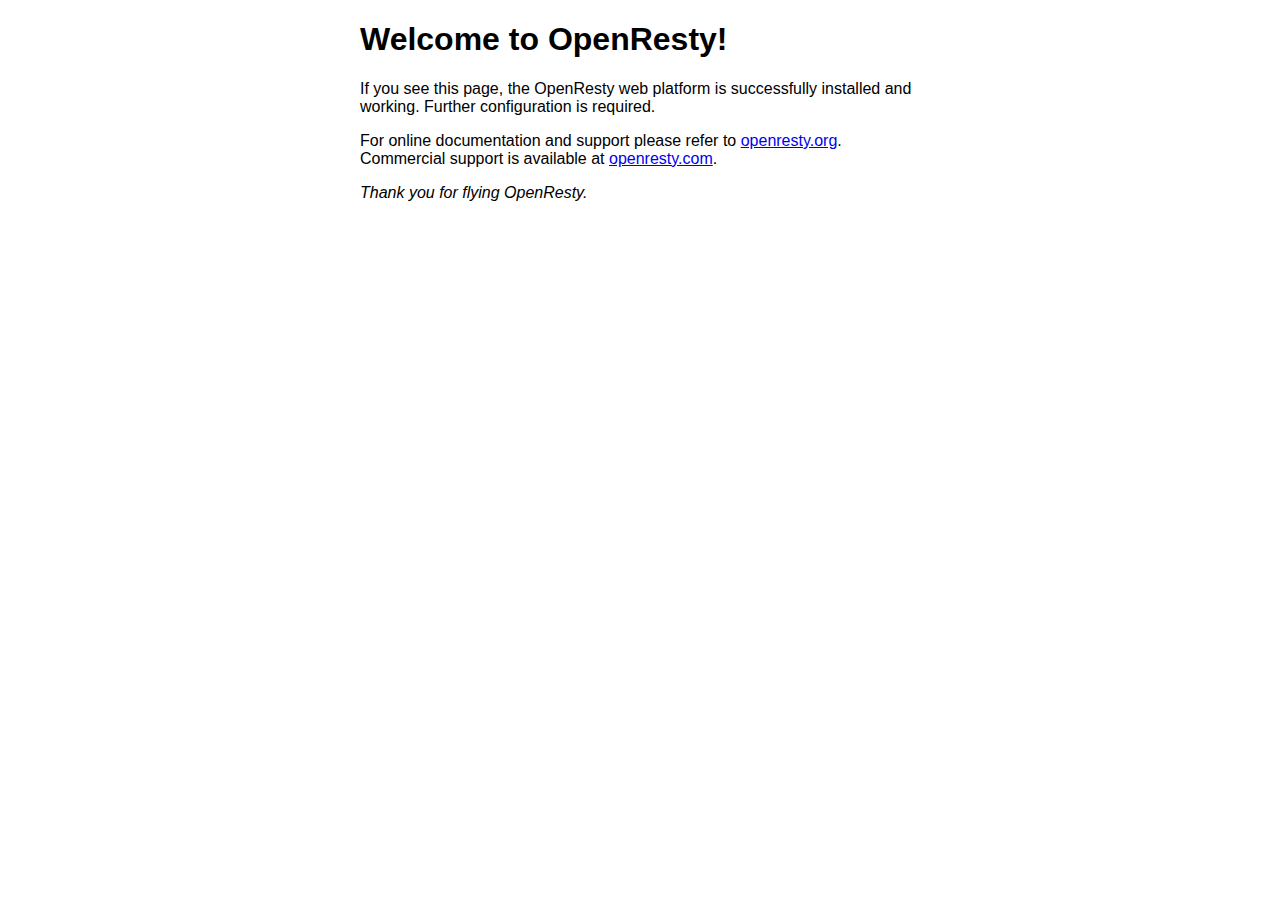
<file: oneinstack/src/openresty-1.15.8.1/bundle/nginx-1.15.8/docs/html/index.html>
<!DOCTYPE html>
<html>
<head>
<title>Welcome to OpenResty!</title>
<style>
    body {
        width: 35em;
        margin: 0 auto;
        font-family: Tahoma, Verdana, Arial, sans-serif;
    }
</style>
</head>
<body>
<h1>Welcome to OpenResty!</h1>
<p>If you see this page, the OpenResty web platform is successfully installed and
working. Further configuration is required.</p>

<p>For online documentation and support please refer to
<a href="https://openresty.org/">openresty.org</a>.<br/>
Commercial support is available at
<a href="https://openresty.com/">openresty.com</a>.</p>

<p><em>Thank you for flying OpenResty.</em></p>
</body>
</html>
</file>
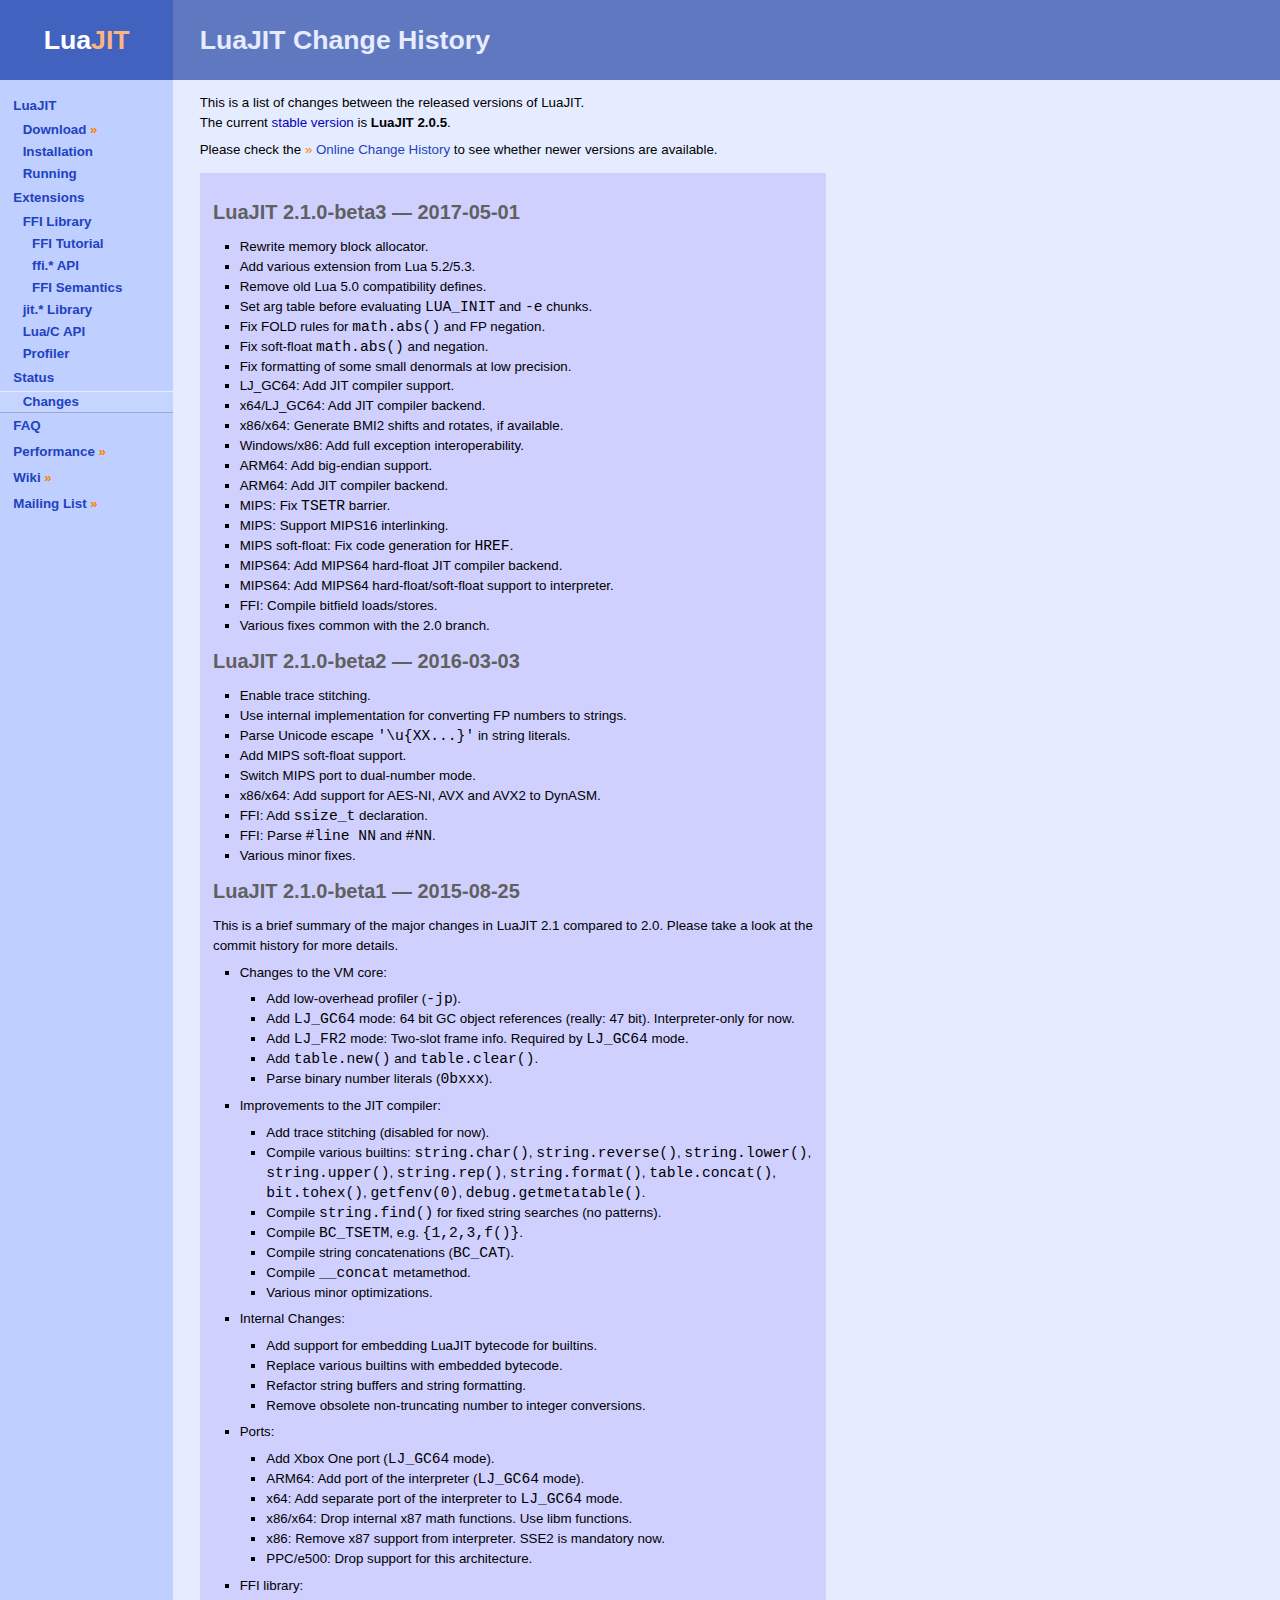
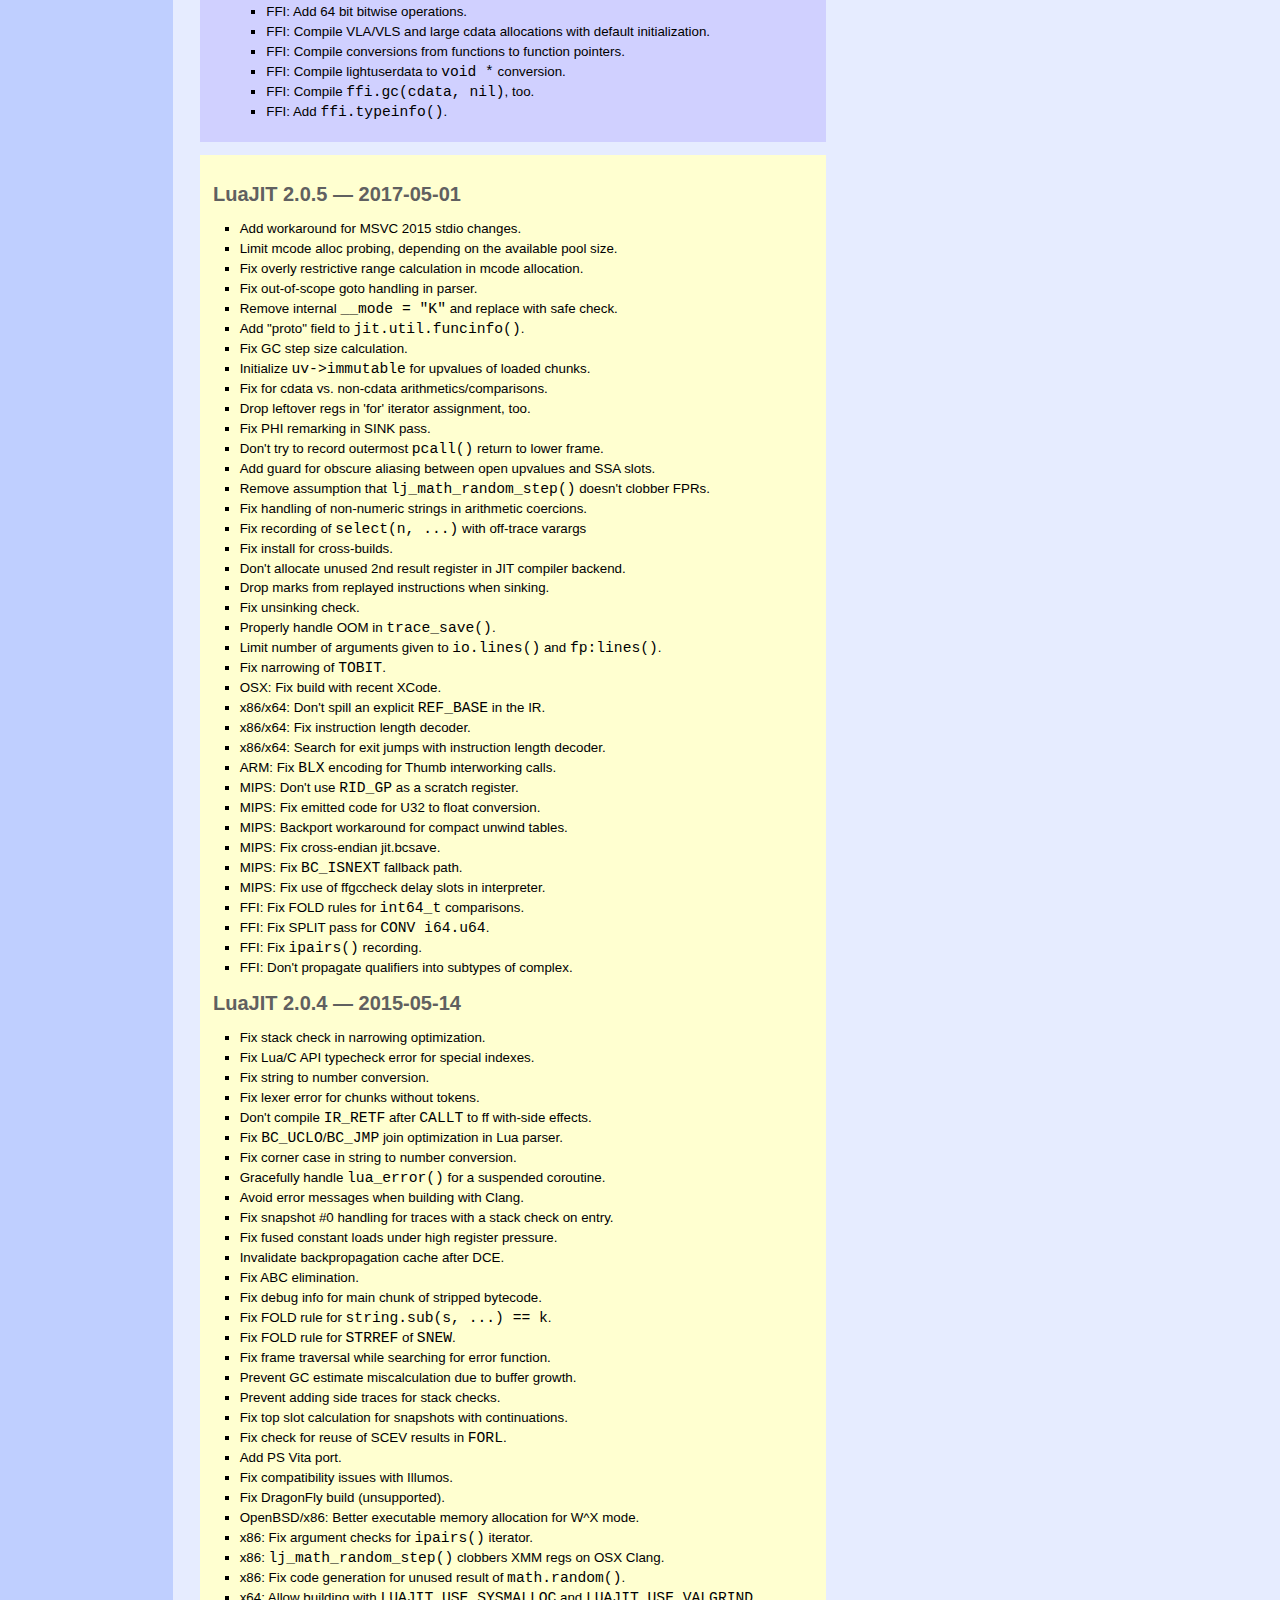
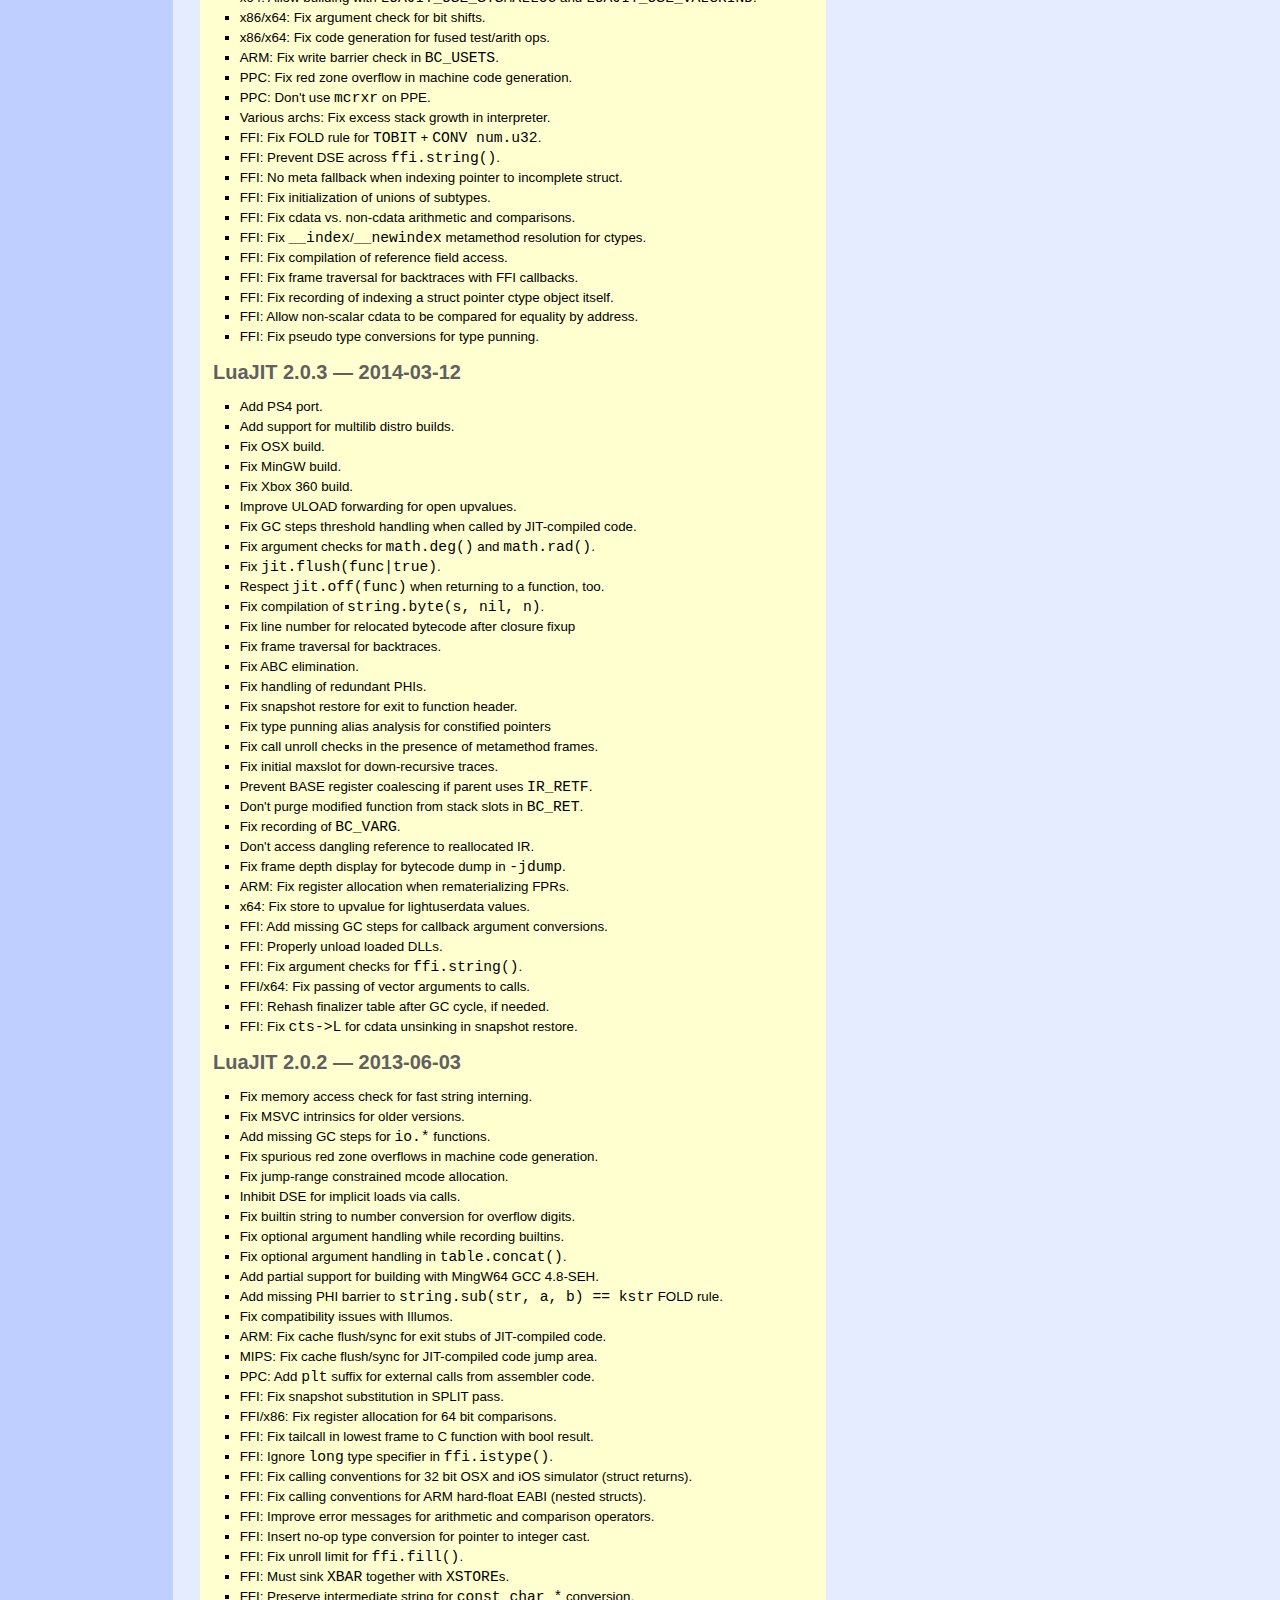
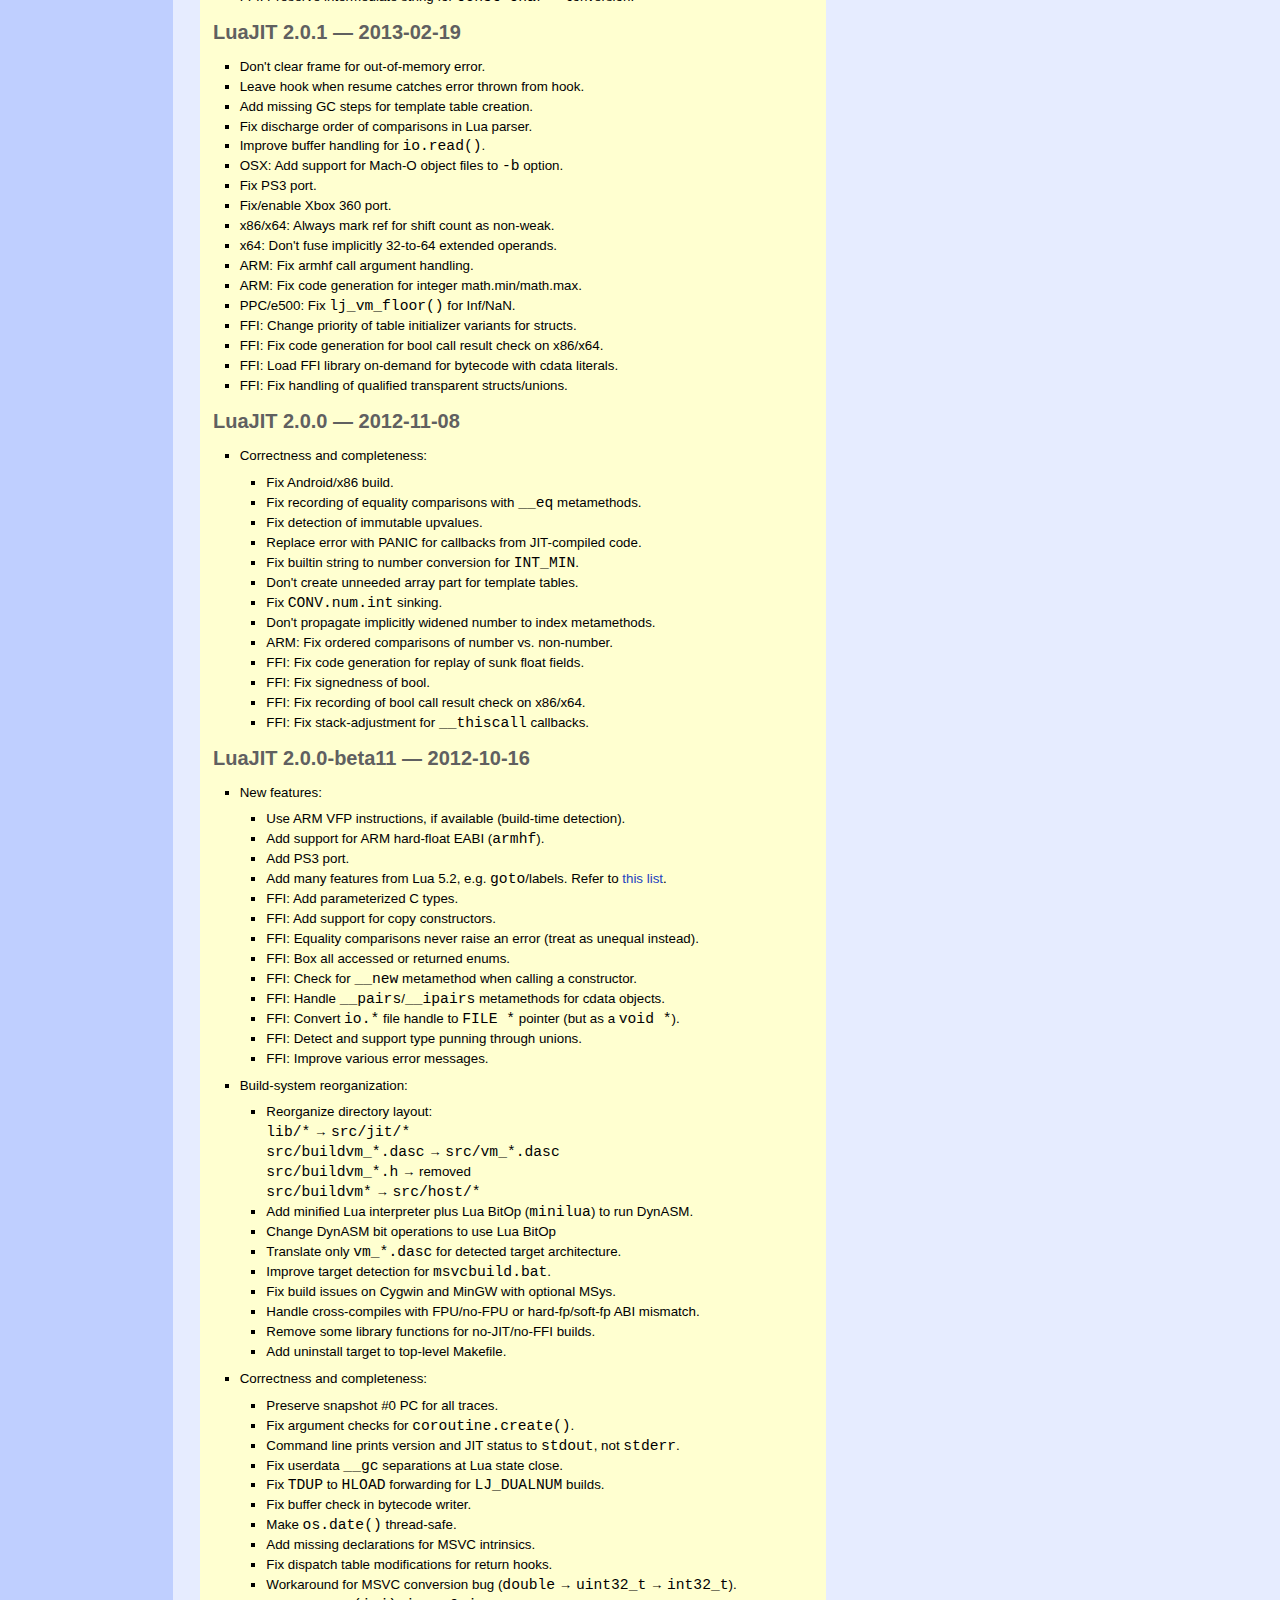
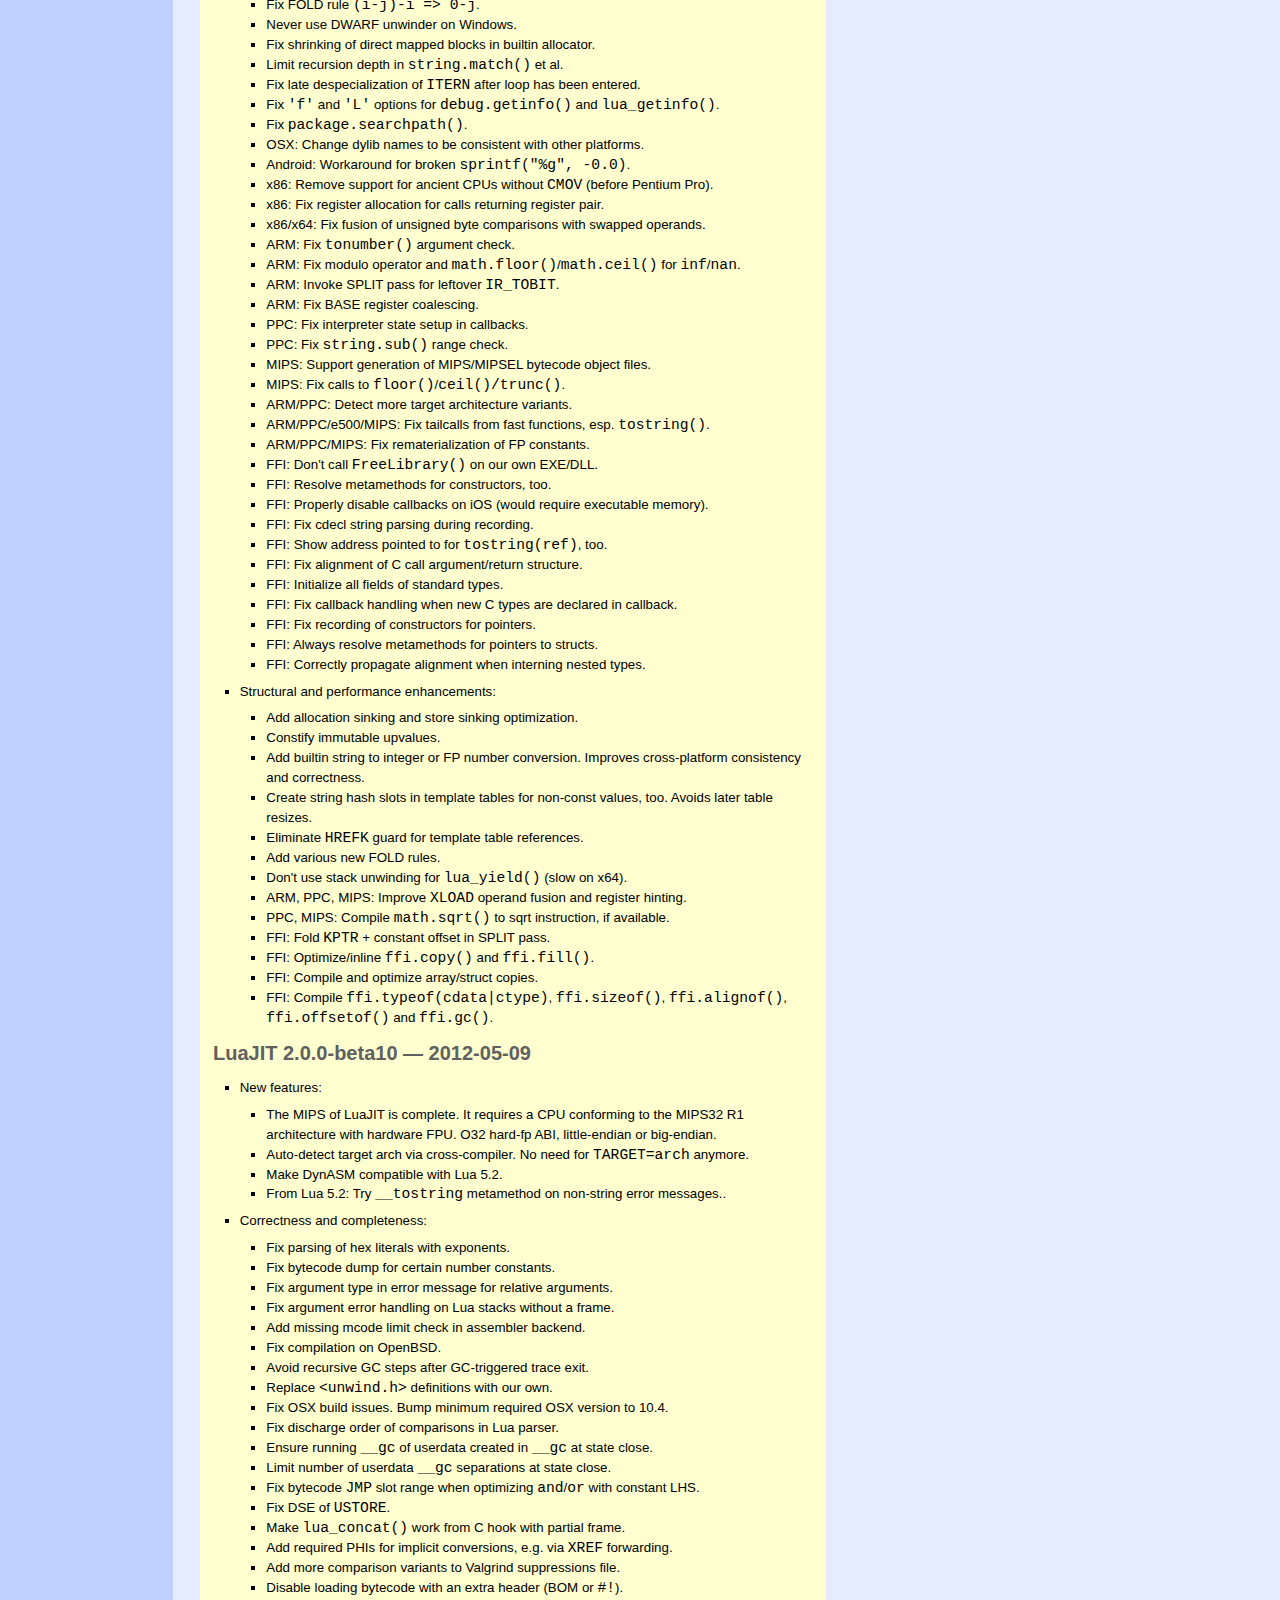
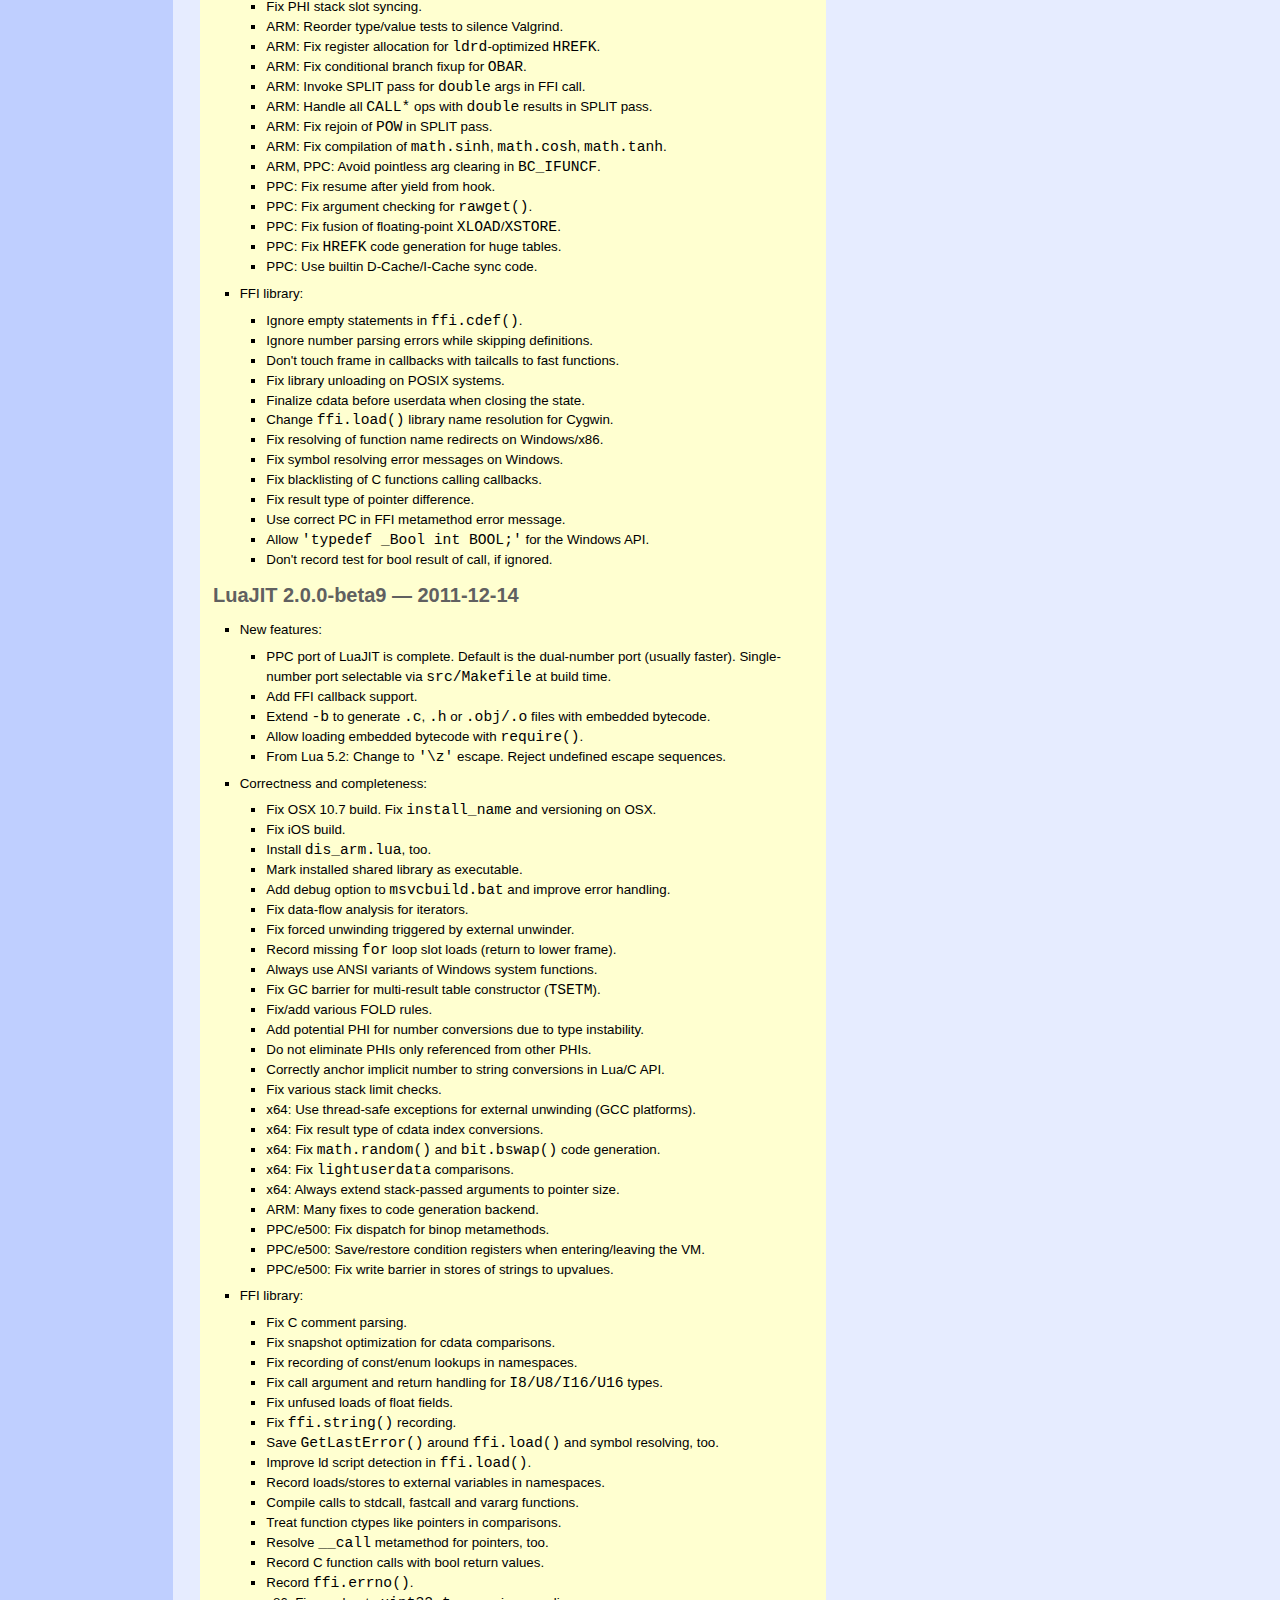
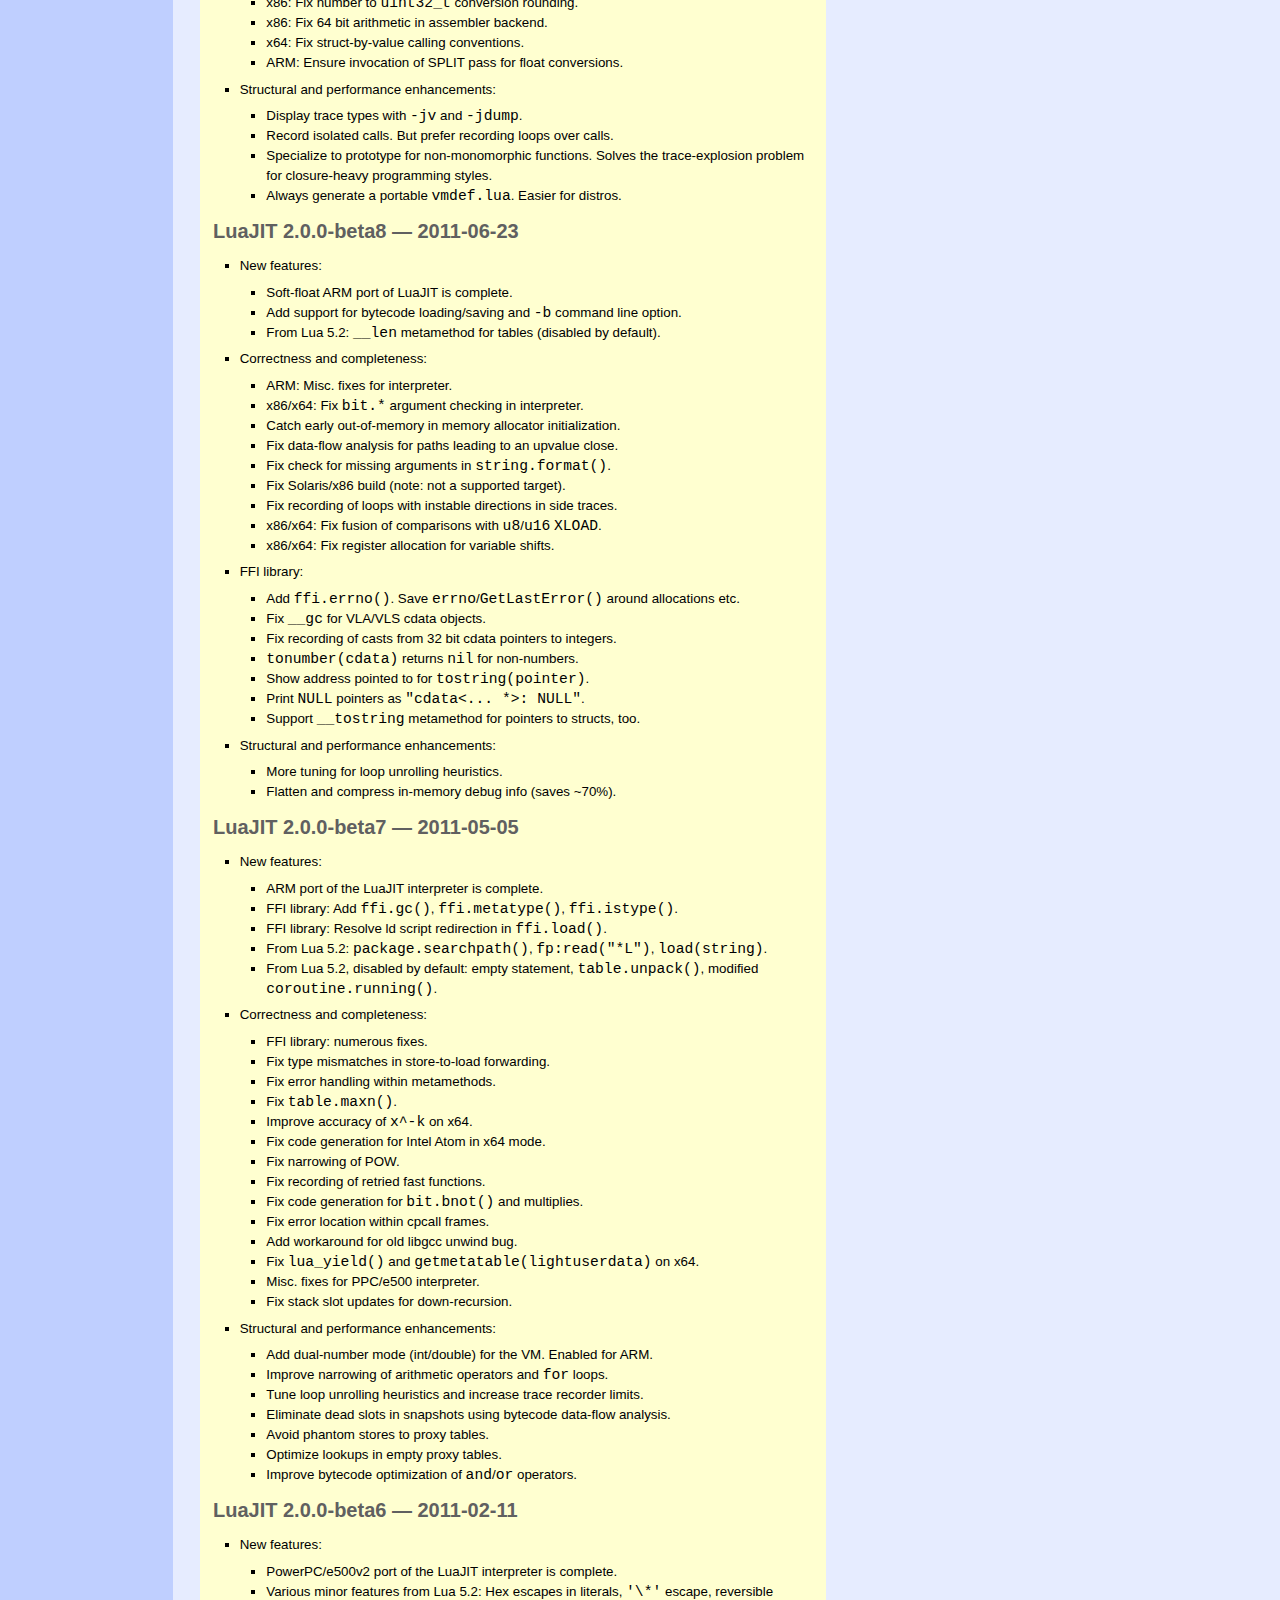
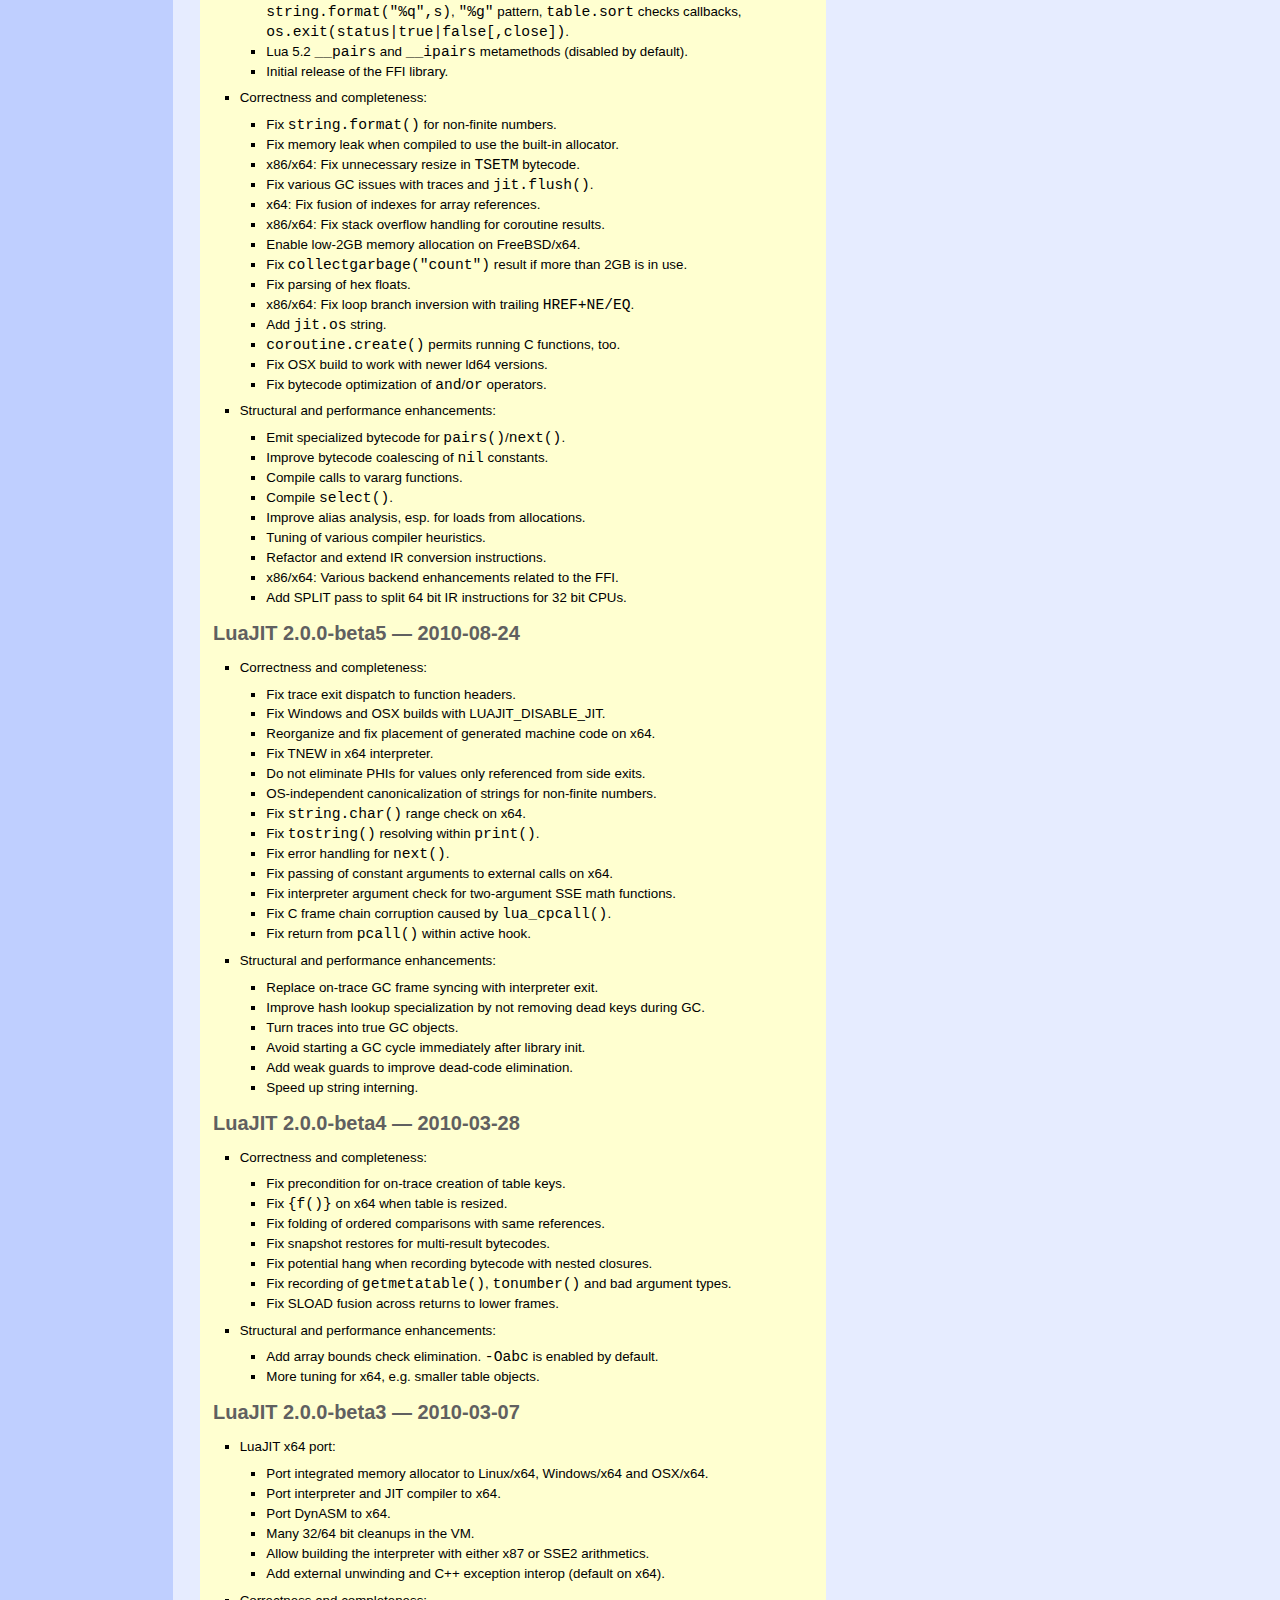
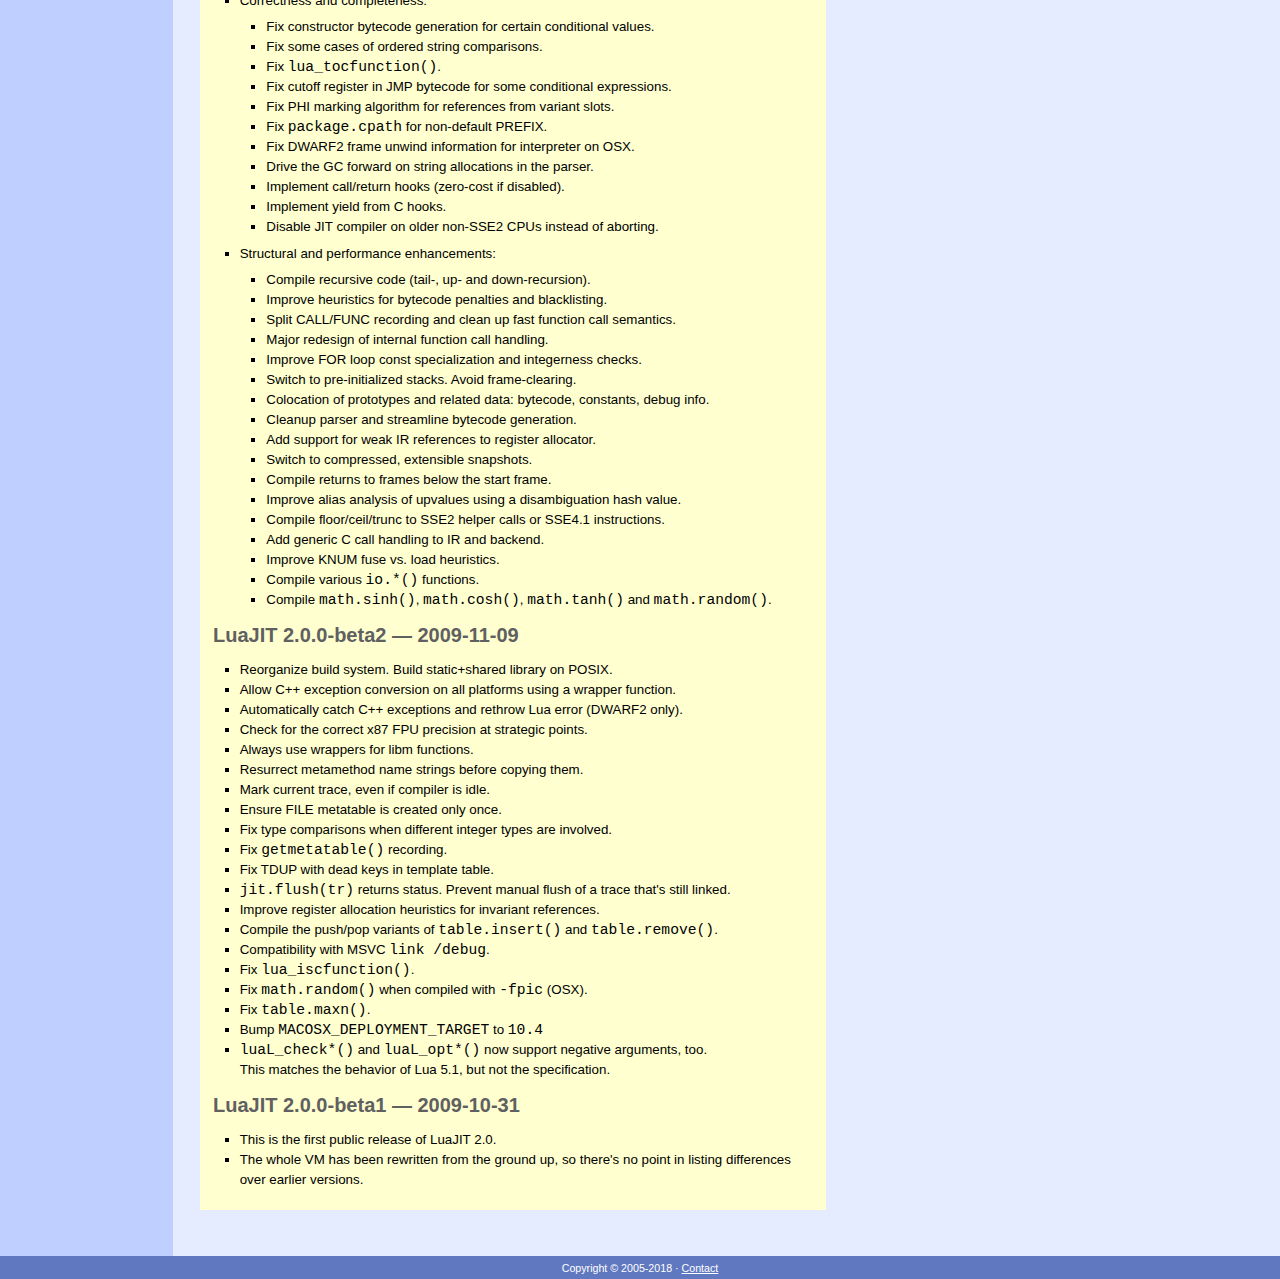
<file: oneinstack/src/openresty-1.15.8.1/bundle/LuaJIT-2.1-20190507/doc/changes.html>
<!DOCTYPE HTML PUBLIC "-//W3C//DTD HTML 4.01//EN" "http://www.w3.org/TR/html4/strict.dtd">
<html>
<head>
<title>LuaJIT Change History</title>
<meta http-equiv="Content-Type" content="text/html; charset=iso-8859-1">
<meta name="Copyright" content="Copyright (C) 2005-2018">
<meta name="Language" content="en">
<link rel="stylesheet" type="text/css" href="bluequad.css" media="screen">
<link rel="stylesheet" type="text/css" href="bluequad-print.css" media="print">
<style type="text/css">
div.major { max-width: 600px; padding: 1em; margin: 1em 0 1em 0; }
</style>
</head>
<body>
<div id="site">
<a href="http://luajit.org"><span>Lua<span id="logo">JIT</span></span></a>
</div>
<div id="head">
<h1>LuaJIT Change History</h1>
</div>
<div id="nav">
<ul><li>
<a href="luajit.html">LuaJIT</a>
<ul><li>
<a href="http://luajit.org/download.html">Download <span class="ext">&raquo;</span></a>
</li><li>
<a href="install.html">Installation</a>
</li><li>
<a href="running.html">Running</a>
</li></ul>
</li><li>
<a href="extensions.html">Extensions</a>
<ul><li>
<a href="ext_ffi.html">FFI Library</a>
<ul><li>
<a href="ext_ffi_tutorial.html">FFI Tutorial</a>
</li><li>
<a href="ext_ffi_api.html">ffi.* API</a>
</li><li>
<a href="ext_ffi_semantics.html">FFI Semantics</a>
</li></ul>
</li><li>
<a href="ext_jit.html">jit.* Library</a>
</li><li>
<a href="ext_c_api.html">Lua/C API</a>
</li><li>
<a href="ext_profiler.html">Profiler</a>
</li></ul>
</li><li>
<a href="status.html">Status</a>
<ul><li>
<a class="current" href="changes.html">Changes</a>
</li></ul>
</li><li>
<a href="faq.html">FAQ</a>
</li><li>
<a href="http://luajit.org/performance.html">Performance <span class="ext">&raquo;</span></a>
</li><li>
<a href="http://wiki.luajit.org/">Wiki <span class="ext">&raquo;</span></a>
</li><li>
<a href="http://luajit.org/list.html">Mailing List <span class="ext">&raquo;</span></a>
</li></ul>
</div>
<div id="main">
<p>
This is a list of changes between the released versions of LuaJIT.<br>
The current <span style="color: #0000c0;">stable version</span> is <strong>LuaJIT&nbsp;2.0.5</strong>.<br>
</p>
<p>
Please check the
<a href="http://luajit.org/changes.html"><span class="ext">&raquo;</span>&nbsp;Online Change History</a>
to see whether newer versions are available.
</p>

<div class="major" style="background: #d0d0ff;">
<h2 id="LuaJIT-2.1.0-beta3">LuaJIT 2.1.0-beta3 &mdash; 2017-05-01</h2>
<ul>
<li>Rewrite memory block allocator.</li>
<li>Add various extension from Lua 5.2/5.3.</li>
<li>Remove old Lua 5.0 compatibility defines.</li>
<li>Set arg table before evaluating <tt>LUA_INIT</tt> and <tt>-e</tt> chunks.</li>
<li>Fix FOLD rules for <tt>math.abs()</tt> and FP negation.</li>
<li>Fix soft-float <tt>math.abs()</tt> and negation.</li>
<li>Fix formatting of some small denormals at low precision.</li>
<li>LJ_GC64: Add JIT compiler support.</li>
<li>x64/LJ_GC64: Add JIT compiler backend.</li>
<li>x86/x64: Generate BMI2 shifts and rotates, if available.</li>
<li>Windows/x86: Add full exception interoperability.</li>
<li>ARM64: Add big-endian support.</li>
<li>ARM64: Add JIT compiler backend.</li>
<li>MIPS: Fix <tt>TSETR</tt> barrier.</li>
<li>MIPS: Support MIPS16 interlinking.</li>
<li>MIPS soft-float: Fix code generation for <tt>HREF</tt>.</li>
<li>MIPS64: Add MIPS64 hard-float JIT compiler backend.</li>
<li>MIPS64: Add MIPS64 hard-float/soft-float support to interpreter.</li>
<li>FFI: Compile bitfield loads/stores.</li>
<li>Various fixes common with the 2.0 branch.</li>
</ul>

<h2 id="LuaJIT-2.1.0-beta2">LuaJIT 2.1.0-beta2 &mdash; 2016-03-03</h2>
<ul>
<li>Enable trace stitching.</li>
<li>Use internal implementation for converting FP numbers to strings.</li>
<li>Parse Unicode escape <tt>'\u{XX...}'</tt> in string literals.</li>
<li>Add MIPS soft-float support.</li>
<li>Switch MIPS port to dual-number mode.</li>
<li>x86/x64: Add support for AES-NI, AVX and AVX2 to DynASM.</li>
<li>FFI: Add <tt>ssize_t</tt> declaration.</li>
<li>FFI: Parse <tt>#line NN</tt> and <tt>#NN</tt>.</li>
<li>Various minor fixes.</li>
</ul>

<h2 id="LuaJIT-2.1.0-beta1">LuaJIT 2.1.0-beta1 &mdash; 2015-08-25</h2>
<p>
This is a brief summary of the major changes in LuaJIT 2.1 compared to 2.0.
Please take a look at the commit history for more details.
</p>
<ul>
<li>Changes to the VM core:
<ul>
<li>Add low-overhead profiler (<tt>-jp</tt>).</li>
<li>Add <tt>LJ_GC64</tt> mode: 64 bit GC object references (really: 47 bit). Interpreter-only for now.</li>
<li>Add <tt>LJ_FR2</tt> mode: Two-slot frame info. Required by <tt>LJ_GC64</tt> mode.</li>
<li>Add <tt>table.new()</tt> and <tt>table.clear()</tt>.</li>
<li>Parse binary number literals (<tt>0bxxx</tt>).</li>
</ul></li>
<li>Improvements to the JIT compiler:
<ul>
<li>Add trace stitching (disabled for now).</li>
<li>Compile various builtins: <tt>string.char()</tt>, <tt>string.reverse()</tt>, <tt>string.lower()</tt>, <tt>string.upper()</tt>, <tt>string.rep()</tt>, <tt>string.format()</tt>, <tt>table.concat()</tt>, <tt>bit.tohex()</tt>, <tt>getfenv(0)</tt>, <tt>debug.getmetatable()</tt>.</li>
<li>Compile <tt>string.find()</tt> for fixed string searches (no patterns).</li>
<li>Compile <tt>BC_TSETM</tt>, e.g. <tt>{1,2,3,f()}</tt>.</li>
<li>Compile string concatenations (<tt>BC_CAT</tt>).</li>
<li>Compile <tt>__concat</tt> metamethod.</li>
<li>Various minor optimizations.</li>
</ul></li>
<li>Internal Changes:
<ul>
<li>Add support for embedding LuaJIT bytecode for builtins.</li>
<li>Replace various builtins with embedded bytecode.</li>
<li>Refactor string buffers and string formatting.</li>
<li>Remove obsolete non-truncating number to integer conversions.</li>
</ul></li>
<li>Ports:
<ul>
<li>Add Xbox One port (<tt>LJ_GC64</tt> mode).</li>
<li>ARM64: Add port of the interpreter (<tt>LJ_GC64</tt> mode).</li>
<li>x64: Add separate port of the interpreter to <tt>LJ_GC64</tt> mode.</li>
<li>x86/x64: Drop internal x87 math functions. Use libm functions.</li>
<li>x86: Remove x87 support from interpreter. SSE2 is mandatory now.</li>
<li>PPC/e500: Drop support for this architecture.</li>
</ul></li>
<li>FFI library:
<ul>
<li>FFI: Add 64 bit bitwise operations.</li>
<li>FFI: Compile VLA/VLS and large cdata allocations with default initialization.</li>
<li>FFI: Compile conversions from functions to function pointers.</li>
<li>FFI: Compile lightuserdata to <tt>void *</tt> conversion.</li>
<li>FFI: Compile <tt>ffi.gc(cdata, nil)</tt>, too.</li>
<li>FFI: Add <tt>ffi.typeinfo()</tt>.</li>
</ul></li>
</ul>
</div>

<div class="major" style="background: #ffffd0;">
<h2 id="LuaJIT-2.0.5">LuaJIT 2.0.5 &mdash; 2017-05-01</h2>
<ul>
<li>Add workaround for MSVC 2015 stdio changes.</li>
<li>Limit mcode alloc probing, depending on the available pool size.</li>
<li>Fix overly restrictive range calculation in mcode allocation.</li>
<li>Fix out-of-scope goto handling in parser.</li>
<li>Remove internal <tt>__mode = "K"</tt> and replace with safe check.</li>
<li>Add "proto" field to <tt>jit.util.funcinfo()</tt>.</li>
<li>Fix GC step size calculation.</li>
<li>Initialize <tt>uv-&gt;immutable</tt> for upvalues of loaded chunks.</li>
<li>Fix for cdata vs. non-cdata arithmetics/comparisons.</li>
<li>Drop leftover regs in 'for' iterator assignment, too.</li>
<li>Fix PHI remarking in SINK pass.</li>
<li>Don't try to record outermost <tt>pcall()</tt> return to lower frame.</li>
<li>Add guard for obscure aliasing between open upvalues and SSA slots.</li>
<li>Remove assumption that <tt>lj_math_random_step()</tt> doesn't clobber FPRs.</li>
<li>Fix handling of non-numeric strings in arithmetic coercions.</li>
<li>Fix recording of <tt>select(n, ...)</tt> with off-trace varargs</li>
<li>Fix install for cross-builds.</li>
<li>Don't allocate unused 2nd result register in JIT compiler backend.</li>
<li>Drop marks from replayed instructions when sinking.</li>
<li>Fix unsinking check.</li>
<li>Properly handle OOM in <tt>trace_save()</tt>.</li>
<li>Limit number of arguments given to <tt>io.lines()</tt> and <tt>fp:lines()</tt>.</li>
<li>Fix narrowing of <tt>TOBIT</tt>.</li>
<li>OSX: Fix build with recent XCode.</li>
<li>x86/x64: Don't spill an explicit <tt>REF_BASE</tt> in the IR.</li>
<li>x86/x64: Fix instruction length decoder.</li>
<li>x86/x64: Search for exit jumps with instruction length decoder.</li>
<li>ARM: Fix <tt>BLX</tt> encoding for Thumb interworking calls.</li>
<li>MIPS: Don't use <tt>RID_GP</tt> as a scratch register.</li>
<li>MIPS: Fix emitted code for U32 to float conversion.</li>
<li>MIPS: Backport workaround for compact unwind tables.</li>
<li>MIPS: Fix cross-endian jit.bcsave.</li>
<li>MIPS: Fix <tt>BC_ISNEXT</tt> fallback path.</li>
<li>MIPS: Fix use of ffgccheck delay slots in interpreter.</li>
<li>FFI: Fix FOLD rules for <tt>int64_t</tt> comparisons.</li>
<li>FFI: Fix SPLIT pass for <tt>CONV i64.u64</tt>.</li>
<li>FFI: Fix <tt>ipairs()</tt> recording.</li>
<li>FFI: Don't propagate qualifiers into subtypes of complex.</li>
</ul>

<h2 id="LuaJIT-2.0.4">LuaJIT 2.0.4 &mdash; 2015-05-14</h2>
<ul>
<li>Fix stack check in narrowing optimization.</li>
<li>Fix Lua/C API typecheck error for special indexes.</li>
<li>Fix string to number conversion.</li>
<li>Fix lexer error for chunks without tokens.</li>
<li>Don't compile <tt>IR_RETF</tt> after <tt>CALLT</tt> to ff with-side effects.</li>
<li>Fix <tt>BC_UCLO</tt>/<tt>BC_JMP</tt> join optimization in Lua parser.</li>
<li>Fix corner case in string to number conversion.</li>
<li>Gracefully handle <tt>lua_error()</tt> for a suspended coroutine.</li>
<li>Avoid error messages when building with Clang.</li>
<li>Fix snapshot #0 handling for traces with a stack check on entry.</li>
<li>Fix fused constant loads under high register pressure.</li>
<li>Invalidate backpropagation cache after DCE.</li>
<li>Fix ABC elimination.</li>
<li>Fix debug info for main chunk of stripped bytecode.</li>
<li>Fix FOLD rule for <tt>string.sub(s, ...) == k</tt>.</li>
<li>Fix FOLD rule for <tt>STRREF</tt> of <tt>SNEW</tt>.</li>
<li>Fix frame traversal while searching for error function.</li>
<li>Prevent GC estimate miscalculation due to buffer growth.</li>
<li>Prevent adding side traces for stack checks.</li>
<li>Fix top slot calculation for snapshots with continuations.</li>
<li>Fix check for reuse of SCEV results in <tt>FORL</tt>.</li>
<li>Add PS Vita port.</li>
<li>Fix compatibility issues with Illumos.</li>
<li>Fix DragonFly build (unsupported).</li>
<li>OpenBSD/x86: Better executable memory allocation for W^X mode.</li>
<li>x86: Fix argument checks for <tt>ipairs()</tt> iterator.</li>
<li>x86: <tt>lj_math_random_step()</tt> clobbers XMM regs on OSX Clang.</li>
<li>x86: Fix code generation for unused result of <tt>math.random()</tt>.</li>
<li>x64: Allow building with <tt>LUAJIT_USE_SYSMALLOC</tt> and <tt>LUAJIT_USE_VALGRIND</tt>.</li>
<li>x86/x64: Fix argument check for bit shifts.</li>
<li>x86/x64: Fix code generation for fused test/arith ops.</li>
<li>ARM: Fix write barrier check in <tt>BC_USETS</tt>.</li>
<li>PPC: Fix red zone overflow in machine code generation.</li>
<li>PPC: Don't use <tt>mcrxr</tt> on PPE.</li>
<li>Various archs: Fix excess stack growth in interpreter.</li>
<li>FFI: Fix FOLD rule for <tt>TOBIT</tt> + <tt>CONV num.u32</tt>.</li>
<li>FFI: Prevent DSE across <tt>ffi.string()</tt>.</li>
<li>FFI: No meta fallback when indexing pointer to incomplete struct.</li>
<li>FFI: Fix initialization of unions of subtypes.</li>
<li>FFI: Fix cdata vs. non-cdata arithmetic and comparisons.</li>
<li>FFI: Fix <tt>__index</tt>/<tt>__newindex</tt> metamethod resolution for ctypes.</li>
<li>FFI: Fix compilation of reference field access.</li>
<li>FFI: Fix frame traversal for backtraces with FFI callbacks.</li>
<li>FFI: Fix recording of indexing a struct pointer ctype object itself.</li>
<li>FFI: Allow non-scalar cdata to be compared for equality by address.</li>
<li>FFI: Fix pseudo type conversions for type punning.</li>
</ul>

<h2 id="LuaJIT-2.0.3">LuaJIT 2.0.3 &mdash; 2014-03-12</h2>
<ul>
<li>Add PS4 port.</li>
<li>Add support for multilib distro builds.</li>
<li>Fix OSX build.</li>
<li>Fix MinGW build.</li>
<li>Fix Xbox 360 build.</li>
<li>Improve ULOAD forwarding for open upvalues.</li>
<li>Fix GC steps threshold handling when called by JIT-compiled code.</li>
<li>Fix argument checks for <tt>math.deg()</tt> and <tt>math.rad()</tt>.</li>
<li>Fix <tt>jit.flush(func|true)</tt>.</li>
<li>Respect <tt>jit.off(func)</tt> when returning to a function, too.</li>
<li>Fix compilation of <tt>string.byte(s, nil, n)</tt>.</li>
<li>Fix line number for relocated bytecode after closure fixup</li>
<li>Fix frame traversal for backtraces.</li>
<li>Fix ABC elimination.</li>
<li>Fix handling of redundant PHIs.</li>
<li>Fix snapshot restore for exit to function header.</li>
<li>Fix type punning alias analysis for constified pointers</li>
<li>Fix call unroll checks in the presence of metamethod frames.</li>
<li>Fix initial maxslot for down-recursive traces.</li>
<li>Prevent BASE register coalescing if parent uses <tt>IR_RETF</tt>.</li>
<li>Don't purge modified function from stack slots in <tt>BC_RET</tt>.</li>
<li>Fix recording of <tt>BC_VARG</tt>.</li>
<li>Don't access dangling reference to reallocated IR.</li>
<li>Fix frame depth display for bytecode dump in <tt>-jdump</tt>.</li>
<li>ARM: Fix register allocation when rematerializing FPRs.</li>
<li>x64: Fix store to upvalue for lightuserdata values.</li>
<li>FFI: Add missing GC steps for callback argument conversions.</li>
<li>FFI: Properly unload loaded DLLs.</li>
<li>FFI: Fix argument checks for <tt>ffi.string()</tt>.</li>
<li>FFI/x64: Fix passing of vector arguments to calls.</li>
<li>FFI: Rehash finalizer table after GC cycle, if needed.</li>
<li>FFI: Fix <tt>cts-&gt;L</tt> for cdata unsinking in snapshot restore.</li>
</ul>

<h2 id="LuaJIT-2.0.2">LuaJIT 2.0.2 &mdash; 2013-06-03</h2>
<ul>
<li>Fix memory access check for fast string interning.</li>
<li>Fix MSVC intrinsics for older versions.</li>
<li>Add missing GC steps for <tt>io.*</tt> functions.</li>
<li>Fix spurious red zone overflows in machine code generation.</li>
<li>Fix jump-range constrained mcode allocation.</li>
<li>Inhibit DSE for implicit loads via calls.</li>
<li>Fix builtin string to number conversion for overflow digits.</li>
<li>Fix optional argument handling while recording builtins.</li>
<li>Fix optional argument handling in <tt>table.concat()</tt>.</li>
<li>Add partial support for building with MingW64 GCC 4.8-SEH.</li>
<li>Add missing PHI barrier to <tt>string.sub(str, a, b) == kstr</tt> FOLD rule.</li>
<li>Fix compatibility issues with Illumos.</li>
<li>ARM: Fix cache flush/sync for exit stubs of JIT-compiled code.</li>
<li>MIPS: Fix cache flush/sync for JIT-compiled code jump area.</li>
<li>PPC: Add <tt>plt</tt> suffix for external calls from assembler code.</li>
<li>FFI: Fix snapshot substitution in SPLIT pass.</li>
<li>FFI/x86: Fix register allocation for 64 bit comparisons.</li>
<li>FFI: Fix tailcall in lowest frame to C&nbsp;function with bool result.</li>
<li>FFI: Ignore <tt>long</tt> type specifier in <tt>ffi.istype()</tt>.</li>
<li>FFI: Fix calling conventions for 32 bit OSX and iOS simulator (struct returns).</li>
<li>FFI: Fix calling conventions for ARM hard-float EABI (nested structs).</li>
<li>FFI: Improve error messages for arithmetic and comparison operators.</li>
<li>FFI: Insert no-op type conversion for pointer to integer cast.</li>
<li>FFI: Fix unroll limit for <tt>ffi.fill()</tt>.</li>
<li>FFI: Must sink <tt>XBAR</tt> together with <tt>XSTORE</tt>s.</li>
<li>FFI: Preserve intermediate string for <tt>const&nbsp;char&nbsp;*</tt> conversion.</li>
</ul>

<h2 id="LuaJIT-2.0.1">LuaJIT 2.0.1 &mdash; 2013-02-19</h2>
<ul>
<li>Don't clear frame for out-of-memory error.</li>
<li>Leave hook when resume catches error thrown from hook.</li>
<li>Add missing GC steps for template table creation.</li>
<li>Fix discharge order of comparisons in Lua parser.</li>
<li>Improve buffer handling for <tt>io.read()</tt>.</li>
<li>OSX: Add support for Mach-O object files to <tt>-b</tt> option.</li>
<li>Fix PS3 port.</li>
<li>Fix/enable Xbox 360 port.</li>
<li>x86/x64: Always mark ref for shift count as non-weak.</li>
<li>x64: Don't fuse implicitly 32-to-64 extended operands.</li>
<li>ARM: Fix armhf call argument handling.</li>
<li>ARM: Fix code generation for integer math.min/math.max.</li>
<li>PPC/e500: Fix <tt>lj_vm_floor()</tt> for Inf/NaN.</li>
<li>FFI: Change priority of table initializer variants for structs.</li>
<li>FFI: Fix code generation for bool call result check on x86/x64.</li>
<li>FFI: Load FFI library on-demand for bytecode with cdata literals.</li>
<li>FFI: Fix handling of qualified transparent structs/unions.</li>
</ul>

<h2 id="LuaJIT-2.0.0">LuaJIT 2.0.0 &mdash; 2012-11-08</h2>
<ul>
<li>Correctness and completeness:
<ul>
  <li>Fix Android/x86 build.</li>
  <li>Fix recording of equality comparisons with <tt>__eq</tt> metamethods.</li>
  <li>Fix detection of immutable upvalues.</li>
  <li>Replace error with PANIC for callbacks from JIT-compiled code.</li>
  <li>Fix builtin string to number conversion for <tt>INT_MIN</tt>.</li>
  <li>Don't create unneeded array part for template tables.</li>
  <li>Fix <tt>CONV.num.int</tt> sinking.</li>
  <li>Don't propagate implicitly widened number to index metamethods.</li>
  <li>ARM: Fix ordered comparisons of number vs. non-number.</li>
  <li>FFI: Fix code generation for replay of sunk float fields.</li>
  <li>FFI: Fix signedness of bool.</li>
  <li>FFI: Fix recording of bool call result check on x86/x64.</li>
  <li>FFI: Fix stack-adjustment for <tt>__thiscall</tt> callbacks.</li>
</ul></li>
</ul>

<h2 id="LuaJIT-2.0.0-beta11">LuaJIT 2.0.0-beta11 &mdash; 2012-10-16</h2>
<ul>
<li>New features:
<ul>
  <li>Use ARM VFP instructions, if available (build-time detection).</li>
  <li>Add support for ARM hard-float EABI (<tt>armhf</tt>).</li>
  <li>Add PS3 port.</li>
  <li>Add many features from Lua&nbsp;5.2, e.g. <tt>goto</tt>/labels.
  Refer to <a href="extensions.html#lua52">this list</a>.</li>
  <li>FFI: Add parameterized C types.</li>
  <li>FFI: Add support for copy constructors.</li>
  <li>FFI: Equality comparisons never raise an error (treat as unequal instead).</li>
  <li>FFI: Box all accessed or returned enums.</li>
  <li>FFI: Check for <tt>__new</tt> metamethod when calling a constructor.</li>
  <li>FFI: Handle <tt>__pairs</tt>/<tt>__ipairs</tt> metamethods for cdata objects.</li>
  <li>FFI: Convert <tt>io.*</tt> file handle to <tt>FILE *</tt> pointer (but as a <tt>void *</tt>).</li>
  <li>FFI: Detect and support type punning through unions.</li>
  <li>FFI: Improve various error messages.</li>
</ul></li>
<li>Build-system reorganization:
<ul>
  <li>Reorganize directory layout:<br>
  <tt>lib/*</tt> &rarr; <tt>src/jit/*</tt><br>
  <tt>src/buildvm_*.dasc</tt> &rarr; <tt>src/vm_*.dasc</tt><br>
  <tt>src/buildvm_*.h</tt> &rarr; removed<br>
  <tt>src/buildvm*</tt> &rarr; <tt>src/host/*</tt></li>
  <li>Add minified Lua interpreter plus Lua BitOp (<tt>minilua</tt>) to run DynASM.</li>
  <li>Change DynASM bit operations to use Lua BitOp</li>
  <li>Translate only <tt>vm_*.dasc</tt> for detected target architecture.</li>
  <li>Improve target detection for <tt>msvcbuild.bat</tt>.</li>
  <li>Fix build issues on Cygwin and MinGW with optional MSys.</li>
  <li>Handle cross-compiles with FPU/no-FPU or hard-fp/soft-fp ABI mismatch.</li>
  <li>Remove some library functions for no-JIT/no-FFI builds.</li>
  <li>Add uninstall target to top-level Makefile.</li>
</ul></li>
<li>Correctness and completeness:
<ul>
  <li>Preserve snapshot #0 PC for all traces.</li>
  <li>Fix argument checks for <tt>coroutine.create()</tt>.</li>
  <li>Command line prints version and JIT status to <tt>stdout</tt>, not <tt>stderr</tt>.</li>
  <li>Fix userdata <tt>__gc</tt> separations at Lua state close.</li>
  <li>Fix <tt>TDUP</tt> to <tt>HLOAD</tt> forwarding for <tt>LJ_DUALNUM</tt> builds.</li>
  <li>Fix buffer check in bytecode writer.</li>
  <li>Make <tt>os.date()</tt> thread-safe.</li>
  <li>Add missing declarations for MSVC intrinsics.</li>
  <li>Fix dispatch table modifications for return hooks.</li>
  <li>Workaround for MSVC conversion bug (<tt>double</tt> &rarr; <tt>uint32_t</tt> &rarr; <tt>int32_t</tt>).</li>
  <li>Fix FOLD rule <tt>(i-j)-i => 0-j</tt>.</li>
  <li>Never use DWARF unwinder on Windows.</li>
  <li>Fix shrinking of direct mapped blocks in builtin allocator.</li>
  <li>Limit recursion depth in <tt>string.match()</tt> et al.</li>
  <li>Fix late despecialization of <tt>ITERN</tt> after loop has been entered.</li>
  <li>Fix <tt>'f'</tt> and <tt>'L'</tt> options for <tt>debug.getinfo()</tt> and <tt>lua_getinfo()</tt>.</li>
  <li>Fix <tt>package.searchpath()</tt>.</li>
  <li>OSX: Change dylib names to be consistent with other platforms.</li>
  <li>Android: Workaround for broken <tt>sprintf("%g",&nbsp;-0.0)</tt>.</li>
  <li>x86: Remove support for ancient CPUs without <tt>CMOV</tt> (before Pentium Pro).</li>
  <li>x86: Fix register allocation for calls returning register pair.</li>
  <li>x86/x64: Fix fusion of unsigned byte comparisons with swapped operands.</li>
  <li>ARM: Fix <tt>tonumber()</tt> argument check.</li>
  <li>ARM: Fix modulo operator and <tt>math.floor()</tt>/<tt>math.ceil()</tt> for <tt>inf</tt>/<tt>nan</tt>.</li>
  <li>ARM: Invoke SPLIT pass for leftover <tt>IR_TOBIT</tt>.</li>
  <li>ARM: Fix BASE register coalescing.</li>
  <li>PPC: Fix interpreter state setup in callbacks.</li>
  <li>PPC: Fix <tt>string.sub()</tt> range check.</li>
  <li>MIPS: Support generation of MIPS/MIPSEL bytecode object files.</li>
  <li>MIPS: Fix calls to <tt>floor()</tt>/<tt>ceil()</tt><tt>/trunc()</tt>.</li>
  <li>ARM/PPC: Detect more target architecture variants.</li>
  <li>ARM/PPC/e500/MIPS: Fix tailcalls from fast functions, esp. <tt>tostring()</tt>.</li>
  <li>ARM/PPC/MIPS: Fix rematerialization of FP constants.</li>
  <li>FFI: Don't call <tt>FreeLibrary()</tt> on our own EXE/DLL.</li>
  <li>FFI: Resolve metamethods for constructors, too.</li>
  <li>FFI: Properly disable callbacks on iOS (would require executable memory).</li>
  <li>FFI: Fix cdecl string parsing during recording.</li>
  <li>FFI: Show address pointed to for <tt>tostring(ref)</tt>, too.</li>
  <li>FFI: Fix alignment of C call argument/return structure.</li>
  <li>FFI: Initialize all fields of standard types.</li>
  <li>FFI: Fix callback handling when new C&nbsp;types are declared in callback.</li>
  <li>FFI: Fix recording of constructors for pointers.</li>
  <li>FFI: Always resolve metamethods for pointers to structs.</li>
  <li>FFI: Correctly propagate alignment when interning nested types.</li>
</ul></li>
<li>Structural and performance enhancements:
<ul>
  <li>Add allocation sinking and store sinking optimization.</li>
  <li>Constify immutable upvalues.</li>
  <li>Add builtin string to integer or FP number conversion. Improves cross-platform consistency and correctness.</li>
  <li>Create string hash slots in template tables for non-const values, too. Avoids later table resizes.</li>
  <li>Eliminate <tt>HREFK</tt> guard for template table references.</li>
  <li>Add various new FOLD rules.</li>
  <li>Don't use stack unwinding for <tt>lua_yield()</tt> (slow on x64).</li>
  <li>ARM, PPC, MIPS: Improve <tt>XLOAD</tt> operand fusion and register hinting.</li>
  <li>PPC, MIPS: Compile <tt>math.sqrt()</tt> to sqrt instruction, if available.</li>
  <li>FFI: Fold <tt>KPTR</tt> + constant offset in SPLIT pass.</li>
  <li>FFI: Optimize/inline <tt>ffi.copy()</tt> and <tt>ffi.fill()</tt>.</li>
  <li>FFI: Compile and optimize array/struct copies.</li>
  <li>FFI: Compile <tt>ffi.typeof(cdata|ctype)</tt>, <tt>ffi.sizeof()</tt>, <tt>ffi.alignof()</tt>, <tt>ffi.offsetof()</tt> and <tt>ffi.gc()</tt>.</li>
</ul></li>
</ul>

<h2 id="LuaJIT-2.0.0-beta10">LuaJIT 2.0.0-beta10 &mdash; 2012-05-09</h2>
<ul>
<li>New features:
<ul>
<li>The MIPS of LuaJIT is complete. It requires a CPU conforming to the
MIPS32&nbsp;R1 architecture with hardware FPU. O32 hard-fp ABI,
little-endian or big-endian.</li>
<li>Auto-detect target arch via cross-compiler. No need for
<tt>TARGET=arch</tt> anymore.</li>
<li>Make DynASM compatible with Lua 5.2.</li>
<li>From Lua 5.2: Try <tt>__tostring</tt> metamethod on non-string error
messages..</li>
</ul></li>
<li>Correctness and completeness:
<ul>
<li>Fix parsing of hex literals with exponents.</li>
<li>Fix bytecode dump for certain number constants.</li>
<li>Fix argument type in error message for relative arguments.</li>
<li>Fix argument error handling on Lua stacks without a frame.</li>
<li>Add missing mcode limit check in assembler backend.</li>
<li>Fix compilation on OpenBSD.</li>
<li>Avoid recursive GC steps after GC-triggered trace exit.</li>
<li>Replace <tt>&lt;unwind.h&gt;</tt> definitions with our own.</li>
<li>Fix OSX build issues. Bump minimum required OSX version to 10.4.</li>
<li>Fix discharge order of comparisons in Lua parser.</li>
<li>Ensure running <tt>__gc</tt> of userdata created in <tt>__gc</tt>
at state close.</li>
<li>Limit number of userdata <tt>__gc</tt> separations at state close.</li>
<li>Fix bytecode <tt>JMP</tt> slot range when optimizing
<tt>and</tt>/<tt>or</tt> with constant LHS.</li>
<li>Fix DSE of <tt>USTORE</tt>.</li>
<li>Make <tt>lua_concat()</tt> work from C&nbsp;hook with partial frame.</li>
<li>Add required PHIs for implicit conversions, e.g. via <tt>XREF</tt>
forwarding.</li>
<li>Add more comparison variants to Valgrind suppressions file.</li>
<li>Disable loading bytecode with an extra header (BOM or <tt>#!</tt>).</li>
<li>Fix PHI stack slot syncing.</li>
<li>ARM: Reorder type/value tests to silence Valgrind.</li>
<li>ARM: Fix register allocation for <tt>ldrd</tt>-optimized
<tt>HREFK</tt>.</li>
<li>ARM: Fix conditional branch fixup for <tt>OBAR</tt>.</li>
<li>ARM: Invoke SPLIT pass for <tt>double</tt> args in FFI call.</li>
<li>ARM: Handle all <tt>CALL*</tt> ops with <tt>double</tt> results in
SPLIT pass.</li>
<li>ARM: Fix rejoin of <tt>POW</tt> in SPLIT pass.</li>
<li>ARM: Fix compilation of <tt>math.sinh</tt>, <tt>math.cosh</tt>,
<tt>math.tanh</tt>.</li>
<li>ARM, PPC: Avoid pointless arg clearing in <tt>BC_IFUNCF</tt>.</li>
<li>PPC: Fix resume after yield from hook.</li>
<li>PPC: Fix argument checking for <tt>rawget()</tt>.</li>
<li>PPC: Fix fusion of floating-point <tt>XLOAD</tt>/<tt>XSTORE</tt>.</li>
<li>PPC: Fix <tt>HREFK</tt> code generation for huge tables.</li>
<li>PPC: Use builtin D-Cache/I-Cache sync code.</li>
</ul></li>
<li>FFI library:
<ul>
<li>Ignore empty statements in <tt>ffi.cdef()</tt>.</li>
<li>Ignore number parsing errors while skipping definitions.</li>
<li>Don't touch frame in callbacks with tailcalls to fast functions.</li>
<li>Fix library unloading on POSIX systems.</li>
<li>Finalize cdata before userdata when closing the state.</li>
<li>Change <tt>ffi.load()</tt> library name resolution for Cygwin.</li>
<li>Fix resolving of function name redirects on Windows/x86.</li>
<li>Fix symbol resolving error messages on Windows.</li>
<li>Fix blacklisting of C functions calling callbacks.</li>
<li>Fix result type of pointer difference.</li>
<li>Use correct PC in FFI metamethod error message.</li>
<li>Allow <tt>'typedef _Bool int BOOL;'</tt> for the Windows API.</li>
<li>Don't record test for bool result of call, if ignored.</li>
</ul></li>
</ul>

<h2 id="LuaJIT-2.0.0-beta9">LuaJIT 2.0.0-beta9 &mdash; 2011-12-14</h2>
<ul>
<li>New features:
<ul>
<li>PPC port of LuaJIT is complete. Default is the dual-number port
(usually faster). Single-number port selectable via <tt>src/Makefile</tt>
at build time.</li>
<li>Add FFI callback support.</li>
<li>Extend <tt>-b</tt> to generate <tt>.c</tt>, <tt>.h</tt> or <tt>.obj/.o</tt>
files with embedded bytecode.</li>
<li>Allow loading embedded bytecode with <tt>require()</tt>.</li>
<li>From Lua 5.2: Change to <tt>'\z'</tt> escape. Reject undefined escape
sequences.</li>
</ul></li>
<li>Correctness and completeness:
<ul>
<li>Fix OSX 10.7 build. Fix <tt>install_name</tt> and versioning on OSX.</li>
<li>Fix iOS build.</li>
<li>Install <tt>dis_arm.lua</tt>, too.</li>
<li>Mark installed shared library as executable.</li>
<li>Add debug option to <tt>msvcbuild.bat</tt> and improve error handling.</li>
<li>Fix data-flow analysis for iterators.</li>
<li>Fix forced unwinding triggered by external unwinder.</li>
<li>Record missing <tt>for</tt> loop slot loads (return to lower frame).</li>
<li>Always use ANSI variants of Windows system functions.</li>
<li>Fix GC barrier for multi-result table constructor (<tt>TSETM</tt>).</li>
<li>Fix/add various FOLD rules.</li>
<li>Add potential PHI for number conversions due to type instability.</li>
<li>Do not eliminate PHIs only referenced from other PHIs.</li>
<li>Correctly anchor implicit number to string conversions in Lua/C API.</li>
<li>Fix various stack limit checks.</li>
<li>x64: Use thread-safe exceptions for external unwinding (GCC platforms).</li>
<li>x64: Fix result type of cdata index conversions.</li>
<li>x64: Fix <tt>math.random()</tt> and <tt>bit.bswap()</tt> code generation.</li>
<li>x64: Fix <tt>lightuserdata</tt> comparisons.</li>
<li>x64: Always extend stack-passed arguments to pointer size.</li>
<li>ARM: Many fixes to code generation backend.</li>
<li>PPC/e500: Fix dispatch for binop metamethods.</li>
<li>PPC/e500: Save/restore condition registers when entering/leaving the VM.</li>
<li>PPC/e500: Fix write barrier in stores of strings to upvalues.</li>
</ul></li>
<li>FFI library:
<ul>
<li>Fix C comment parsing.</li>
<li>Fix snapshot optimization for cdata comparisons.</li>
<li>Fix recording of const/enum lookups in namespaces.</li>
<li>Fix call argument and return handling for <tt>I8/U8/I16/U16</tt> types.</li>
<li>Fix unfused loads of float fields.</li>
<li>Fix <tt>ffi.string()</tt> recording.</li>
<li>Save <tt>GetLastError()</tt> around <tt>ffi.load()</tt> and symbol
resolving, too.</li>
<li>Improve ld script detection in <tt>ffi.load()</tt>.</li>
<li>Record loads/stores to external variables in namespaces.</li>
<li>Compile calls to stdcall, fastcall and vararg functions.</li>
<li>Treat function ctypes like pointers in comparisons.</li>
<li>Resolve <tt>__call</tt> metamethod for pointers, too.</li>
<li>Record C function calls with bool return values.</li>
<li>Record <tt>ffi.errno()</tt>.</li>
<li>x86: Fix number to <tt>uint32_t</tt> conversion rounding.</li>
<li>x86: Fix 64 bit arithmetic in assembler backend.</li>
<li>x64: Fix struct-by-value calling conventions.</li>
<li>ARM: Ensure invocation of SPLIT pass for float conversions.</li>
</ul></li>
<li>Structural and performance enhancements:
<ul>
<li>Display trace types with <tt>-jv</tt> and <tt>-jdump</tt>.</li>
<li>Record isolated calls. But prefer recording loops over calls.</li>
<li>Specialize to prototype for non-monomorphic functions. Solves the
trace-explosion problem for closure-heavy programming styles.</li>
<li>Always generate a portable <tt>vmdef.lua</tt>. Easier for distros.</li>
</ul></li>
</ul>

<h2 id="LuaJIT-2.0.0-beta8">LuaJIT 2.0.0-beta8 &mdash; 2011-06-23</h2>
<ul>
<li>New features:
<ul>
<li>Soft-float ARM port of LuaJIT is complete.</li>
<li>Add support for bytecode loading/saving and <tt>-b</tt> command line
option.</li>
<li>From Lua 5.2: <tt>__len</tt> metamethod for tables
(disabled by default).</li>
</ul></li>
<li>Correctness and completeness:
<ul>
<li>ARM: Misc. fixes for interpreter.</li>
<li>x86/x64: Fix <tt>bit.*</tt> argument checking in interpreter.</li>
<li>Catch early out-of-memory in memory allocator initialization.</li>
<li>Fix data-flow analysis for paths leading to an upvalue close.</li>
<li>Fix check for missing arguments in <tt>string.format()</tt>.</li>
<li>Fix Solaris/x86 build (note: not a supported target).</li>
<li>Fix recording of loops with instable directions in side traces.</li>
<li>x86/x64: Fix fusion of comparisons with <tt>u8</tt>/<tt>u16</tt>
<tt>XLOAD</tt>.</li>
<li>x86/x64: Fix register allocation for variable shifts.</li>
</ul></li>
<li>FFI library:
<ul>
<li>Add <tt>ffi.errno()</tt>. Save <tt>errno</tt>/<tt>GetLastError()</tt>
around allocations etc.</li>
<li>Fix <tt>__gc</tt> for VLA/VLS cdata objects.</li>
<li>Fix recording of casts from 32 bit cdata pointers to integers.</li>
<li><tt>tonumber(cdata)</tt> returns <tt>nil</tt> for non-numbers.</li>
<li>Show address pointed to for <tt>tostring(pointer)</tt>.</li>
<li>Print <tt>NULL</tt> pointers as <tt>"cdata&lt;... *&gt;: NULL"</tt>.</li>
<li>Support <tt>__tostring</tt> metamethod for pointers to structs, too.</li>
</ul></li>
<li>Structural and performance enhancements:
<ul>
<li>More tuning for loop unrolling heuristics.</li>
<li>Flatten and compress in-memory debug info (saves ~70%).</li>
</ul></li>
</ul>

<h2 id="LuaJIT-2.0.0-beta7">LuaJIT 2.0.0-beta7 &mdash; 2011-05-05</h2>
<ul>
<li>New features:
<ul>
<li>ARM port of the LuaJIT interpreter is complete.</li>
<li>FFI library: Add <tt>ffi.gc()</tt>, <tt>ffi.metatype()</tt>,
<tt>ffi.istype()</tt>.</li>
<li>FFI library: Resolve ld script redirection in <tt>ffi.load()</tt>.</li>
<li>From Lua 5.2: <tt>package.searchpath()</tt>, <tt>fp:read("*L")</tt>,
<tt>load(string)</tt>.</li>
<li>From Lua 5.2, disabled by default: empty statement,
<tt>table.unpack()</tt>, modified <tt>coroutine.running()</tt>.</li>
</ul></li>
<li>Correctness and completeness:
<ul>
<li>FFI library: numerous fixes.</li>
<li>Fix type mismatches in store-to-load forwarding.</li>
<li>Fix error handling within metamethods.</li>
<li>Fix <tt>table.maxn()</tt>.</li>
<li>Improve accuracy of <tt>x^-k</tt> on x64.</li>
<li>Fix code generation for Intel Atom in x64 mode.</li>
<li>Fix narrowing of POW.</li>
<li>Fix recording of retried fast functions.</li>
<li>Fix code generation for <tt>bit.bnot()</tt> and multiplies.</li>
<li>Fix error location within cpcall frames.</li>
<li>Add workaround for old libgcc unwind bug.</li>
<li>Fix <tt>lua_yield()</tt> and <tt>getmetatable(lightuserdata)</tt> on x64.</li>
<li>Misc. fixes for PPC/e500 interpreter.</li>
<li>Fix stack slot updates for down-recursion.</li>
</ul></li>
<li>Structural and performance enhancements:
<ul>
<li>Add dual-number mode (int/double) for the VM. Enabled for ARM.</li>
<li>Improve narrowing of arithmetic operators and <tt>for</tt> loops.</li>
<li>Tune loop unrolling heuristics and increase trace recorder limits.</li>
<li>Eliminate dead slots in snapshots using bytecode data-flow analysis.</li>
<li>Avoid phantom stores to proxy tables.</li>
<li>Optimize lookups in empty proxy tables.</li>
<li>Improve bytecode optimization of <tt>and</tt>/<tt>or</tt> operators.</li>
</ul></li>
</ul>

<h2 id="LuaJIT-2.0.0-beta6">LuaJIT 2.0.0-beta6 &mdash; 2011-02-11</h2>
<ul>
<li>New features:
<ul>
<li>PowerPC/e500v2 port of the LuaJIT interpreter is complete.</li>
<li>Various minor features from Lua 5.2: Hex escapes in literals,
<tt>'\*'</tt> escape, reversible <tt>string.format("%q",s)</tt>,
<tt>"%g"</tt> pattern, <tt>table.sort</tt> checks callbacks,
<tt>os.exit(status|true|false[,close])</tt>.</li>
<li>Lua 5.2 <tt>__pairs</tt> and <tt>__ipairs</tt> metamethods
(disabled by default).</li>
<li>Initial release of the FFI library.</li>
</ul></li>
<li>Correctness and completeness:
<ul>
<li>Fix <tt>string.format()</tt> for non-finite numbers.</li>
<li>Fix memory leak when compiled to use the built-in allocator.</li>
<li>x86/x64: Fix unnecessary resize in <tt>TSETM</tt> bytecode.</li>
<li>Fix various GC issues with traces and <tt>jit.flush()</tt>.</li>
<li>x64: Fix fusion of indexes for array references.</li>
<li>x86/x64: Fix stack overflow handling for coroutine results.</li>
<li>Enable low-2GB memory allocation on FreeBSD/x64.</li>
<li>Fix <tt>collectgarbage("count")</tt> result if more than 2GB is in use.</li>
<li>Fix parsing of hex floats.</li>
<li>x86/x64: Fix loop branch inversion with trailing
<tt>HREF+NE/EQ</tt>.</li>
<li>Add <tt>jit.os</tt> string.</li>
<li><tt>coroutine.create()</tt> permits running C functions, too.</li>
<li>Fix OSX build to work with newer ld64 versions.</li>
<li>Fix bytecode optimization of <tt>and</tt>/<tt>or</tt> operators.</li>
</ul></li>
<li>Structural and performance enhancements:
<ul>
<li>Emit specialized bytecode for <tt>pairs()</tt>/<tt>next()</tt>.</li>
<li>Improve bytecode coalescing of <tt>nil</tt> constants.</li>
<li>Compile calls to vararg functions.</li>
<li>Compile <tt>select()</tt>.</li>
<li>Improve alias analysis, esp. for loads from allocations.</li>
<li>Tuning of various compiler heuristics.</li>
<li>Refactor and extend IR conversion instructions.</li>
<li>x86/x64: Various backend enhancements related to the FFI.</li>
<li>Add SPLIT pass to split 64 bit IR instructions for 32 bit CPUs.</li>
</ul></li>
</ul>

<h2 id="LuaJIT-2.0.0-beta5">LuaJIT 2.0.0-beta5 &mdash; 2010-08-24</h2>
<ul>
<li>Correctness and completeness:
<ul>
<li>Fix trace exit dispatch to function headers.</li>
<li>Fix Windows and OSX builds with LUAJIT_DISABLE_JIT.</li>
<li>Reorganize and fix placement of generated machine code on x64.</li>
<li>Fix TNEW in x64 interpreter.</li>
<li>Do not eliminate PHIs for values only referenced from side exits.</li>
<li>OS-independent canonicalization of strings for non-finite numbers.</li>
<li>Fix <tt>string.char()</tt> range check on x64.</li>
<li>Fix <tt>tostring()</tt> resolving within <tt>print()</tt>.</li>
<li>Fix error handling for <tt>next()</tt>.</li>
<li>Fix passing of constant arguments to external calls on x64.</li>
<li>Fix interpreter argument check for two-argument SSE math functions.</li>
<li>Fix C frame chain corruption caused by <tt>lua_cpcall()</tt>.</li>
<li>Fix return from <tt>pcall()</tt> within active hook.</li>
</ul></li>
<li>Structural and performance enhancements:
<ul>
<li>Replace on-trace GC frame syncing with interpreter exit.</li>
<li>Improve hash lookup specialization by not removing dead keys during GC.</li>
<li>Turn traces into true GC objects.</li>
<li>Avoid starting a GC cycle immediately after library init.</li>
<li>Add weak guards to improve dead-code elimination.</li>
<li>Speed up string interning.</li>
</ul></li>
</ul>

<h2 id="LuaJIT-2.0.0-beta4">LuaJIT 2.0.0-beta4 &mdash; 2010-03-28</h2>
<ul>
<li>Correctness and completeness:
<ul>
<li>Fix precondition for on-trace creation of table keys.</li>
<li>Fix <tt>{f()}</tt> on x64 when table is resized.</li>
<li>Fix folding of ordered comparisons with same references.</li>
<li>Fix snapshot restores for multi-result bytecodes.</li>
<li>Fix potential hang when recording bytecode with nested closures.</li>
<li>Fix recording of <tt>getmetatable()</tt>, <tt>tonumber()</tt> and bad argument types.</li>
<li>Fix SLOAD fusion across returns to lower frames.</li>
</ul></li>
<li>Structural and performance enhancements:
<ul>
<li>Add array bounds check elimination. <tt>-Oabc</tt> is enabled by default.</li>
<li>More tuning for x64, e.g. smaller table objects.</li>
</ul></li>
</ul>

<h2 id="LuaJIT-2.0.0-beta3">LuaJIT 2.0.0-beta3 &mdash; 2010-03-07</h2>
<ul>
<li>LuaJIT x64 port:
<ul>
<li>Port integrated memory allocator to Linux/x64, Windows/x64 and OSX/x64.</li>
<li>Port interpreter and JIT compiler to x64.</li>
<li>Port DynASM to x64.</li>
<li>Many 32/64 bit cleanups in the VM.</li>
<li>Allow building the interpreter with either x87 or SSE2 arithmetics.</li>
<li>Add external unwinding and C++ exception interop (default on x64).</li>
</ul></li>
<li>Correctness and completeness:
<ul>
<li>Fix constructor bytecode generation for certain conditional values.</li>
<li>Fix some cases of ordered string comparisons.</li>
<li>Fix <tt>lua_tocfunction()</tt>.</li>
<li>Fix cutoff register in JMP bytecode for some conditional expressions.</li>
<li>Fix PHI marking algorithm for references from variant slots.</li>
<li>Fix <tt>package.cpath</tt> for non-default PREFIX.</li>
<li>Fix DWARF2 frame unwind information for interpreter on OSX.</li>
<li>Drive the GC forward on string allocations in the parser.</li>
<li>Implement call/return hooks (zero-cost if disabled).</li>
<li>Implement yield from C hooks.</li>
<li>Disable JIT compiler on older non-SSE2 CPUs instead of aborting.</li>
</ul></li>
<li>Structural and performance enhancements:
<ul>
<li>Compile recursive code (tail-, up- and down-recursion).</li>
<li>Improve heuristics for bytecode penalties and blacklisting.</li>
<li>Split CALL/FUNC recording and clean up fast function call semantics.</li>
<li>Major redesign of internal function call handling.</li>
<li>Improve FOR loop const specialization and integerness checks.</li>
<li>Switch to pre-initialized stacks. Avoid frame-clearing.</li>
<li>Colocation of prototypes and related data: bytecode, constants, debug info.</li>
<li>Cleanup parser and streamline bytecode generation.</li>
<li>Add support for weak IR references to register allocator.</li>
<li>Switch to compressed, extensible snapshots.</li>
<li>Compile returns to frames below the start frame.</li>
<li>Improve alias analysis of upvalues using a disambiguation hash value.</li>
<li>Compile floor/ceil/trunc to SSE2 helper calls or SSE4.1 instructions.</li>
<li>Add generic C call handling to IR and backend.</li>
<li>Improve KNUM fuse vs. load heuristics.</li>
<li>Compile various <tt>io.*()</tt> functions.</li>
<li>Compile <tt>math.sinh()</tt>, <tt>math.cosh()</tt>, <tt>math.tanh()</tt>
and <tt>math.random()</tt>.</li>
</ul></li>
</ul>

<h2 id="LuaJIT-2.0.0-beta2">LuaJIT 2.0.0-beta2 &mdash; 2009-11-09</h2>
<ul>
<li>Reorganize build system. Build static+shared library on POSIX.</li>
<li>Allow C++ exception conversion on all platforms
using a wrapper function.</li>
<li>Automatically catch C++ exceptions and rethrow Lua error
(DWARF2 only).</li>
<li>Check for the correct x87 FPU precision at strategic points.</li>
<li>Always use wrappers for libm functions.</li>
<li>Resurrect metamethod name strings before copying them.</li>
<li>Mark current trace, even if compiler is idle.</li>
<li>Ensure FILE metatable is created only once.</li>
<li>Fix type comparisons when different integer types are involved.</li>
<li>Fix <tt>getmetatable()</tt> recording.</li>
<li>Fix TDUP with dead keys in template table.</li>
<li><tt>jit.flush(tr)</tt> returns status.
Prevent manual flush of a trace that's still linked.</li>
<li>Improve register allocation heuristics for invariant references.</li>
<li>Compile the push/pop variants of <tt>table.insert()</tt> and
<tt>table.remove()</tt>.</li>
<li>Compatibility with MSVC <tt>link&nbsp/debug</tt>.</li>
<li>Fix <tt>lua_iscfunction()</tt>.</li>
<li>Fix <tt>math.random()</tt> when compiled with <tt>-fpic</tt> (OSX).</li>
<li>Fix <tt>table.maxn()</tt>.</li>
<li>Bump <tt>MACOSX_DEPLOYMENT_TARGET</tt> to <tt>10.4</tt></li>
<li><tt>luaL_check*()</tt> and <tt>luaL_opt*()</tt> now support
negative arguments, too.<br>
This matches the behavior of Lua 5.1, but not the specification.</li>
</ul>

<h2 id="LuaJIT-2.0.0-beta1">LuaJIT 2.0.0-beta1 &mdash; 2009-10-31</h2>
<ul>
<li>This is the first public release of LuaJIT 2.0.</li>
<li>The whole VM has been rewritten from the ground up, so there's
no point in listing differences over earlier versions.</li>
</ul>
</div>
<br class="flush">
</div>
<div id="foot">
<hr class="hide">
Copyright &copy; 2005-2018
<span class="noprint">
&middot;
<a href="contact.html">Contact</a>
</span>
</div>
</body>
</html>
</file>
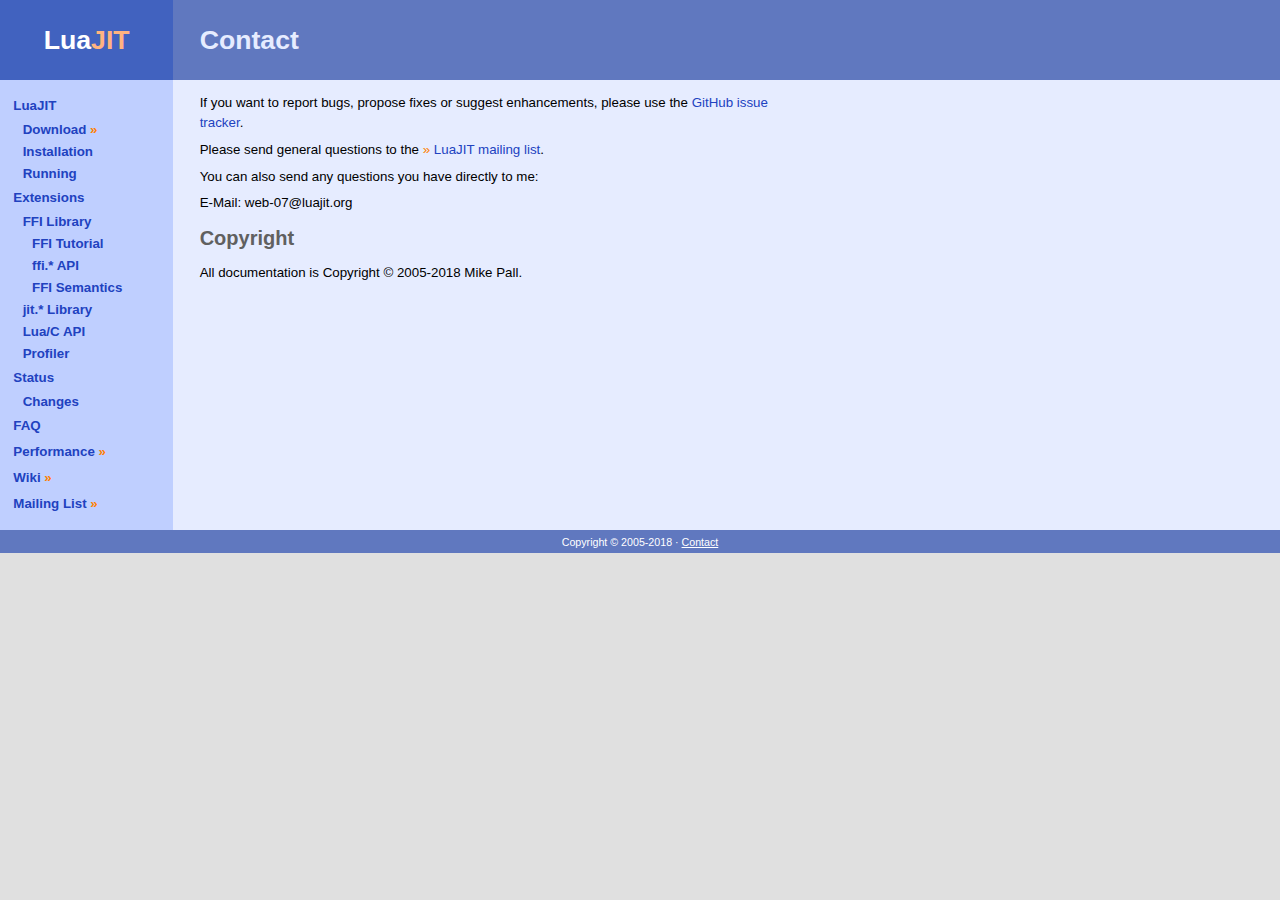
<file: oneinstack/src/openresty-1.15.8.1/bundle/LuaJIT-2.1-20190507/doc/contact.html>
<!DOCTYPE HTML PUBLIC "-//W3C//DTD HTML 4.01//EN" "http://www.w3.org/TR/html4/strict.dtd">
<html>
<head>
<title>Contact</title>
<meta http-equiv="Content-Type" content="text/html; charset=iso-8859-1">
<meta name="Copyright" content="Copyright (C) 2005-2018">
<meta name="Language" content="en">
<link rel="stylesheet" type="text/css" href="bluequad.css" media="screen">
<link rel="stylesheet" type="text/css" href="bluequad-print.css" media="print">
</head>
<body>
<div id="site">
<a href="http://luajit.org"><span>Lua<span id="logo">JIT</span></span></a>
</div>
<div id="head">
<h1>Contact</h1>
</div>
<div id="nav">
<ul><li>
<a href="luajit.html">LuaJIT</a>
<ul><li>
<a href="http://luajit.org/download.html">Download <span class="ext">&raquo;</span></a>
</li><li>
<a href="install.html">Installation</a>
</li><li>
<a href="running.html">Running</a>
</li></ul>
</li><li>
<a href="extensions.html">Extensions</a>
<ul><li>
<a href="ext_ffi.html">FFI Library</a>
<ul><li>
<a href="ext_ffi_tutorial.html">FFI Tutorial</a>
</li><li>
<a href="ext_ffi_api.html">ffi.* API</a>
</li><li>
<a href="ext_ffi_semantics.html">FFI Semantics</a>
</li></ul>
</li><li>
<a href="ext_jit.html">jit.* Library</a>
</li><li>
<a href="ext_c_api.html">Lua/C API</a>
</li><li>
<a href="ext_profiler.html">Profiler</a>
</li></ul>
</li><li>
<a href="status.html">Status</a>
<ul><li>
<a href="changes.html">Changes</a>
</li></ul>
</li><li>
<a href="faq.html">FAQ</a>
</li><li>
<a href="http://luajit.org/performance.html">Performance <span class="ext">&raquo;</span></a>
</li><li>
<a href="http://wiki.luajit.org/">Wiki <span class="ext">&raquo;</span></a>
</li><li>
<a href="http://luajit.org/list.html">Mailing List <span class="ext">&raquo;</span></a>
</li></ul>
</div>
<div id="main">
<p>
If you want to report bugs, propose fixes or suggest enhancements,
please use the
<a href="https://github.com/LuaJIT/LuaJIT/issues">GitHub issue tracker</a>.
</p>
<p>
Please send general questions to the
<a href="http://luajit.org/list.html"><span class="ext">&raquo;</span>&nbsp;LuaJIT mailing list</a>.
</p>
<p>
You can also send any questions you have directly to me:
</p>

<script type="text/javascript">
<!--
var xS="@-:\" .0123456789ABCDEFGHIJKLMNOPQRSTUVWXYZ<abc>defghijklmnopqrstuvwxyz";function xD(s)
{var len=s.length;var r="";for(var i=0;i<len;i++)
{var c=s.charAt(i);var n=xS.indexOf(c);if(n!=-1)c=xS.charAt(69-n);r+=c;}
document.write("<"+"p>"+r+"<"+"/p>\n");}
//-->
</script>
<script type="text/javascript">
<!--
xD("fyZKB8xv\"FJytmz8.KAB0u52D")
//--></script>
<noscript>
<p><img src="img/contact.png" alt="Contact info in image" width="170" height="13">
</p>
</noscript>

<h2>Copyright</h2>
<p>
All documentation is
Copyright &copy; 2005-2018 Mike Pall.
</p>


<br class="flush">
</div>
<div id="foot">
<hr class="hide">
Copyright &copy; 2005-2018
<span class="noprint">
&middot;
<a href="contact.html">Contact</a>
</span>
</div>
</body>
</html>
</file>
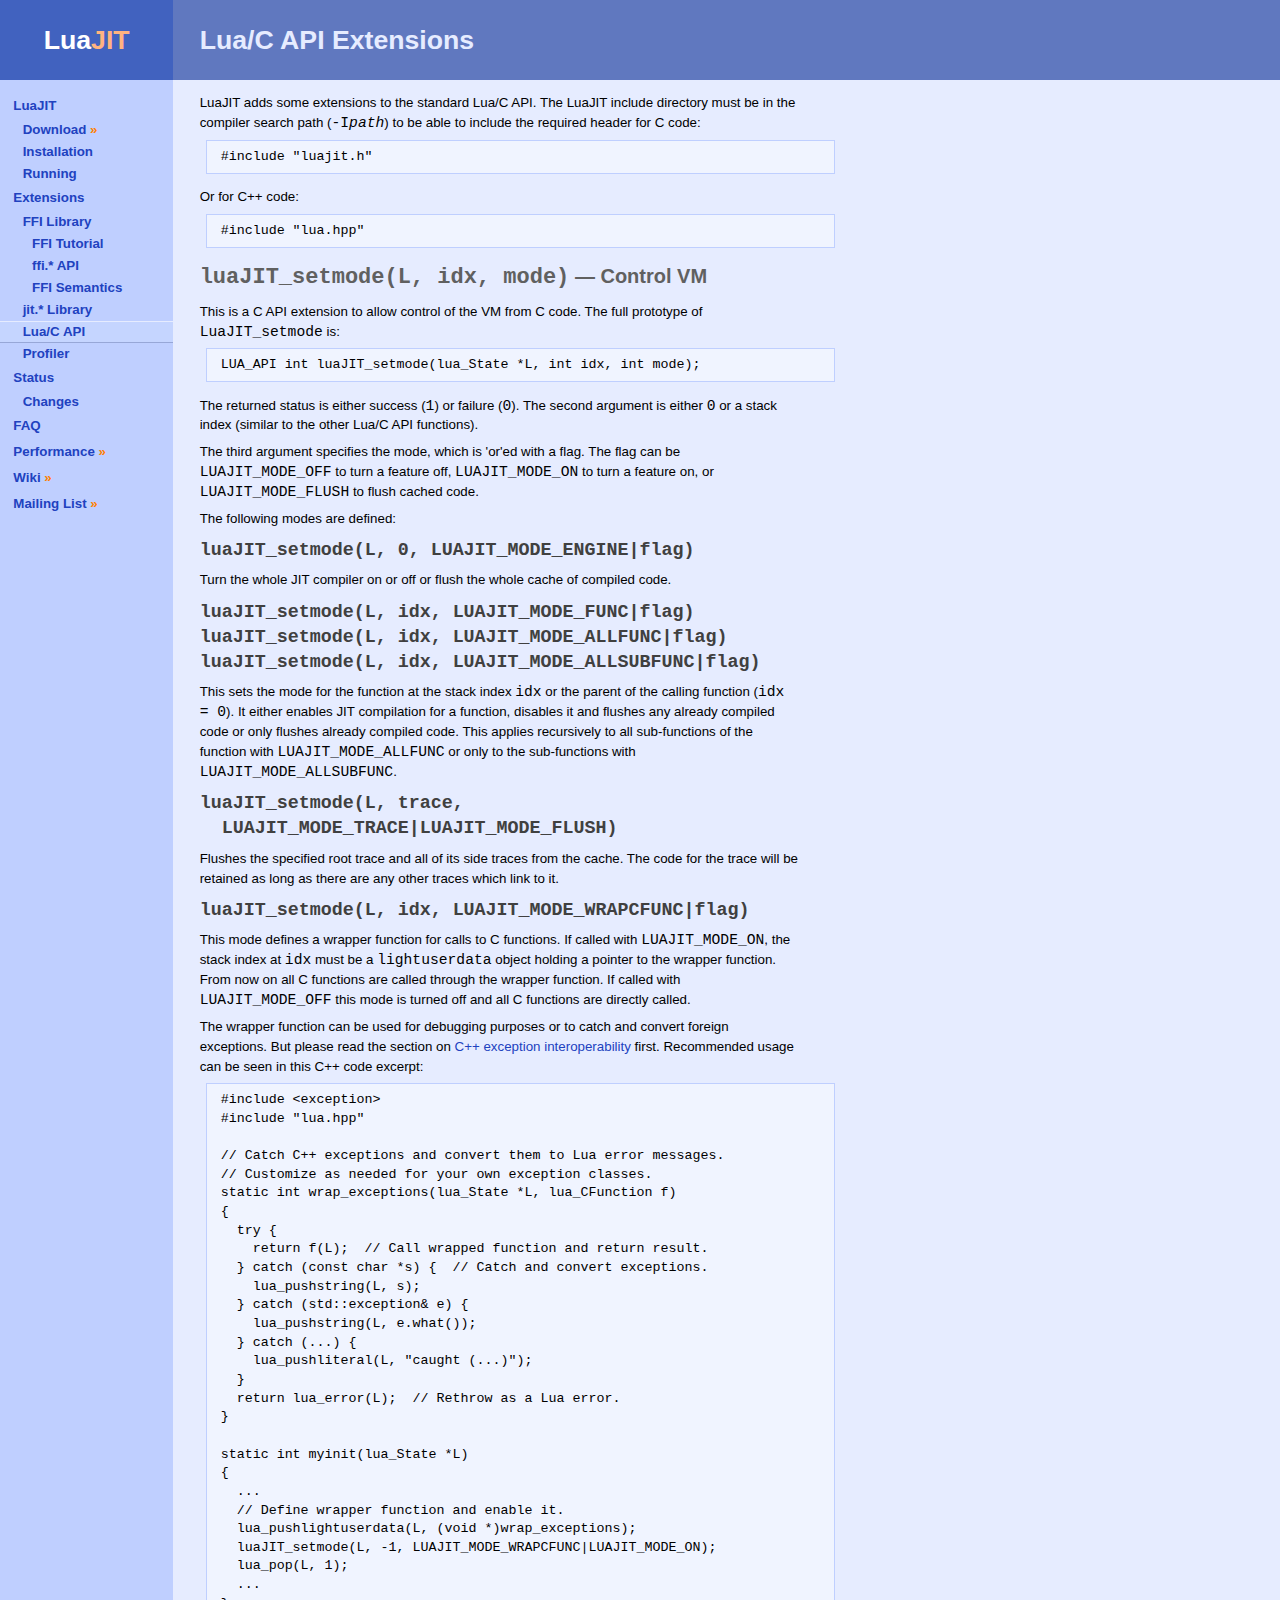
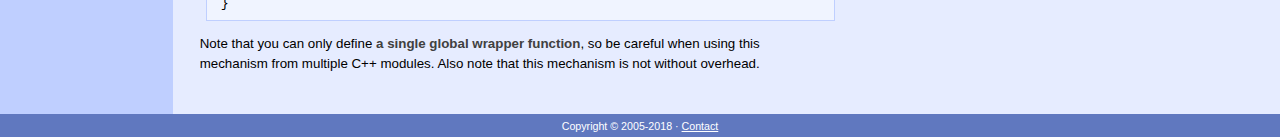
<file: oneinstack/src/openresty-1.15.8.1/bundle/LuaJIT-2.1-20190507/doc/ext_c_api.html>
<!DOCTYPE HTML PUBLIC "-//W3C//DTD HTML 4.01//EN" "http://www.w3.org/TR/html4/strict.dtd">
<html>
<head>
<title>Lua/C API Extensions</title>
<meta http-equiv="Content-Type" content="text/html; charset=iso-8859-1">
<meta name="Copyright" content="Copyright (C) 2005-2018">
<meta name="Language" content="en">
<link rel="stylesheet" type="text/css" href="bluequad.css" media="screen">
<link rel="stylesheet" type="text/css" href="bluequad-print.css" media="print">
</head>
<body>
<div id="site">
<a href="http://luajit.org"><span>Lua<span id="logo">JIT</span></span></a>
</div>
<div id="head">
<h1>Lua/C API Extensions</h1>
</div>
<div id="nav">
<ul><li>
<a href="luajit.html">LuaJIT</a>
<ul><li>
<a href="http://luajit.org/download.html">Download <span class="ext">&raquo;</span></a>
</li><li>
<a href="install.html">Installation</a>
</li><li>
<a href="running.html">Running</a>
</li></ul>
</li><li>
<a href="extensions.html">Extensions</a>
<ul><li>
<a href="ext_ffi.html">FFI Library</a>
<ul><li>
<a href="ext_ffi_tutorial.html">FFI Tutorial</a>
</li><li>
<a href="ext_ffi_api.html">ffi.* API</a>
</li><li>
<a href="ext_ffi_semantics.html">FFI Semantics</a>
</li></ul>
</li><li>
<a href="ext_jit.html">jit.* Library</a>
</li><li>
<a class="current" href="ext_c_api.html">Lua/C API</a>
</li><li>
<a href="ext_profiler.html">Profiler</a>
</li></ul>
</li><li>
<a href="status.html">Status</a>
<ul><li>
<a href="changes.html">Changes</a>
</li></ul>
</li><li>
<a href="faq.html">FAQ</a>
</li><li>
<a href="http://luajit.org/performance.html">Performance <span class="ext">&raquo;</span></a>
</li><li>
<a href="http://wiki.luajit.org/">Wiki <span class="ext">&raquo;</span></a>
</li><li>
<a href="http://luajit.org/list.html">Mailing List <span class="ext">&raquo;</span></a>
</li></ul>
</div>
<div id="main">
<p>
LuaJIT adds some extensions to the standard Lua/C API. The LuaJIT include
directory must be in the compiler search path (<tt>-I<i>path</i></tt>)
to be able to include the required header for C code:
</p>
<pre class="code">
#include "luajit.h"
</pre>
<p>
Or for C++ code:
</p>
<pre class="code">
#include "lua.hpp"
</pre>

<h2 id="luaJIT_setmode"><tt>luaJIT_setmode(L, idx, mode)</tt>
&mdash; Control VM</h2>
<p>
This is a C API extension to allow control of the VM from C code. The
full prototype of <tt>LuaJIT_setmode</tt> is:
</p>
<pre class="code">
LUA_API int luaJIT_setmode(lua_State *L, int idx, int mode);
</pre>
<p>
The returned status is either success (<tt>1</tt>) or failure (<tt>0</tt>).
The second argument is either <tt>0</tt> or a stack index (similar to the
other Lua/C API functions).
</p>
<p>
The third argument specifies the mode, which is 'or'ed with a flag.
The flag can be <tt>LUAJIT_MODE_OFF</tt> to turn a feature off,
<tt>LUAJIT_MODE_ON</tt> to turn a feature on, or
<tt>LUAJIT_MODE_FLUSH</tt> to flush cached code.
</p>
<p>
The following modes are defined:
</p>

<h3 id="mode_engine"><tt>luaJIT_setmode(L, 0, LUAJIT_MODE_ENGINE|flag)</tt></h3>
<p>
Turn the whole JIT compiler on or off or flush the whole cache of compiled code.
</p>

<h3 id="mode_func"><tt>luaJIT_setmode(L, idx, LUAJIT_MODE_FUNC|flag)</tt><br>
<tt>luaJIT_setmode(L, idx, LUAJIT_MODE_ALLFUNC|flag)</tt><br>
<tt>luaJIT_setmode(L, idx, LUAJIT_MODE_ALLSUBFUNC|flag)</tt></h3>
<p>
This sets the mode for the function at the stack index <tt>idx</tt> or
the parent of the calling function (<tt>idx = 0</tt>). It either
enables JIT compilation for a function, disables it and flushes any
already compiled code or only flushes already compiled code. This
applies recursively to all sub-functions of the function with
<tt>LUAJIT_MODE_ALLFUNC</tt> or only to the sub-functions with
<tt>LUAJIT_MODE_ALLSUBFUNC</tt>.
</p>

<h3 id="mode_trace"><tt>luaJIT_setmode(L, trace,<br>
&nbsp;&nbsp;LUAJIT_MODE_TRACE|LUAJIT_MODE_FLUSH)</tt></h3>
<p>
Flushes the specified root trace and all of its side traces from the cache.
The code for the trace will be retained as long as there are any other
traces which link to it.
</p>

<h3 id="mode_wrapcfunc"><tt>luaJIT_setmode(L, idx, LUAJIT_MODE_WRAPCFUNC|flag)</tt></h3>
<p>
This mode defines a wrapper function for calls to C functions. If
called with <tt>LUAJIT_MODE_ON</tt>, the stack index at <tt>idx</tt>
must be a <tt>lightuserdata</tt> object holding a pointer to the wrapper
function. From now on all C functions are called through the wrapper
function. If called with <tt>LUAJIT_MODE_OFF</tt> this mode is turned
off and all C functions are directly called.
</p>
<p>
The wrapper function can be used for debugging purposes or to catch
and convert foreign exceptions. But please read the section on
<a href="extensions.html#exceptions">C++&nbsp;exception interoperability</a>
first. Recommended usage can be seen in this C++ code excerpt:
</p>
<pre class="code">
#include &lt;exception&gt;
#include "lua.hpp"

// Catch C++ exceptions and convert them to Lua error messages.
// Customize as needed for your own exception classes.
static int wrap_exceptions(lua_State *L, lua_CFunction f)
{
  try {
    return f(L);  // Call wrapped function and return result.
  } catch (const char *s) {  // Catch and convert exceptions.
    lua_pushstring(L, s);
  } catch (std::exception& e) {
    lua_pushstring(L, e.what());
  } catch (...) {
    lua_pushliteral(L, "caught (...)");
  }
  return lua_error(L);  // Rethrow as a Lua error.
}

static int myinit(lua_State *L)
{
  ...
  // Define wrapper function and enable it.
  lua_pushlightuserdata(L, (void *)wrap_exceptions);
  luaJIT_setmode(L, -1, LUAJIT_MODE_WRAPCFUNC|LUAJIT_MODE_ON);
  lua_pop(L, 1);
  ...
}
</pre>
<p>
Note that you can only define <b>a single global wrapper function</b>,
so be careful when using this mechanism from multiple C++ modules.
Also note that this mechanism is not without overhead.
</p>
<br class="flush">
</div>
<div id="foot">
<hr class="hide">
Copyright &copy; 2005-2018
<span class="noprint">
&middot;
<a href="contact.html">Contact</a>
</span>
</div>
</body>
</html>
</file>
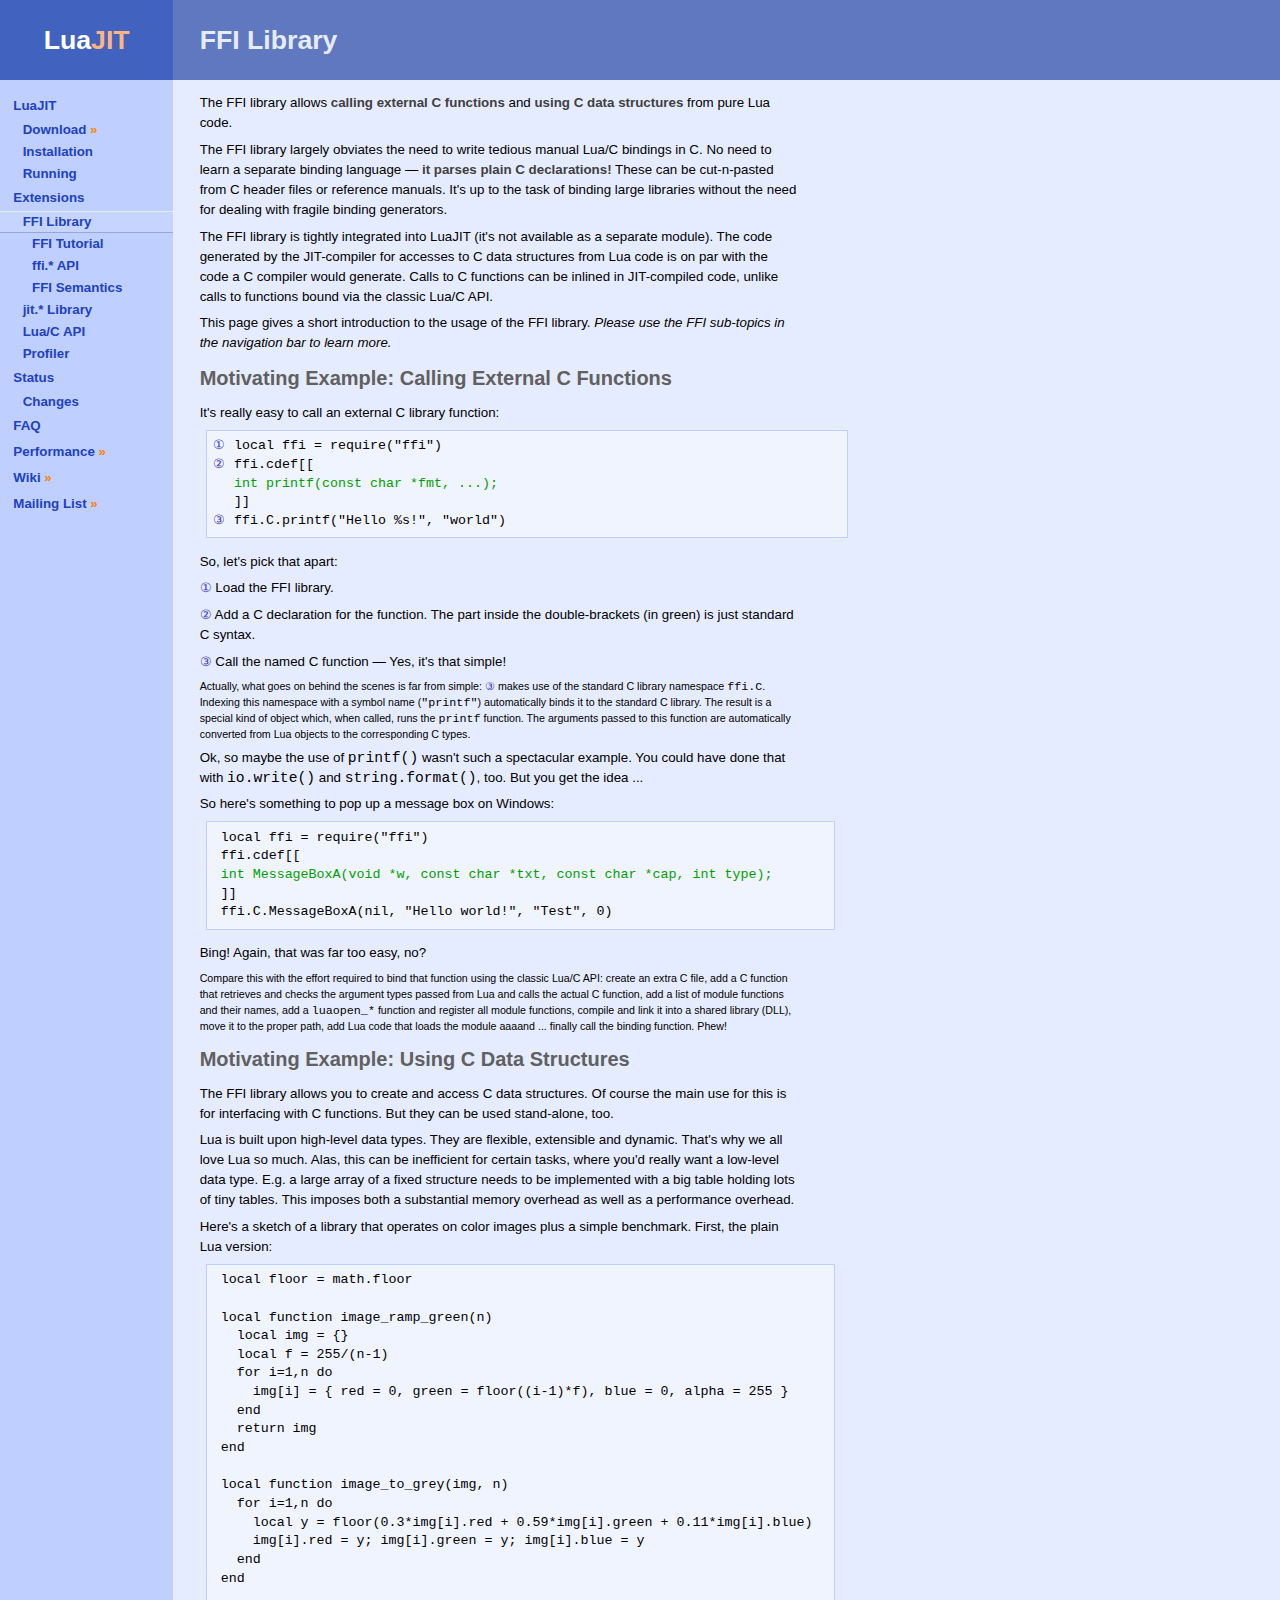
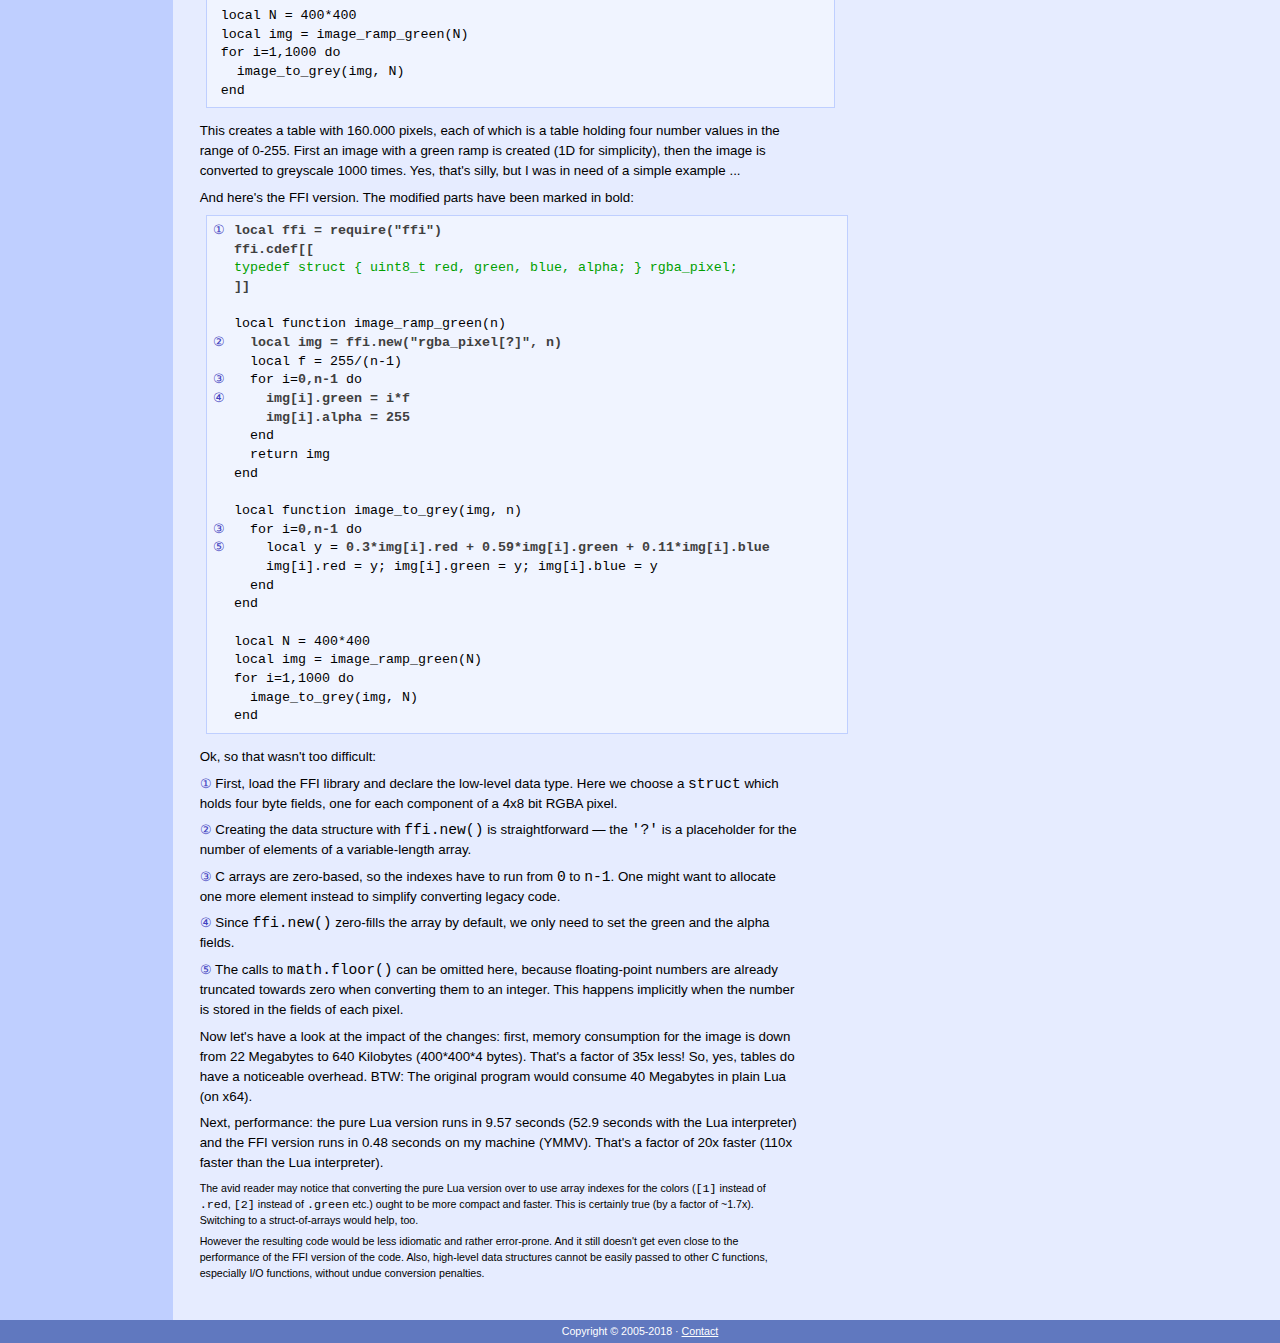
<file: oneinstack/src/openresty-1.15.8.1/bundle/LuaJIT-2.1-20190507/doc/ext_ffi.html>
<!DOCTYPE HTML PUBLIC "-//W3C//DTD HTML 4.01//EN" "http://www.w3.org/TR/html4/strict.dtd">
<html>
<head>
<title>FFI Library</title>
<meta http-equiv="Content-Type" content="text/html; charset=iso-8859-1">
<meta name="Copyright" content="Copyright (C) 2005-2018">
<meta name="Language" content="en">
<link rel="stylesheet" type="text/css" href="bluequad.css" media="screen">
<link rel="stylesheet" type="text/css" href="bluequad-print.css" media="print">
</head>
<body>
<div id="site">
<a href="http://luajit.org"><span>Lua<span id="logo">JIT</span></span></a>
</div>
<div id="head">
<h1>FFI Library</h1>
</div>
<div id="nav">
<ul><li>
<a href="luajit.html">LuaJIT</a>
<ul><li>
<a href="http://luajit.org/download.html">Download <span class="ext">&raquo;</span></a>
</li><li>
<a href="install.html">Installation</a>
</li><li>
<a href="running.html">Running</a>
</li></ul>
</li><li>
<a href="extensions.html">Extensions</a>
<ul><li>
<a class="current" href="ext_ffi.html">FFI Library</a>
<ul><li>
<a href="ext_ffi_tutorial.html">FFI Tutorial</a>
</li><li>
<a href="ext_ffi_api.html">ffi.* API</a>
</li><li>
<a href="ext_ffi_semantics.html">FFI Semantics</a>
</li></ul>
</li><li>
<a href="ext_jit.html">jit.* Library</a>
</li><li>
<a href="ext_c_api.html">Lua/C API</a>
</li><li>
<a href="ext_profiler.html">Profiler</a>
</li></ul>
</li><li>
<a href="status.html">Status</a>
<ul><li>
<a href="changes.html">Changes</a>
</li></ul>
</li><li>
<a href="faq.html">FAQ</a>
</li><li>
<a href="http://luajit.org/performance.html">Performance <span class="ext">&raquo;</span></a>
</li><li>
<a href="http://wiki.luajit.org/">Wiki <span class="ext">&raquo;</span></a>
</li><li>
<a href="http://luajit.org/list.html">Mailing List <span class="ext">&raquo;</span></a>
</li></ul>
</div>
<div id="main">
<p>

The FFI library allows <b>calling external C&nbsp;functions</b> and
<b>using C&nbsp;data structures</b> from pure Lua code.

</p>
<p>

The FFI library largely obviates the need to write tedious manual
Lua/C bindings in C. No need to learn a separate binding language
&mdash; <b>it parses plain C&nbsp;declarations!</b> These can be
cut-n-pasted from C&nbsp;header files or reference manuals. It's up to
the task of binding large libraries without the need for dealing with
fragile binding generators.

</p>
<p>
The FFI library is tightly integrated into LuaJIT (it's not available
as a separate module). The code generated by the JIT-compiler for
accesses to C&nbsp;data structures from Lua code is on par with the
code a C&nbsp;compiler would generate. Calls to C&nbsp;functions can
be inlined in JIT-compiled code, unlike calls to functions bound via
the classic Lua/C API.
</p>
<p>
This page gives a short introduction to the usage of the FFI library.
<em>Please use the FFI sub-topics in the navigation bar to learn more.</em>
</p>

<h2 id="call">Motivating Example: Calling External C Functions</h2>
<p>
It's really easy to call an external C&nbsp;library function:
</p>
<pre class="code mark">
<span class="codemark">&#9312;
&#9313;


&#9314;</span>local ffi = require("ffi")
ffi.cdef[[
<span style="color:#00a000;">int printf(const char *fmt, ...);</span>
]]
ffi.C.printf("Hello %s!", "world")
</pre>
<p>
So, let's pick that apart:
</p>
<p>
<span class="mark">&#9312;</span> Load the FFI library.
</p>
<p>
<span class="mark">&#9313;</span> Add a C&nbsp;declaration
for the function. The part inside the double-brackets (in green) is
just standard C&nbsp;syntax.
</p>
<p>
<span class="mark">&#9314;</span> Call the named
C&nbsp;function &mdash; Yes, it's that simple!
</p>
<p style="font-size: 8pt;">
Actually, what goes on behind the scenes is far from simple: <span
style="color:#4040c0;">&#9314;</span> makes use of the standard
C&nbsp;library namespace <tt>ffi.C</tt>. Indexing this namespace with
a symbol name (<tt>"printf"</tt>) automatically binds it to the
standard C&nbsp;library. The result is a special kind of object which,
when called, runs the <tt>printf</tt> function. The arguments passed
to this function are automatically converted from Lua objects to the
corresponding C&nbsp;types.
</p>
<p>
Ok, so maybe the use of <tt>printf()</tt> wasn't such a spectacular
example. You could have done that with <tt>io.write()</tt> and
<tt>string.format()</tt>, too. But you get the idea ...
</p>
<p>
So here's something to pop up a message box on Windows:
</p>
<pre class="code">
local ffi = require("ffi")
ffi.cdef[[
<span style="color:#00a000;">int MessageBoxA(void *w, const char *txt, const char *cap, int type);</span>
]]
ffi.C.MessageBoxA(nil, "Hello world!", "Test", 0)
</pre>
<p>
Bing! Again, that was far too easy, no?
</p>
<p style="font-size: 8pt;">
Compare this with the effort required to bind that function using the
classic Lua/C API: create an extra C&nbsp;file, add a C&nbsp;function
that retrieves and checks the argument types passed from Lua and calls
the actual C&nbsp;function, add a list of module functions and their
names, add a <tt>luaopen_*</tt> function and register all module
functions, compile and link it into a shared library (DLL), move it to
the proper path, add Lua code that loads the module aaaand ... finally
call the binding function. Phew!
</p>

<h2 id="cdata">Motivating Example: Using C Data Structures</h2>
<p>
The FFI library allows you to create and access C&nbsp;data
structures. Of course the main use for this is for interfacing with
C&nbsp;functions. But they can be used stand-alone, too.
</p>
<p>
Lua is built upon high-level data types. They are flexible, extensible
and dynamic. That's why we all love Lua so much. Alas, this can be
inefficient for certain tasks, where you'd really want a low-level
data type. E.g. a large array of a fixed structure needs to be
implemented with a big table holding lots of tiny tables. This imposes
both a substantial memory overhead as well as a performance overhead.
</p>
<p>
Here's a sketch of a library that operates on color images plus a
simple benchmark. First, the plain Lua version:
</p>
<pre class="code">
local floor = math.floor

local function image_ramp_green(n)
  local img = {}
  local f = 255/(n-1)
  for i=1,n do
    img[i] = { red = 0, green = floor((i-1)*f), blue = 0, alpha = 255 }
  end
  return img
end

local function image_to_grey(img, n)
  for i=1,n do
    local y = floor(0.3*img[i].red + 0.59*img[i].green + 0.11*img[i].blue)
    img[i].red = y; img[i].green = y; img[i].blue = y
  end
end

local N = 400*400
local img = image_ramp_green(N)
for i=1,1000 do
  image_to_grey(img, N)
end
</pre>
<p>
This creates a table with 160.000 pixels, each of which is a table
holding four number values in the range of 0-255. First an image with
a green ramp is created (1D for simplicity), then the image is
converted to greyscale 1000 times. Yes, that's silly, but I was in
need of a simple example ...
</p>
<p>
And here's the FFI version. The modified parts have been marked in
bold:
</p>
<pre class="code mark">
<span class="codemark">&#9312;





&#9313;

&#9314;
&#9315;






&#9314;
&#9316;</span><b>local ffi = require("ffi")
ffi.cdef[[
</b><span style="color:#00a000;">typedef struct { uint8_t red, green, blue, alpha; } rgba_pixel;</span><b>
]]</b>

local function image_ramp_green(n)
  <b>local img = ffi.new("rgba_pixel[?]", n)</b>
  local f = 255/(n-1)
  for i=<b>0,n-1</b> do
    <b>img[i].green = i*f</b>
    <b>img[i].alpha = 255</b>
  end
  return img
end

local function image_to_grey(img, n)
  for i=<b>0,n-1</b> do
    local y = <b>0.3*img[i].red + 0.59*img[i].green + 0.11*img[i].blue</b>
    img[i].red = y; img[i].green = y; img[i].blue = y
  end
end

local N = 400*400
local img = image_ramp_green(N)
for i=1,1000 do
  image_to_grey(img, N)
end
</pre>
<p>
Ok, so that wasn't too difficult:
</p>
<p>
<span class="mark">&#9312;</span> First, load the FFI
library and declare the low-level data type. Here we choose a
<tt>struct</tt> which holds four byte fields, one for each component
of a 4x8&nbsp;bit RGBA pixel.
</p>
<p>
<span class="mark">&#9313;</span> Creating the data
structure with <tt>ffi.new()</tt> is straightforward &mdash; the
<tt>'?'</tt> is a placeholder for the number of elements of a
variable-length array.
</p>
<p>
<span class="mark">&#9314;</span> C&nbsp;arrays are
zero-based, so the indexes have to run from <tt>0</tt> to
<tt>n-1</tt>. One might want to allocate one more element instead to
simplify converting legacy code.
</p>
<p>
<span class="mark">&#9315;</span> Since <tt>ffi.new()</tt>
zero-fills the array by default, we only need to set the green and the
alpha fields.
</p>
<p>
<span class="mark">&#9316;</span> The calls to
<tt>math.floor()</tt> can be omitted here, because floating-point
numbers are already truncated towards zero when converting them to an
integer. This happens implicitly when the number is stored in the
fields of each pixel.
</p>
<p>
Now let's have a look at the impact of the changes: first, memory
consumption for the image is down from 22&nbsp;Megabytes to
640&nbsp;Kilobytes (400*400*4 bytes). That's a factor of 35x less! So,
yes, tables do have a noticeable overhead. BTW: The original program
would consume 40&nbsp;Megabytes in plain Lua (on x64).
</p>
<p>
Next, performance: the pure Lua version runs in 9.57 seconds (52.9
seconds with the Lua interpreter) and the FFI version runs in 0.48
seconds on my machine (YMMV). That's a factor of 20x faster (110x
faster than the Lua interpreter).
</p>
<p style="font-size: 8pt;">
The avid reader may notice that converting the pure Lua version over
to use array indexes for the colors (<tt>[1]</tt> instead of
<tt>.red</tt>, <tt>[2]</tt> instead of <tt>.green</tt> etc.) ought to
be more compact and faster. This is certainly true (by a factor of
~1.7x). Switching to a struct-of-arrays would help, too.
</p>
<p style="font-size: 8pt;">
However the resulting code would be less idiomatic and rather
error-prone. And it still doesn't get even close to the performance of
the FFI version of the code. Also, high-level data structures cannot
be easily passed to other C&nbsp;functions, especially I/O functions,
without undue conversion penalties.
</p>
<br class="flush">
</div>
<div id="foot">
<hr class="hide">
Copyright &copy; 2005-2018
<span class="noprint">
&middot;
<a href="contact.html">Contact</a>
</span>
</div>
</body>
</html>
</file>
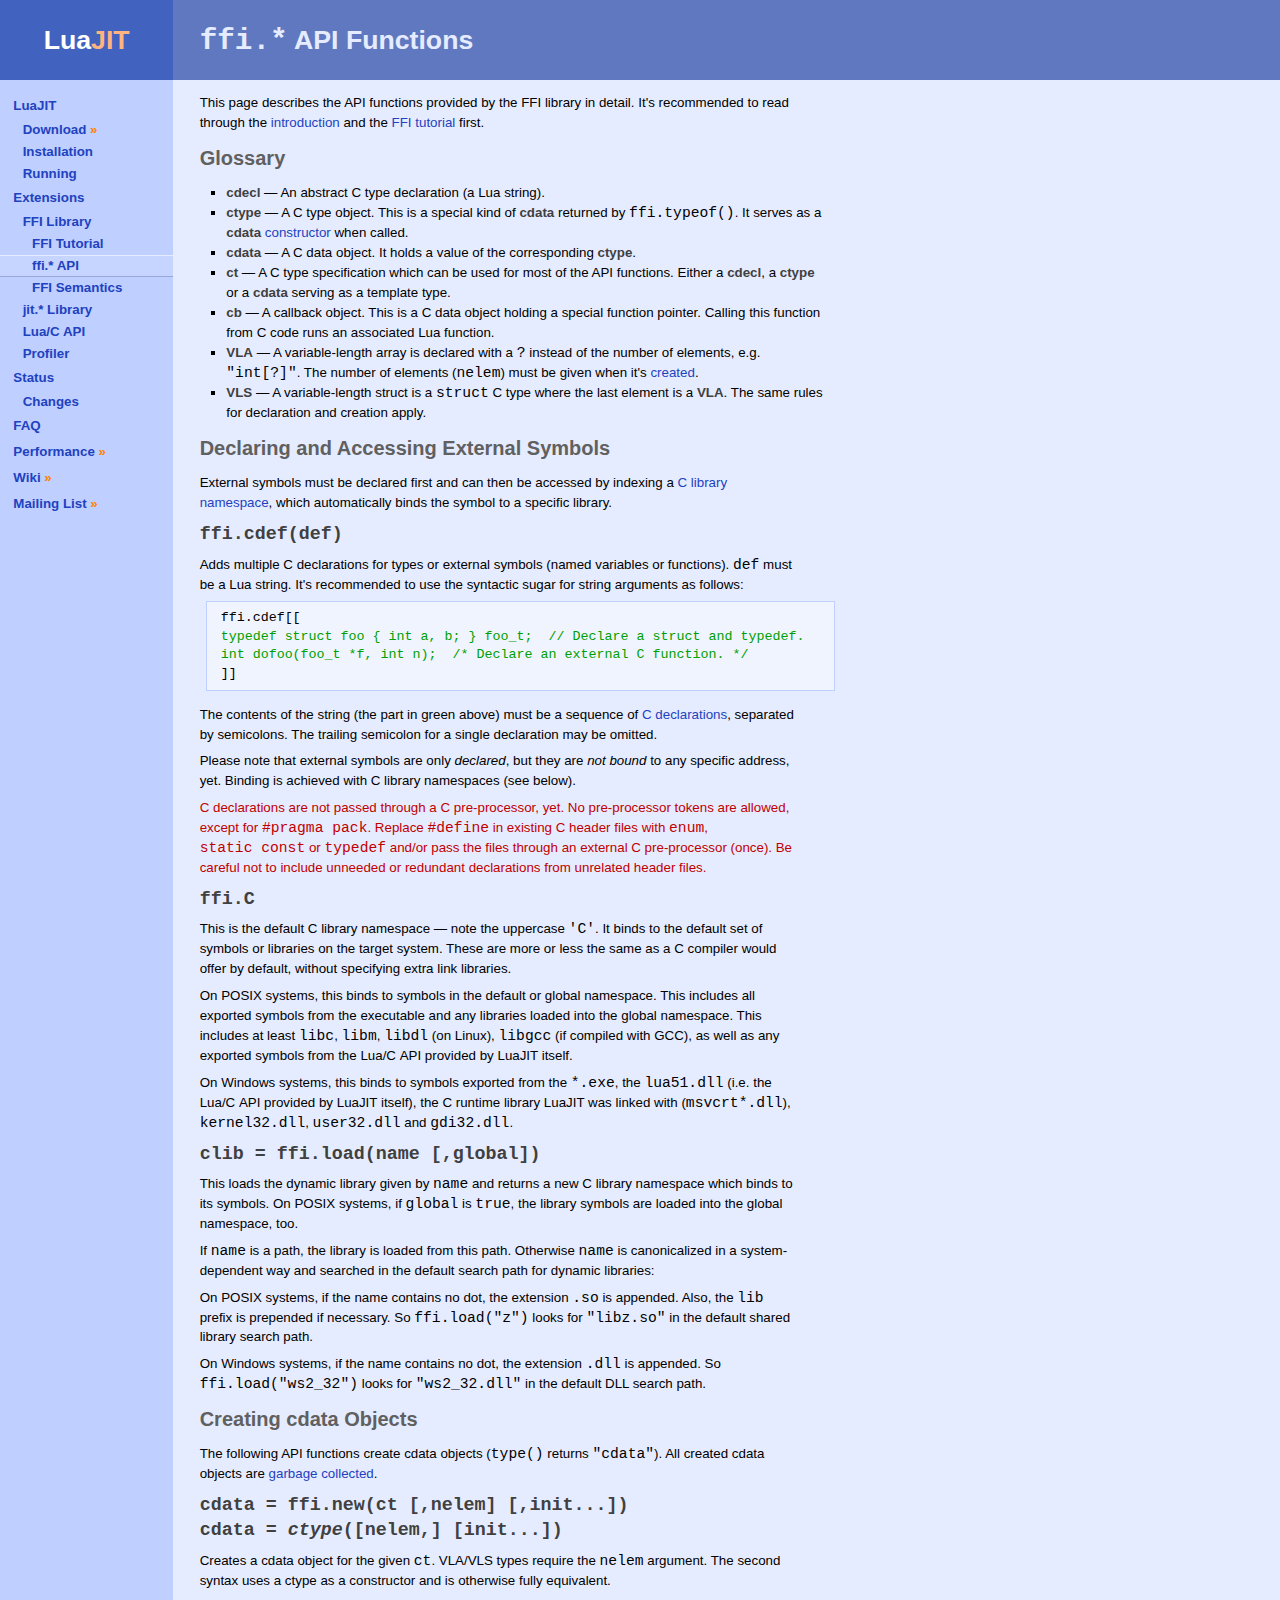
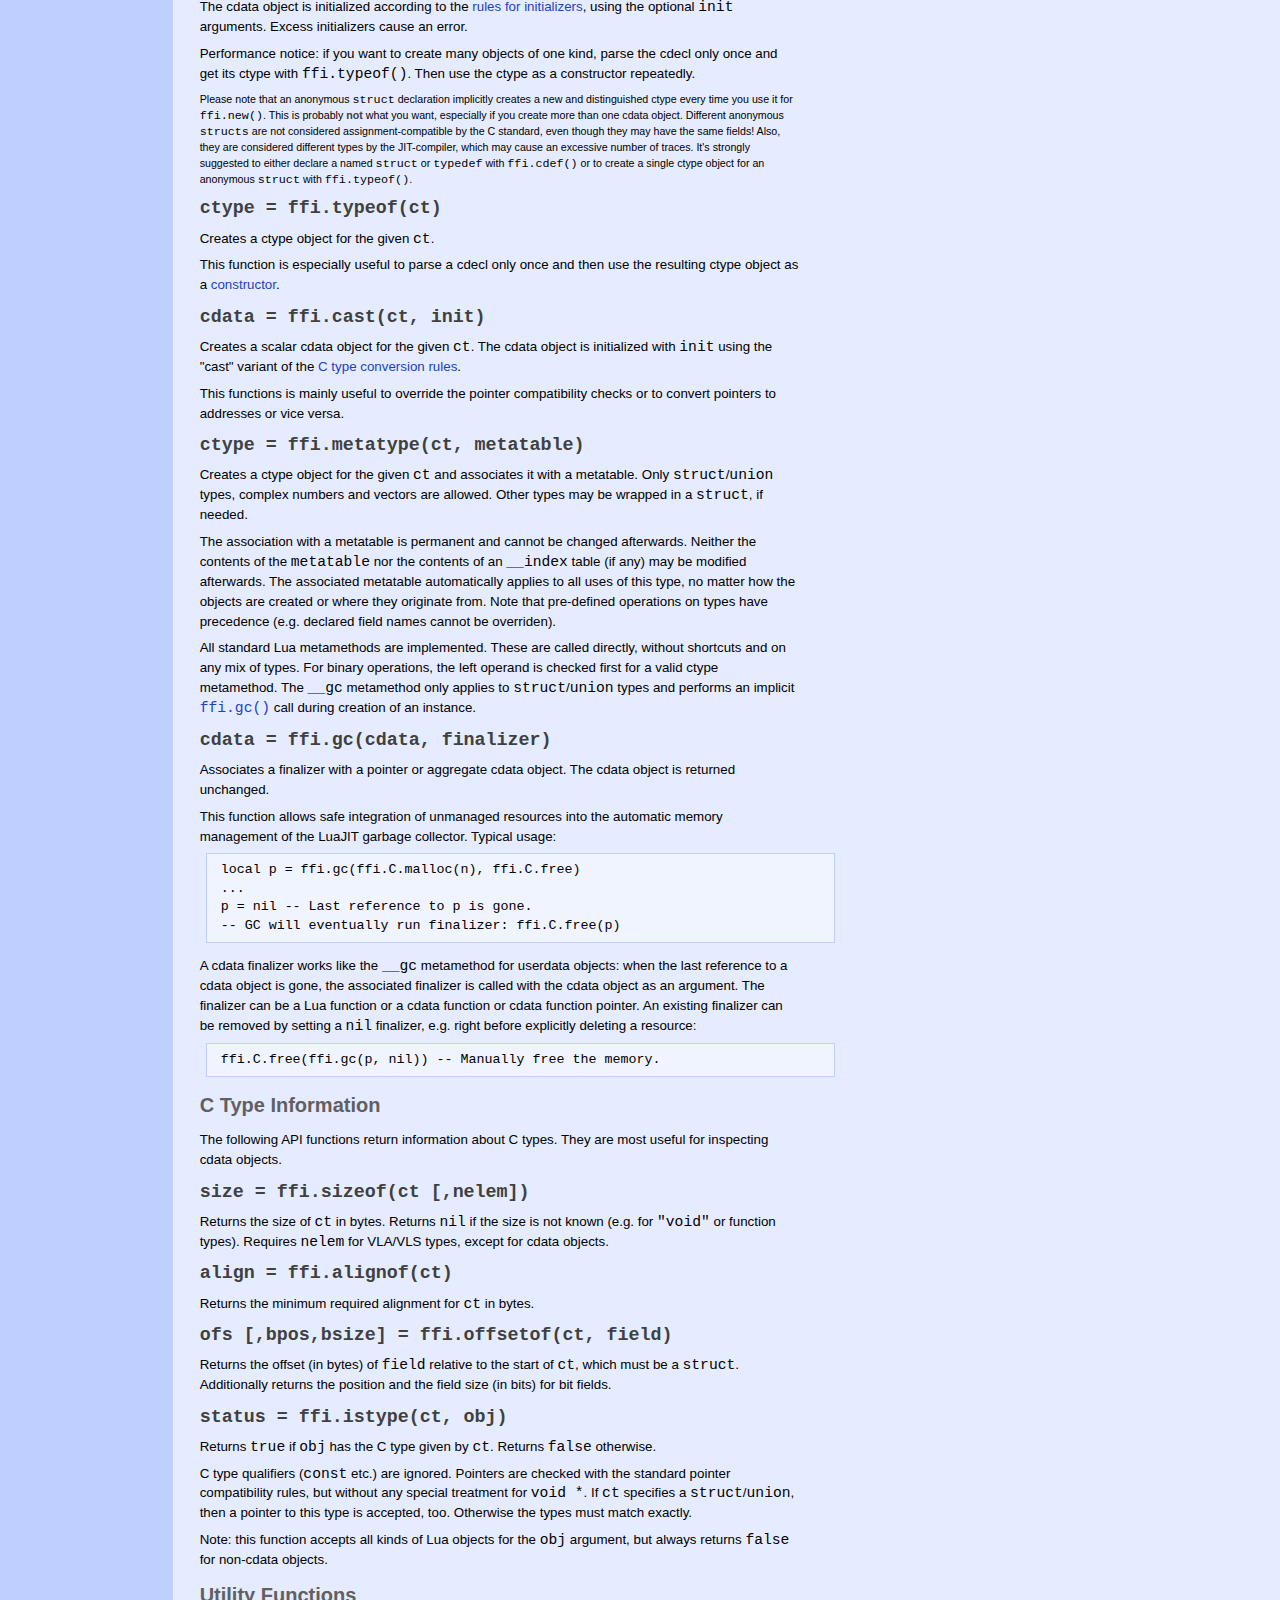
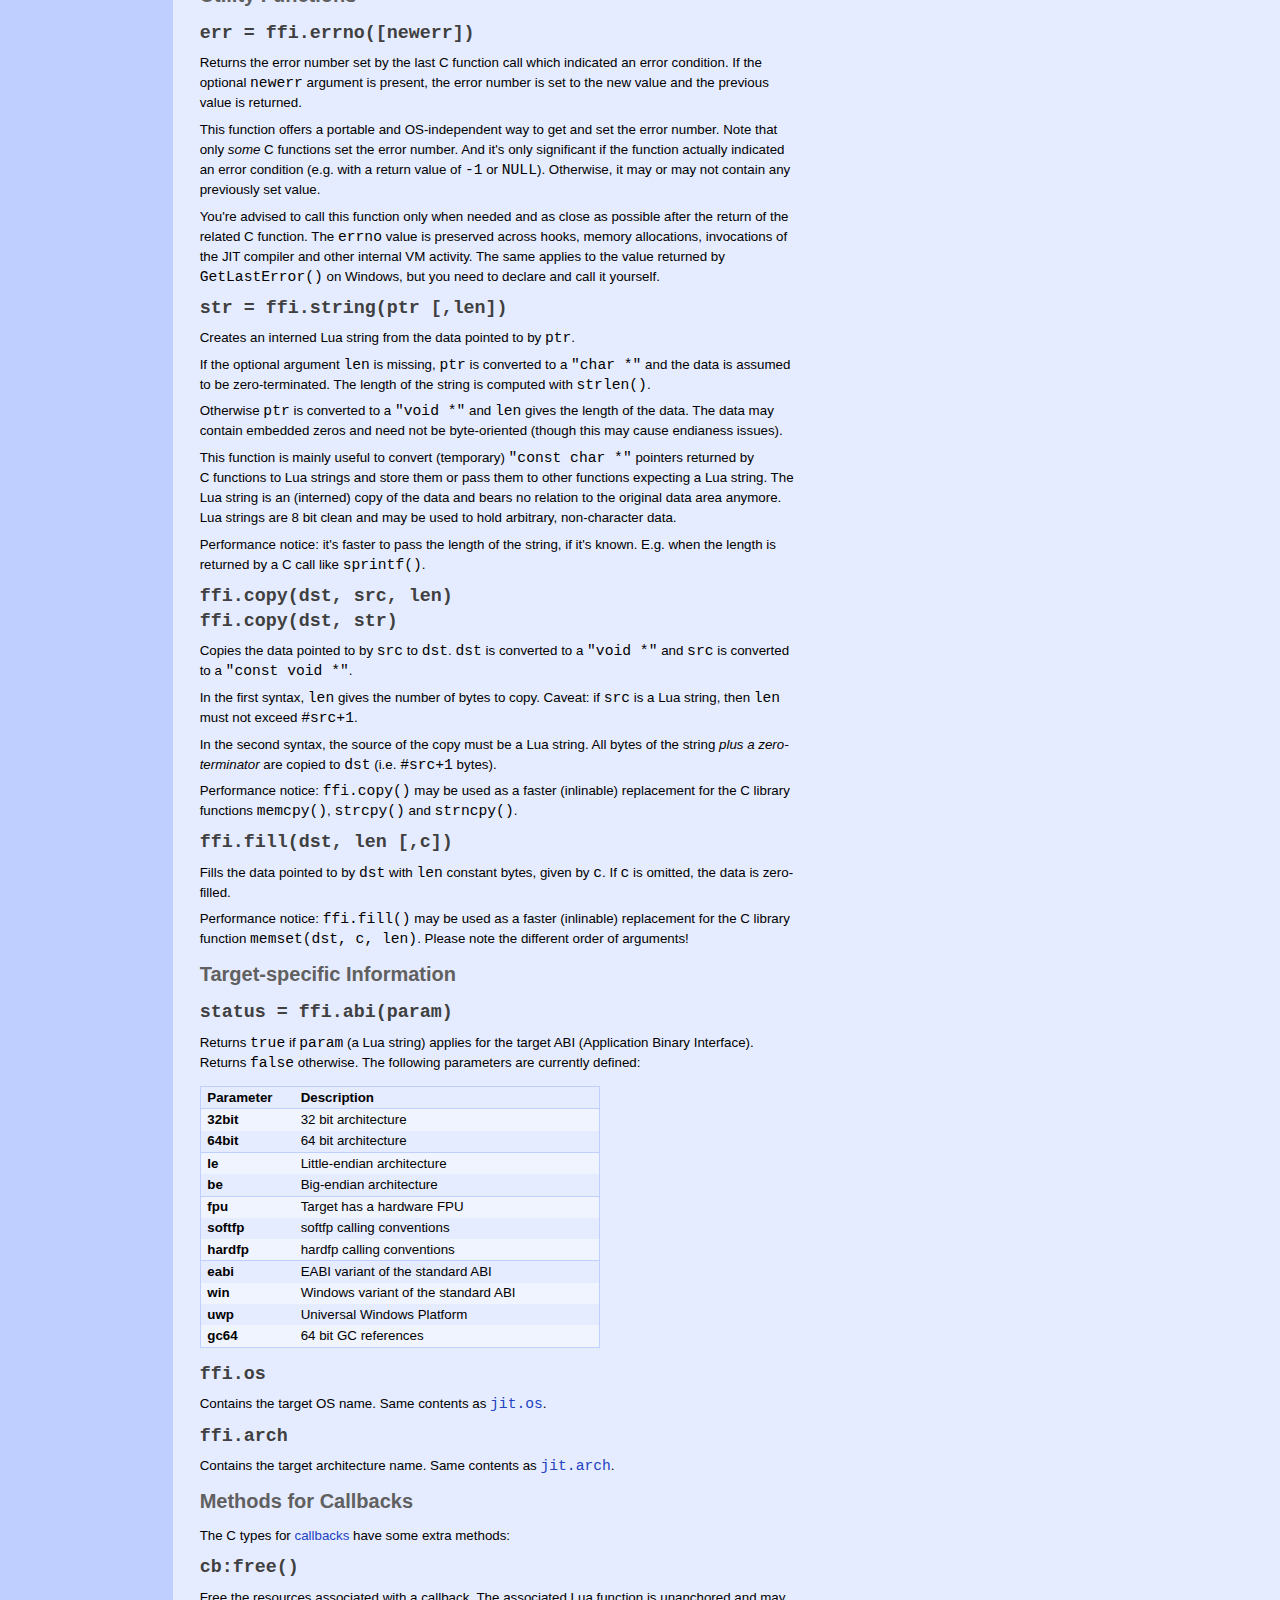
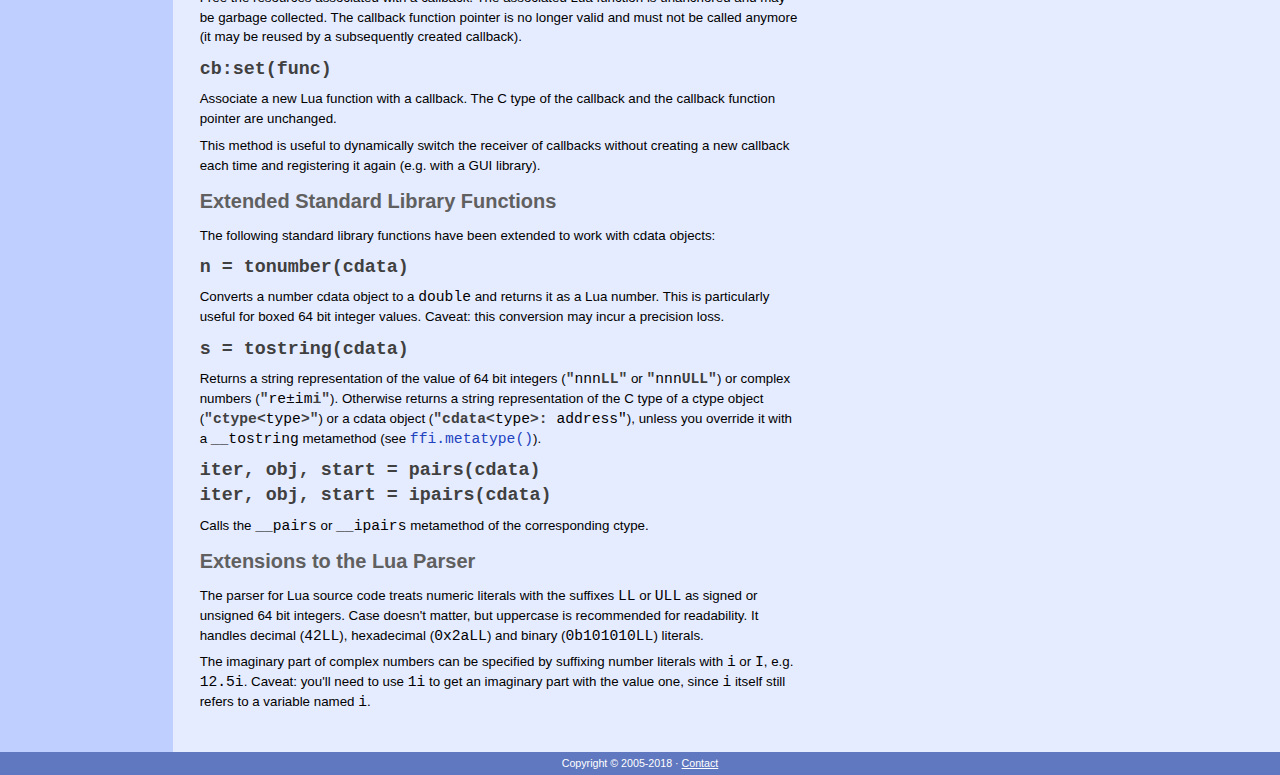
<file: oneinstack/src/openresty-1.15.8.1/bundle/LuaJIT-2.1-20190507/doc/ext_ffi_api.html>
<!DOCTYPE HTML PUBLIC "-//W3C//DTD HTML 4.01//EN" "http://www.w3.org/TR/html4/strict.dtd">
<html>
<head>
<title>ffi.* API Functions</title>
<meta http-equiv="Content-Type" content="text/html; charset=iso-8859-1">
<meta name="Copyright" content="Copyright (C) 2005-2018">
<meta name="Language" content="en">
<link rel="stylesheet" type="text/css" href="bluequad.css" media="screen">
<link rel="stylesheet" type="text/css" href="bluequad-print.css" media="print">
<style type="text/css">
table.abitable { width: 30em; line-height: 1.2; }
tr.abihead td { font-weight: bold; }
td.abiparam { font-weight: bold; width: 6em; }
</style>
</head>
<body>
<div id="site">
<a href="http://luajit.org"><span>Lua<span id="logo">JIT</span></span></a>
</div>
<div id="head">
<h1><tt>ffi.*</tt> API Functions</h1>
</div>
<div id="nav">
<ul><li>
<a href="luajit.html">LuaJIT</a>
<ul><li>
<a href="http://luajit.org/download.html">Download <span class="ext">&raquo;</span></a>
</li><li>
<a href="install.html">Installation</a>
</li><li>
<a href="running.html">Running</a>
</li></ul>
</li><li>
<a href="extensions.html">Extensions</a>
<ul><li>
<a href="ext_ffi.html">FFI Library</a>
<ul><li>
<a href="ext_ffi_tutorial.html">FFI Tutorial</a>
</li><li>
<a class="current" href="ext_ffi_api.html">ffi.* API</a>
</li><li>
<a href="ext_ffi_semantics.html">FFI Semantics</a>
</li></ul>
</li><li>
<a href="ext_jit.html">jit.* Library</a>
</li><li>
<a href="ext_c_api.html">Lua/C API</a>
</li><li>
<a href="ext_profiler.html">Profiler</a>
</li></ul>
</li><li>
<a href="status.html">Status</a>
<ul><li>
<a href="changes.html">Changes</a>
</li></ul>
</li><li>
<a href="faq.html">FAQ</a>
</li><li>
<a href="http://luajit.org/performance.html">Performance <span class="ext">&raquo;</span></a>
</li><li>
<a href="http://wiki.luajit.org/">Wiki <span class="ext">&raquo;</span></a>
</li><li>
<a href="http://luajit.org/list.html">Mailing List <span class="ext">&raquo;</span></a>
</li></ul>
</div>
<div id="main">
<p>
This page describes the API functions provided by the FFI library in
detail. It's recommended to read through the
<a href="ext_ffi.html">introduction</a> and the
<a href="ext_ffi_tutorial.html">FFI tutorial</a> first.
</p>

<h2 id="glossary">Glossary</h2>
<ul>
<li><b>cdecl</b> &mdash; An abstract C&nbsp;type declaration (a Lua
string).</li>
<li><b>ctype</b> &mdash; A C&nbsp;type object. This is a special kind of
<b>cdata</b> returned by <tt>ffi.typeof()</tt>. It serves as a
<b>cdata</b> <a href="#ffi_new">constructor</a> when called.</li>
<li><b>cdata</b> &mdash; A C&nbsp;data object. It holds a value of the
corresponding <b>ctype</b>.</li>
<li><b>ct</b> &mdash; A C&nbsp;type specification which can be used for
most of the API functions. Either a <b>cdecl</b>, a <b>ctype</b> or a
<b>cdata</b> serving as a template type.</li>
<li><b>cb</b> &mdash; A callback object. This is a C&nbsp;data object
holding a special function pointer. Calling this function from
C&nbsp;code runs an associated Lua function.</li>
<li><b>VLA</b> &mdash; A variable-length array is declared with a
<tt>?</tt> instead of the number of elements, e.g. <tt>"int[?]"</tt>.
The number of elements (<tt>nelem</tt>) must be given when it's
<a href="#ffi_new">created</a>.</li>
<li><b>VLS</b> &mdash; A variable-length struct is a <tt>struct</tt> C
type where the last element is a <b>VLA</b>. The same rules for
declaration and creation apply.</li>
</ul>

<h2 id="decl">Declaring and Accessing External Symbols</h2>
<p>
External symbols must be declared first and can then be accessed by
indexing a <a href="ext_ffi_semantics.html#clib">C&nbsp;library
namespace</a>, which automatically binds the symbol to a specific
library.
</p>

<h3 id="ffi_cdef"><tt>ffi.cdef(def)</tt></h3>
<p>
Adds multiple C&nbsp;declarations for types or external symbols (named
variables or functions). <tt>def</tt> must be a Lua string. It's
recommended to use the syntactic sugar for string arguments as
follows:
</p>
<pre class="code">
ffi.cdef[[
<span style="color:#00a000;">typedef struct foo { int a, b; } foo_t;  // Declare a struct and typedef.
int dofoo(foo_t *f, int n);  /* Declare an external C function. */</span>
]]
</pre>
<p>
The contents of the string (the part in green above) must be a
sequence of
<a href="ext_ffi_semantics.html#clang">C&nbsp;declarations</a>,
separated by semicolons. The trailing semicolon for a single
declaration may be omitted.
</p>
<p>
Please note that external symbols are only <em>declared</em>, but they
are <em>not bound</em> to any specific address, yet. Binding is
achieved with C&nbsp;library namespaces (see below).
</p>
<p style="color: #c00000;">
C&nbsp;declarations are not passed through a C&nbsp;pre-processor,
yet. No pre-processor tokens are allowed, except for
<tt>#pragma&nbsp;pack</tt>. Replace <tt>#define</tt> in existing
C&nbsp;header files with <tt>enum</tt>, <tt>static&nbsp;const</tt>
or <tt>typedef</tt> and/or pass the files through an external
C&nbsp;pre-processor (once). Be careful not to include unneeded or
redundant declarations from unrelated header files.
</p>

<h3 id="ffi_C"><tt>ffi.C</tt></h3>
<p>
This is the default C&nbsp;library namespace &mdash; note the
uppercase <tt>'C'</tt>. It binds to the default set of symbols or
libraries on the target system. These are more or less the same as a
C&nbsp;compiler would offer by default, without specifying extra link
libraries.
</p>
<p>
On POSIX systems, this binds to symbols in the default or global
namespace. This includes all exported symbols from the executable and
any libraries loaded into the global namespace. This includes at least
<tt>libc</tt>, <tt>libm</tt>, <tt>libdl</tt> (on Linux),
<tt>libgcc</tt> (if compiled with GCC), as well as any exported
symbols from the Lua/C&nbsp;API provided by LuaJIT itself.
</p>
<p>
On Windows systems, this binds to symbols exported from the
<tt>*.exe</tt>, the <tt>lua51.dll</tt> (i.e. the Lua/C&nbsp;API
provided by LuaJIT itself), the C&nbsp;runtime library LuaJIT was linked
with (<tt>msvcrt*.dll</tt>), <tt>kernel32.dll</tt>,
<tt>user32.dll</tt> and <tt>gdi32.dll</tt>.
</p>

<h3 id="ffi_load"><tt>clib = ffi.load(name [,global])</tt></h3>
<p>
This loads the dynamic library given by <tt>name</tt> and returns
a new C&nbsp;library namespace which binds to its symbols. On POSIX
systems, if <tt>global</tt> is <tt>true</tt>, the library symbols are
loaded into the global namespace, too.
</p>
<p>
If <tt>name</tt> is a path, the library is loaded from this path.
Otherwise <tt>name</tt> is canonicalized in a system-dependent way and
searched in the default search path for dynamic libraries:
</p>
<p>
On POSIX systems, if the name contains no dot, the extension
<tt>.so</tt> is appended. Also, the <tt>lib</tt> prefix is prepended
if necessary. So <tt>ffi.load("z")</tt> looks for <tt>"libz.so"</tt>
in the default shared library search path.
</p>
<p>
On Windows systems, if the name contains no dot, the extension
<tt>.dll</tt> is appended. So <tt>ffi.load("ws2_32")</tt> looks for
<tt>"ws2_32.dll"</tt> in the default DLL search path.
</p>

<h2 id="create">Creating cdata Objects</h2>
<p>
The following API functions create cdata objects (<tt>type()</tt>
returns <tt>"cdata"</tt>). All created cdata objects are
<a href="ext_ffi_semantics.html#gc">garbage collected</a>.
</p>

<h3 id="ffi_new"><tt>cdata = ffi.new(ct [,nelem] [,init...])<br>
cdata = <em>ctype</em>([nelem,] [init...])</tt></h3>
<p>
Creates a cdata object for the given <tt>ct</tt>. VLA/VLS types
require the <tt>nelem</tt> argument. The second syntax uses a ctype as
a constructor and is otherwise fully equivalent.
</p>
<p>
The cdata object is initialized according to the
<a href="ext_ffi_semantics.html#init">rules for initializers</a>,
using the optional <tt>init</tt> arguments. Excess initializers cause
an error.
</p>
<p>
Performance notice: if you want to create many objects of one kind,
parse the cdecl only once and get its ctype with
<tt>ffi.typeof()</tt>. Then use the ctype as a constructor repeatedly.
</p>
<p style="font-size: 8pt;">
Please note that an anonymous <tt>struct</tt> declaration implicitly
creates a new and distinguished ctype every time you use it for
<tt>ffi.new()</tt>. This is probably <b>not</b> what you want,
especially if you create more than one cdata object. Different anonymous
<tt>structs</tt> are not considered assignment-compatible by the
C&nbsp;standard, even though they may have the same fields! Also, they
are considered different types by the JIT-compiler, which may cause an
excessive number of traces. It's strongly suggested to either declare
a named <tt>struct</tt> or <tt>typedef</tt> with <tt>ffi.cdef()</tt>
or to create a single ctype object for an anonymous <tt>struct</tt>
with <tt>ffi.typeof()</tt>.
</p>

<h3 id="ffi_typeof"><tt>ctype = ffi.typeof(ct)</tt></h3>
<p>
Creates a ctype object for the given <tt>ct</tt>.
</p>
<p>
This function is especially useful to parse a cdecl only once and then
use the resulting ctype object as a <a href="#ffi_new">constructor</a>.
</p>

<h3 id="ffi_cast"><tt>cdata = ffi.cast(ct, init)</tt></h3>
<p>
Creates a scalar cdata object for the given <tt>ct</tt>. The cdata
object is initialized with <tt>init</tt> using the "cast" variant of
the <a href="ext_ffi_semantics.html#convert">C&nbsp;type conversion
rules</a>.
</p>
<p>
This functions is mainly useful to override the pointer compatibility
checks or to convert pointers to addresses or vice versa.
</p>

<h3 id="ffi_metatype"><tt>ctype = ffi.metatype(ct, metatable)</tt></h3>
<p>
Creates a ctype object for the given <tt>ct</tt> and associates it with
a metatable. Only <tt>struct</tt>/<tt>union</tt> types, complex numbers
and vectors are allowed. Other types may be wrapped in a
<tt>struct</tt>, if needed.
</p>
<p>
The association with a metatable is permanent and cannot be changed
afterwards. Neither the contents of the <tt>metatable</tt> nor the
contents of an <tt>__index</tt> table (if any) may be modified
afterwards. The associated metatable automatically applies to all uses
of this type, no matter how the objects are created or where they
originate from. Note that pre-defined operations on types have
precedence (e.g. declared field names cannot be overriden).
</p>
<p>
All standard Lua metamethods are implemented. These are called directly,
without shortcuts and on any mix of types. For binary operations, the
left operand is checked first for a valid ctype metamethod. The
<tt>__gc</tt> metamethod only applies to <tt>struct</tt>/<tt>union</tt>
types and performs an implicit <a href="#ffi_gc"><tt>ffi.gc()</tt></a>
call during creation of an instance.
</p>

<h3 id="ffi_gc"><tt>cdata = ffi.gc(cdata, finalizer)</tt></h3>
<p>
Associates a finalizer with a pointer or aggregate cdata object. The
cdata object is returned unchanged.
</p>
<p>
This function allows safe integration of unmanaged resources into the
automatic memory management of the LuaJIT garbage collector. Typical
usage:
</p>
<pre class="code">
local p = ffi.gc(ffi.C.malloc(n), ffi.C.free)
...
p = nil -- Last reference to p is gone.
-- GC will eventually run finalizer: ffi.C.free(p)
</pre>
<p>
A cdata finalizer works like the <tt>__gc</tt> metamethod for userdata
objects: when the last reference to a cdata object is gone, the
associated finalizer is called with the cdata object as an argument. The
finalizer can be a Lua function or a cdata function or cdata function
pointer. An existing finalizer can be removed by setting a <tt>nil</tt>
finalizer, e.g. right before explicitly deleting a resource:
</p>
<pre class="code">
ffi.C.free(ffi.gc(p, nil)) -- Manually free the memory.
</pre>

<h2 id="info">C&nbsp;Type Information</h2>
<p>
The following API functions return information about C&nbsp;types.
They are most useful for inspecting cdata objects.
</p>

<h3 id="ffi_sizeof"><tt>size = ffi.sizeof(ct [,nelem])</tt></h3>
<p>
Returns the size of <tt>ct</tt> in bytes. Returns <tt>nil</tt> if
the size is not known (e.g. for <tt>"void"</tt> or function types).
Requires <tt>nelem</tt> for VLA/VLS types, except for cdata objects.
</p>

<h3 id="ffi_alignof"><tt>align = ffi.alignof(ct)</tt></h3>
<p>
Returns the minimum required alignment for <tt>ct</tt> in bytes.
</p>

<h3 id="ffi_offsetof"><tt>ofs [,bpos,bsize] = ffi.offsetof(ct, field)</tt></h3>
<p>
Returns the offset (in bytes) of <tt>field</tt> relative to the start
of <tt>ct</tt>, which must be a <tt>struct</tt>. Additionally returns
the position and the field size (in bits) for bit fields.
</p>

<h3 id="ffi_istype"><tt>status = ffi.istype(ct, obj)</tt></h3>
<p>
Returns <tt>true</tt> if <tt>obj</tt> has the C&nbsp;type given by
<tt>ct</tt>. Returns <tt>false</tt> otherwise.
</p>
<p>
C&nbsp;type qualifiers (<tt>const</tt> etc.) are ignored. Pointers are
checked with the standard pointer compatibility rules, but without any
special treatment for <tt>void&nbsp;*</tt>. If <tt>ct</tt> specifies a
<tt>struct</tt>/<tt>union</tt>, then a pointer to this type is accepted,
too. Otherwise the types must match exactly.
</p>
<p>
Note: this function accepts all kinds of Lua objects for the
<tt>obj</tt> argument, but always returns <tt>false</tt> for non-cdata
objects.
</p>

<h2 id="util">Utility Functions</h2>

<h3 id="ffi_errno"><tt>err = ffi.errno([newerr])</tt></h3>
<p>
Returns the error number set by the last C&nbsp;function call which
indicated an error condition. If the optional <tt>newerr</tt> argument
is present, the error number is set to the new value and the previous
value is returned.
</p>
<p>
This function offers a portable and OS-independent way to get and set the
error number. Note that only <em>some</em> C&nbsp;functions set the error
number. And it's only significant if the function actually indicated an
error condition (e.g. with a return value of <tt>-1</tt> or
<tt>NULL</tt>). Otherwise, it may or may not contain any previously set
value.
</p>
<p>
You're advised to call this function only when needed and as close as
possible after the return of the related C&nbsp;function. The
<tt>errno</tt> value is preserved across hooks, memory allocations,
invocations of the JIT compiler and other internal VM activity. The same
applies to the value returned by <tt>GetLastError()</tt> on Windows, but
you need to declare and call it yourself.
</p>

<h3 id="ffi_string"><tt>str = ffi.string(ptr [,len])</tt></h3>
<p>
Creates an interned Lua string from the data pointed to by
<tt>ptr</tt>.
</p>
<p>
If the optional argument <tt>len</tt> is missing, <tt>ptr</tt> is
converted to a <tt>"char&nbsp;*"</tt> and the data is assumed to be
zero-terminated. The length of the string is computed with
<tt>strlen()</tt>.
</p>
<p>
Otherwise <tt>ptr</tt> is converted to a <tt>"void&nbsp;*"</tt> and
<tt>len</tt> gives the length of the data. The data may contain
embedded zeros and need not be byte-oriented (though this may cause
endianess issues).
</p>
<p>
This function is mainly useful to convert (temporary)
<tt>"const&nbsp;char&nbsp;*"</tt> pointers returned by
C&nbsp;functions to Lua strings and store them or pass them to other
functions expecting a Lua string. The Lua string is an (interned) copy
of the data and bears no relation to the original data area anymore.
Lua strings are 8&nbsp;bit clean and may be used to hold arbitrary,
non-character data.
</p>
<p>
Performance notice: it's faster to pass the length of the string, if
it's known. E.g. when the length is returned by a C&nbsp;call like
<tt>sprintf()</tt>.
</p>

<h3 id="ffi_copy"><tt>ffi.copy(dst, src, len)<br>
ffi.copy(dst, str)</tt></h3>
<p>
Copies the data pointed to by <tt>src</tt> to <tt>dst</tt>.
<tt>dst</tt> is converted to a <tt>"void&nbsp;*"</tt> and <tt>src</tt>
is converted to a <tt>"const void&nbsp;*"</tt>.
</p>
<p>
In the first syntax, <tt>len</tt> gives the number of bytes to copy.
Caveat: if <tt>src</tt> is a Lua string, then <tt>len</tt> must not
exceed <tt>#src+1</tt>.
</p>
<p>
In the second syntax, the source of the copy must be a Lua string. All
bytes of the string <em>plus a zero-terminator</em> are copied to
<tt>dst</tt> (i.e. <tt>#src+1</tt> bytes).
</p>
<p>
Performance notice: <tt>ffi.copy()</tt> may be used as a faster
(inlinable) replacement for the C&nbsp;library functions
<tt>memcpy()</tt>, <tt>strcpy()</tt> and <tt>strncpy()</tt>.
</p>

<h3 id="ffi_fill"><tt>ffi.fill(dst, len [,c])</tt></h3>
<p>
Fills the data pointed to by <tt>dst</tt> with <tt>len</tt> constant
bytes, given by <tt>c</tt>. If <tt>c</tt> is omitted, the data is
zero-filled.
</p>
<p>
Performance notice: <tt>ffi.fill()</tt> may be used as a faster
(inlinable) replacement for the C&nbsp;library function
<tt>memset(dst,&nbsp;c,&nbsp;len)</tt>. Please note the different
order of arguments!
</p>

<h2 id="target">Target-specific Information</h2>

<h3 id="ffi_abi"><tt>status = ffi.abi(param)</tt></h3>
<p>
Returns <tt>true</tt> if <tt>param</tt> (a Lua string) applies for the
target ABI (Application Binary Interface). Returns <tt>false</tt>
otherwise. The following parameters are currently defined:
</p>
<table class="abitable">
<tr class="abihead">
<td class="abiparam">Parameter</td>
<td class="abidesc">Description</td>
</tr>
<tr class="odd separate">
<td class="abiparam">32bit</td><td class="abidesc">32 bit architecture</td></tr>
<tr class="even">
<td class="abiparam">64bit</td><td class="abidesc">64 bit architecture</td></tr>
<tr class="odd separate">
<td class="abiparam">le</td><td class="abidesc">Little-endian architecture</td></tr>
<tr class="even">
<td class="abiparam">be</td><td class="abidesc">Big-endian architecture</td></tr>
<tr class="odd separate">
<td class="abiparam">fpu</td><td class="abidesc">Target has a hardware FPU</td></tr>
<tr class="even">
<td class="abiparam">softfp</td><td class="abidesc">softfp calling conventions</td></tr>
<tr class="odd">
<td class="abiparam">hardfp</td><td class="abidesc">hardfp calling conventions</td></tr>
<tr class="even separate">
<td class="abiparam">eabi</td><td class="abidesc">EABI variant of the standard ABI</td></tr>
<tr class="odd">
<td class="abiparam">win</td><td class="abidesc">Windows variant of the standard ABI</td></tr>
<tr class="even">
<td class="abiparam">uwp</td><td class="abidesc">Universal Windows Platform</td></tr>
<tr class="odd">
<td class="abiparam">gc64</td><td class="abidesc">64 bit GC references</td></tr>
</table>

<h3 id="ffi_os"><tt>ffi.os</tt></h3>
<p>
Contains the target OS name. Same contents as
<a href="ext_jit.html#jit_os"><tt>jit.os</tt></a>.
</p>

<h3 id="ffi_arch"><tt>ffi.arch</tt></h3>
<p>
Contains the target architecture name. Same contents as
<a href="ext_jit.html#jit_arch"><tt>jit.arch</tt></a>.
</p>

<h2 id="callback">Methods for Callbacks</h2>
<p>
The C&nbsp;types for <a href="ext_ffi_semantics.html#callback">callbacks</a>
have some extra methods:
</p>

<h3 id="callback_free"><tt>cb:free()</tt></h3>
<p>
Free the resources associated with a callback. The associated Lua
function is unanchored and may be garbage collected. The callback
function pointer is no longer valid and must not be called anymore
(it may be reused by a subsequently created callback).
</p>

<h3 id="callback_set"><tt>cb:set(func)</tt></h3>
<p>
Associate a new Lua function with a callback. The C&nbsp;type of the
callback and the callback function pointer are unchanged.
</p>
<p>
This method is useful to dynamically switch the receiver of callbacks
without creating a new callback each time and registering it again (e.g.
with a GUI library).
</p>

<h2 id="extended">Extended Standard Library Functions</h2>
<p>
The following standard library functions have been extended to work
with cdata objects:
</p>

<h3 id="tonumber"><tt>n = tonumber(cdata)</tt></h3>
<p>
Converts a number cdata object to a <tt>double</tt> and returns it as
a Lua number. This is particularly useful for boxed 64&nbsp;bit
integer values. Caveat: this conversion may incur a precision loss.
</p>

<h3 id="tostring"><tt>s = tostring(cdata)</tt></h3>
<p>
Returns a string representation of the value of 64&nbsp;bit integers
(<tt><b>"</b>nnn<b>LL"</b></tt> or <tt><b>"</b>nnn<b>ULL"</b></tt>) or
complex numbers (<tt><b>"</b>re&plusmn;im<b>i"</b></tt>). Otherwise
returns a string representation of the C&nbsp;type of a ctype object
(<tt><b>"ctype&lt;</b>type<b>&gt;"</b></tt>) or a cdata object
(<tt><b>"cdata&lt;</b>type<b>&gt;:&nbsp;</b>address"</tt>), unless you
override it with a <tt>__tostring</tt> metamethod (see
<a href="#ffi_metatype"><tt>ffi.metatype()</tt></a>).
</p>

<h3 id="pairs"><tt>iter, obj, start = pairs(cdata)<br>
iter, obj, start = ipairs(cdata)<br></tt></h3>
<p>
Calls the <tt>__pairs</tt> or <tt>__ipairs</tt> metamethod of the
corresponding ctype.
</p>

<h2 id="literals">Extensions to the Lua Parser</h2>
<p>
The parser for Lua source code treats numeric literals with the
suffixes <tt>LL</tt> or <tt>ULL</tt> as signed or unsigned 64&nbsp;bit
integers. Case doesn't matter, but uppercase is recommended for
readability. It handles decimal (<tt>42LL</tt>), hexadecimal
(<tt>0x2aLL</tt>) and binary (<tt>0b101010LL</tt>) literals.
</p>
<p>
The imaginary part of complex numbers can be specified by suffixing
number literals with <tt>i</tt> or <tt>I</tt>, e.g. <tt>12.5i</tt>.
Caveat: you'll need to use <tt>1i</tt> to get an imaginary part with
the value one, since <tt>i</tt> itself still refers to a variable
named <tt>i</tt>.
</p>
<br class="flush">
</div>
<div id="foot">
<hr class="hide">
Copyright &copy; 2005-2018
<span class="noprint">
&middot;
<a href="contact.html">Contact</a>
</span>
</div>
</body>
</html>
</file>
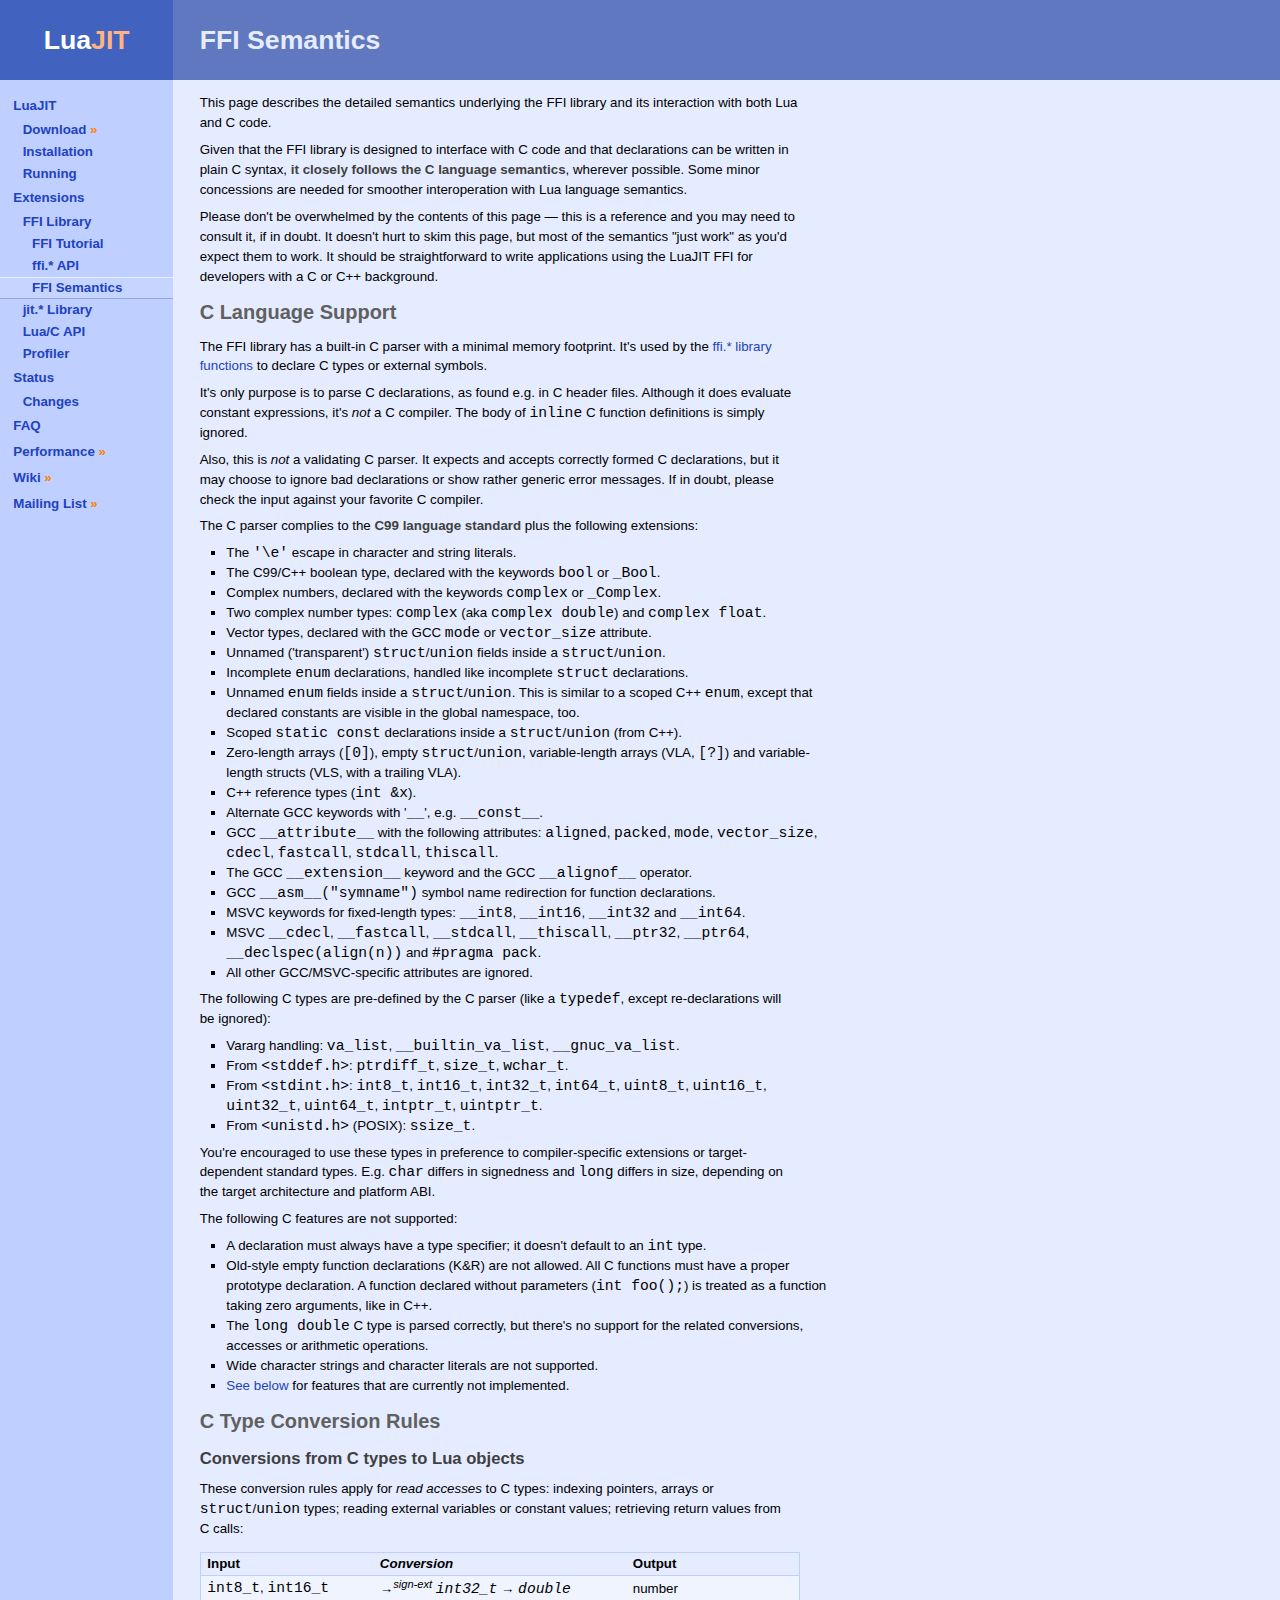
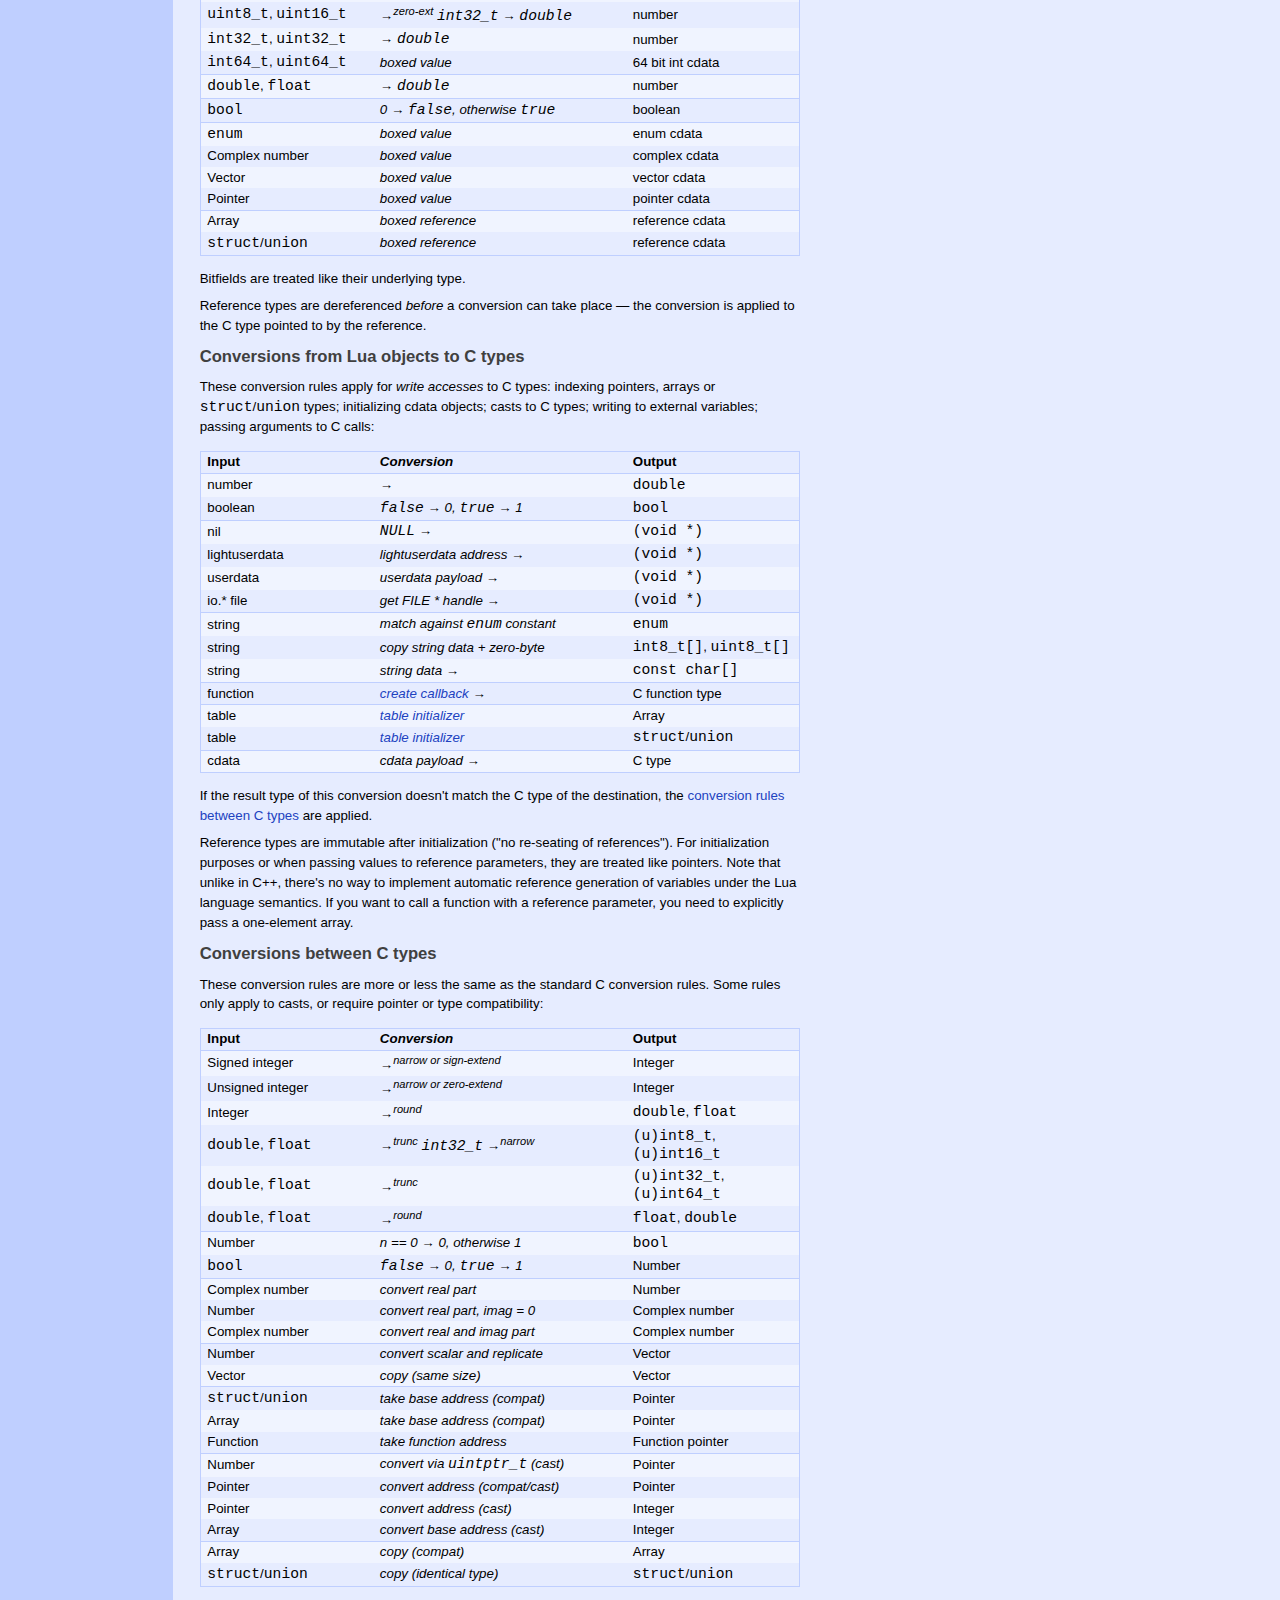
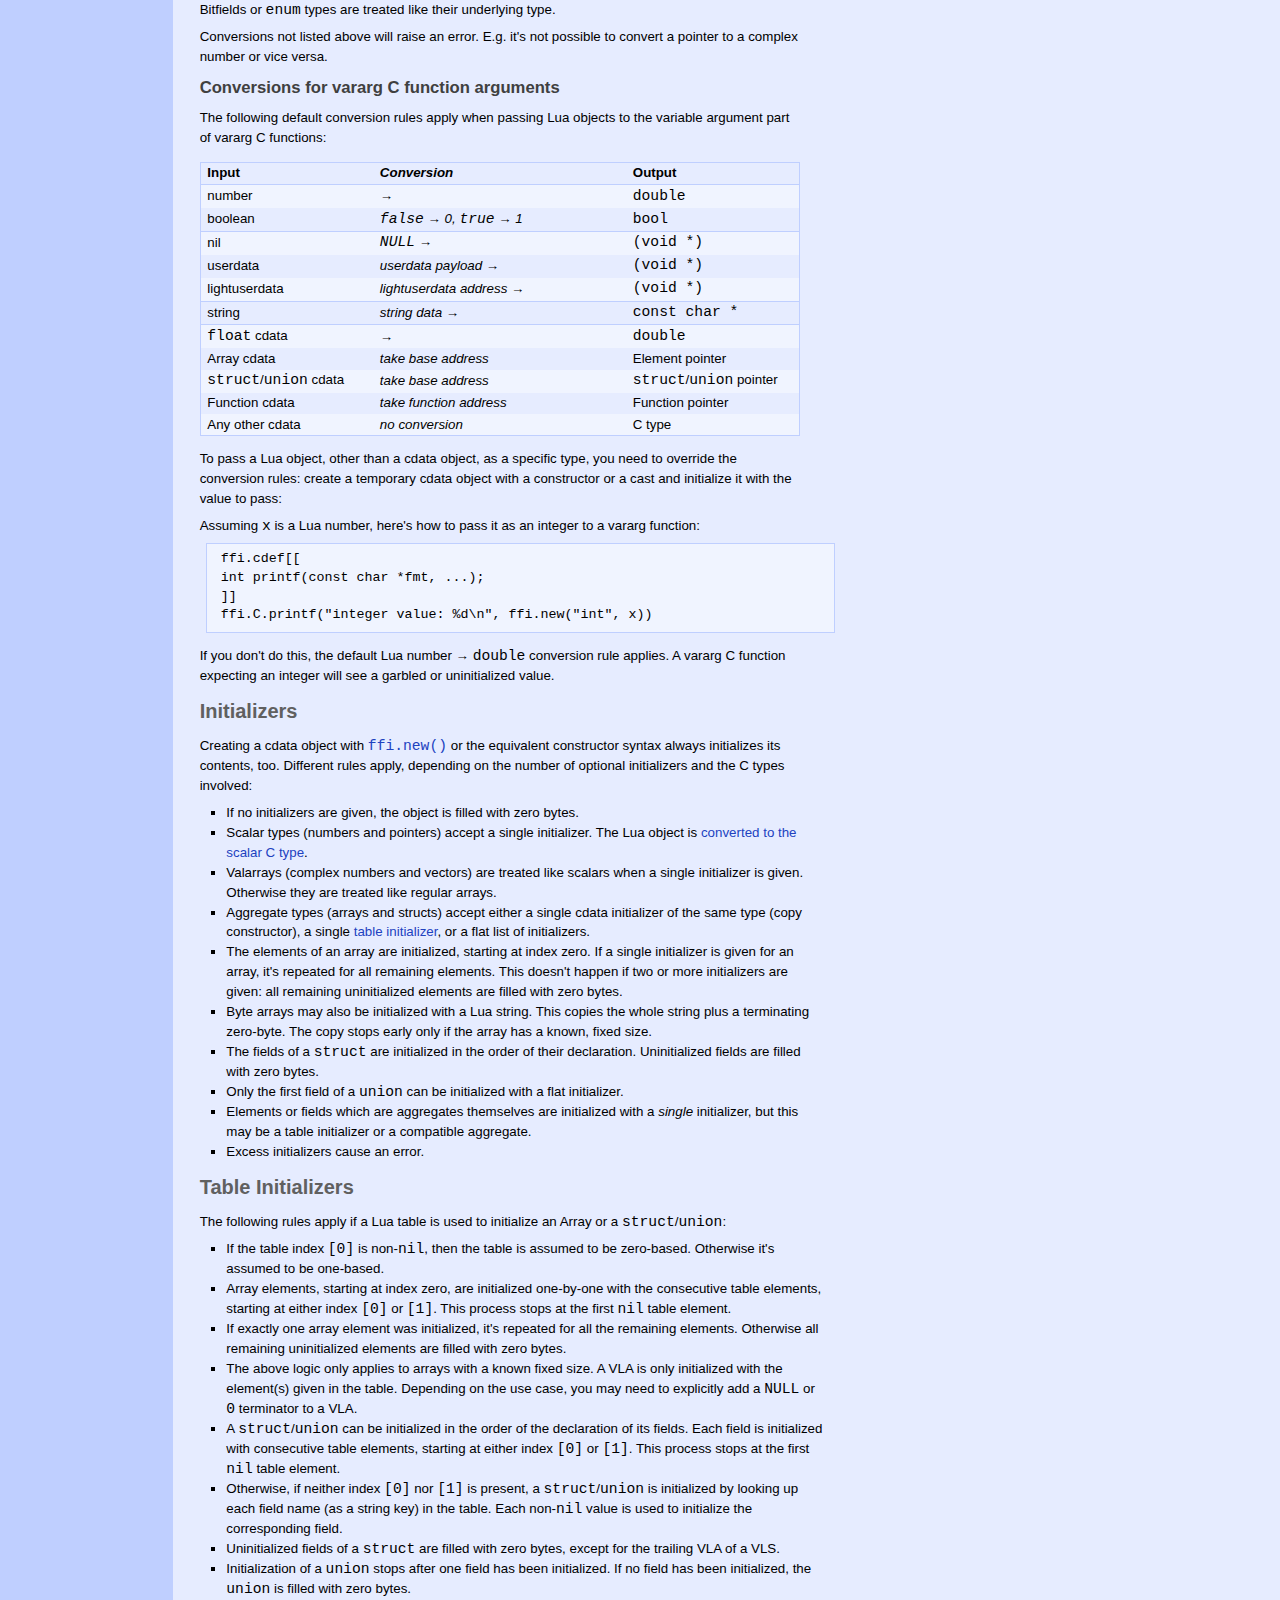
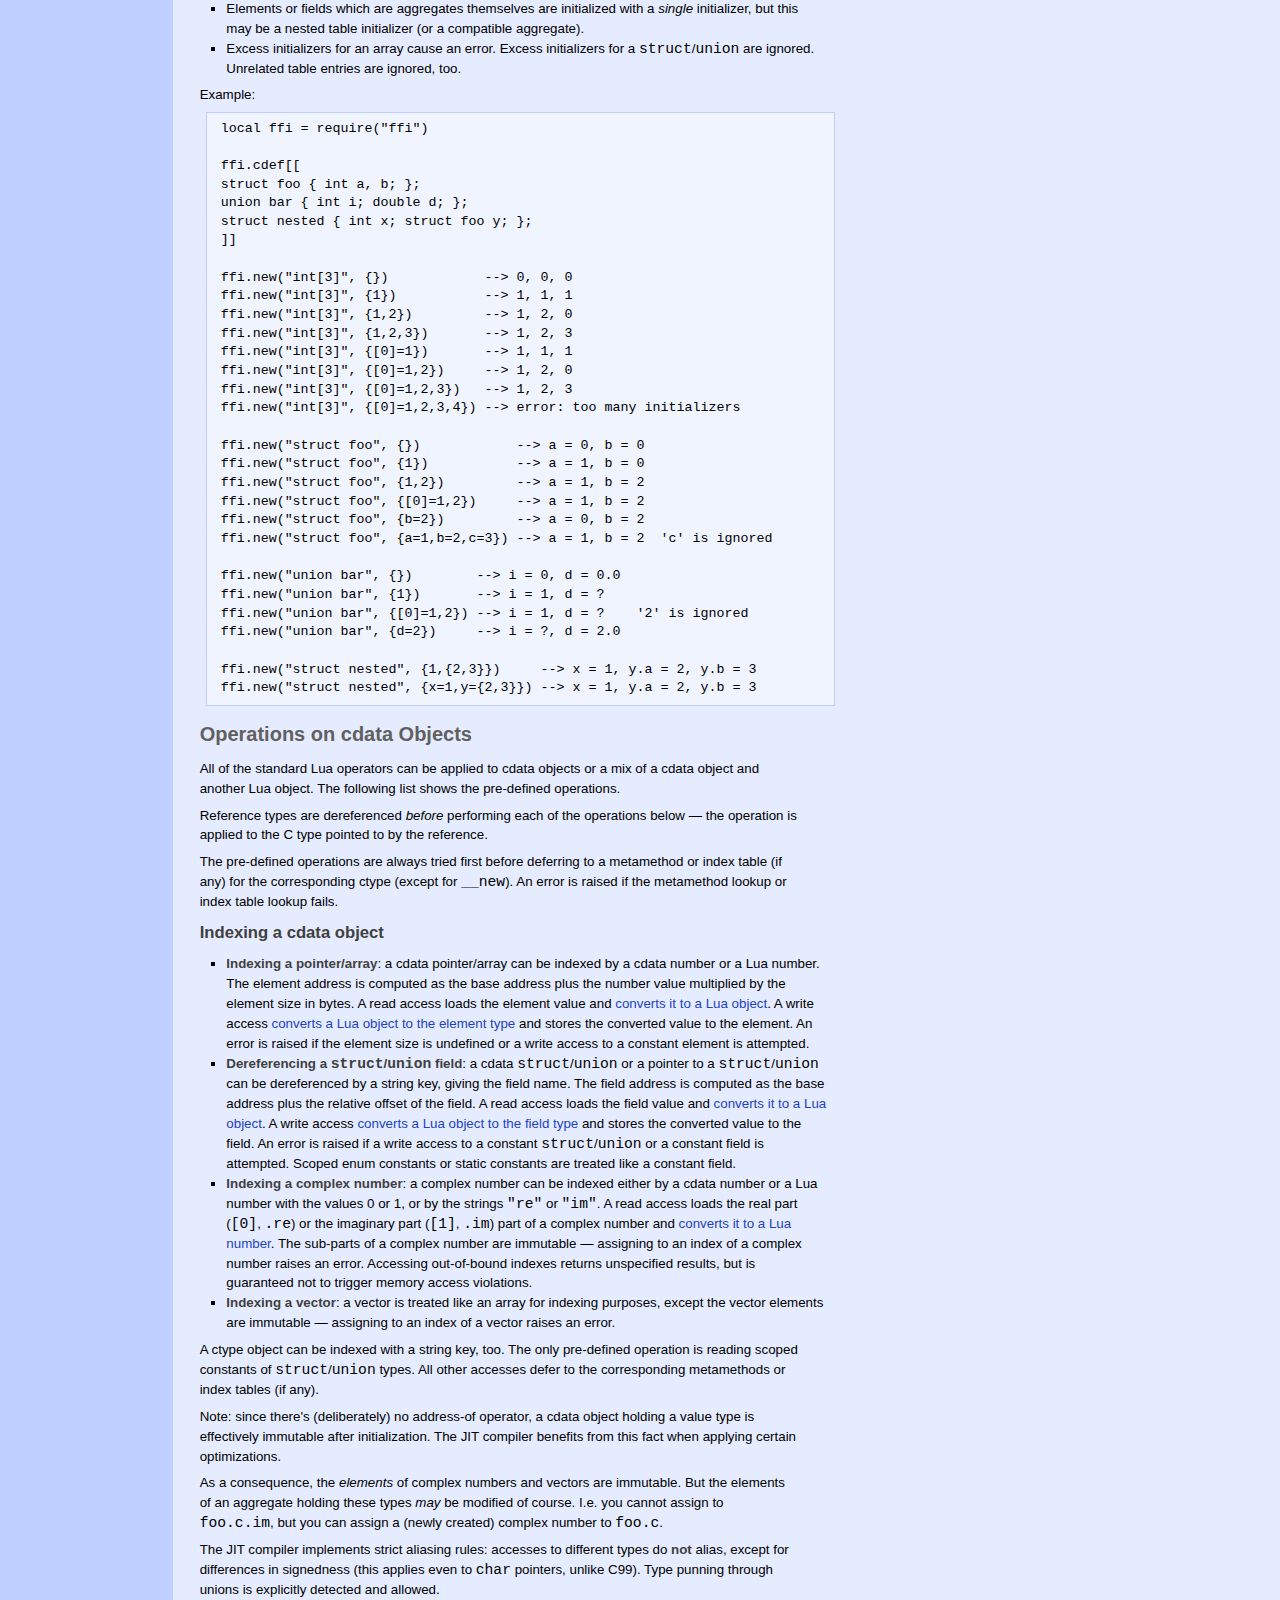
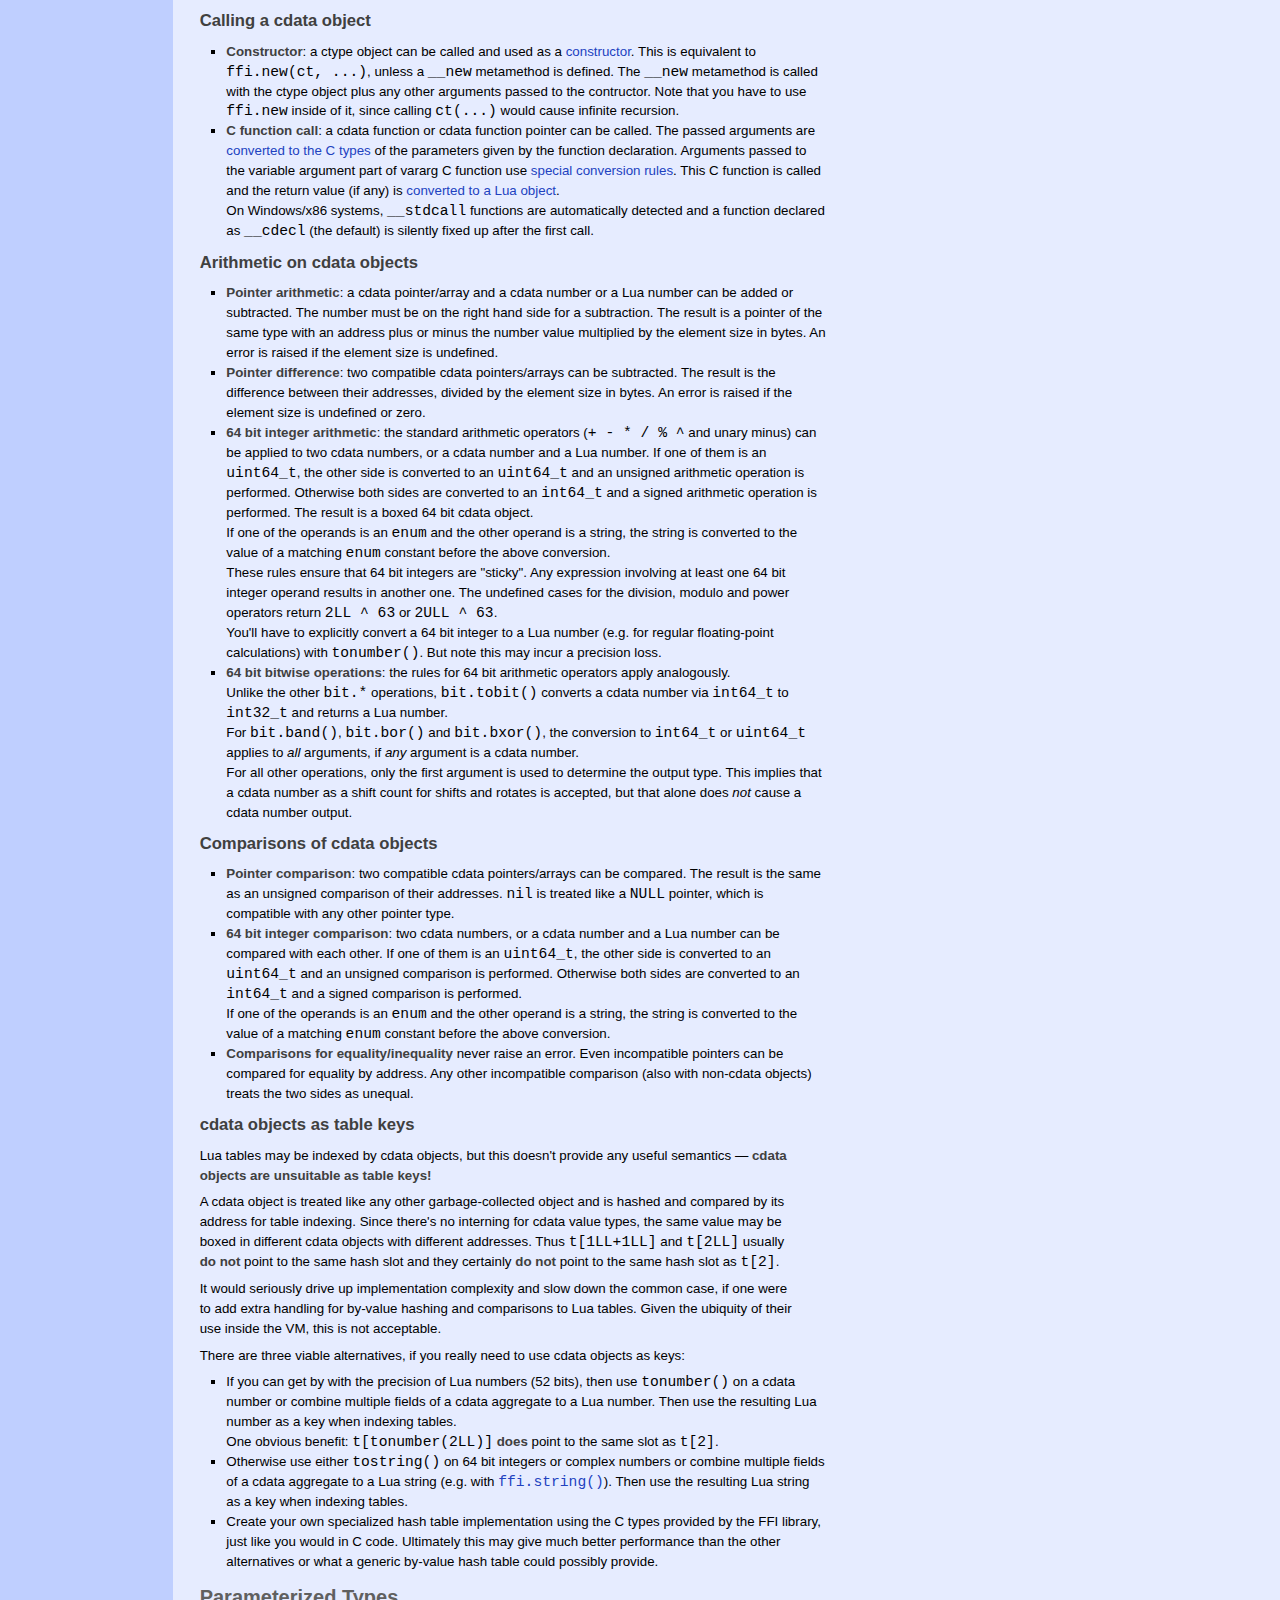
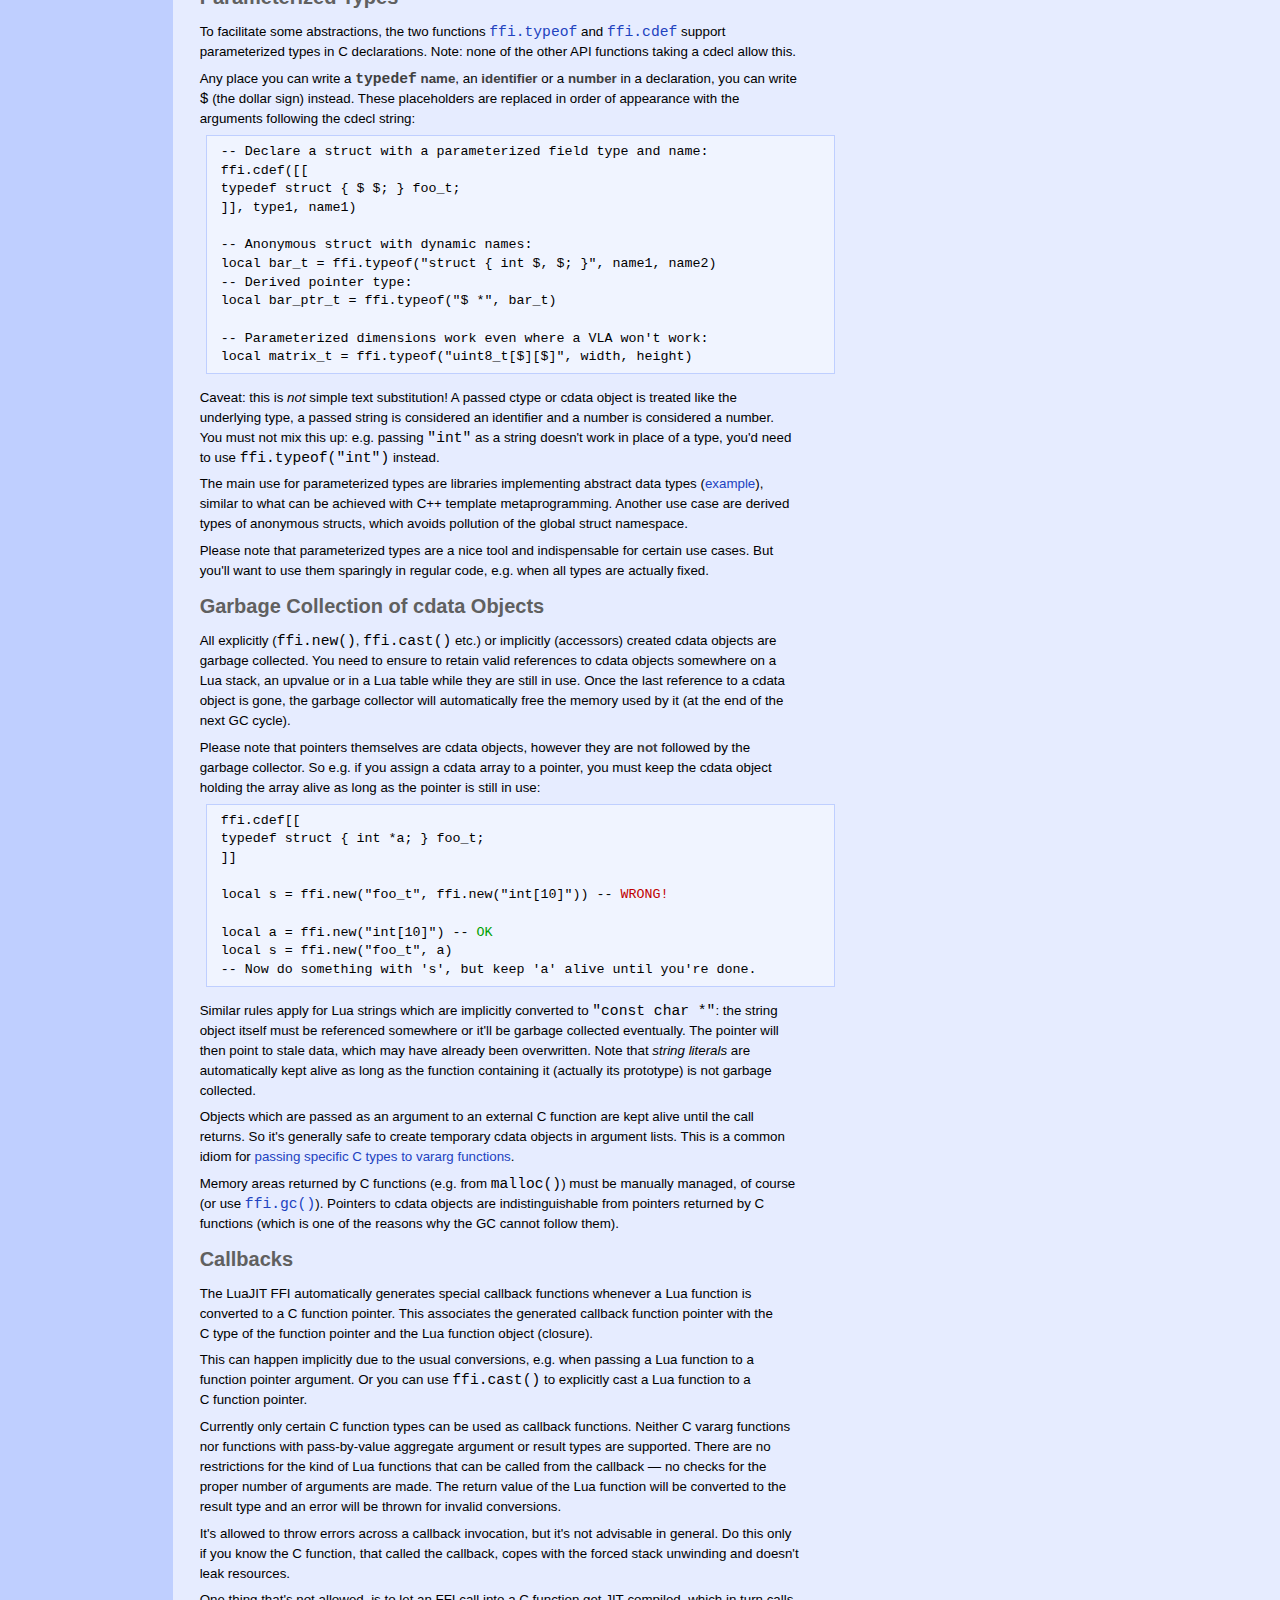
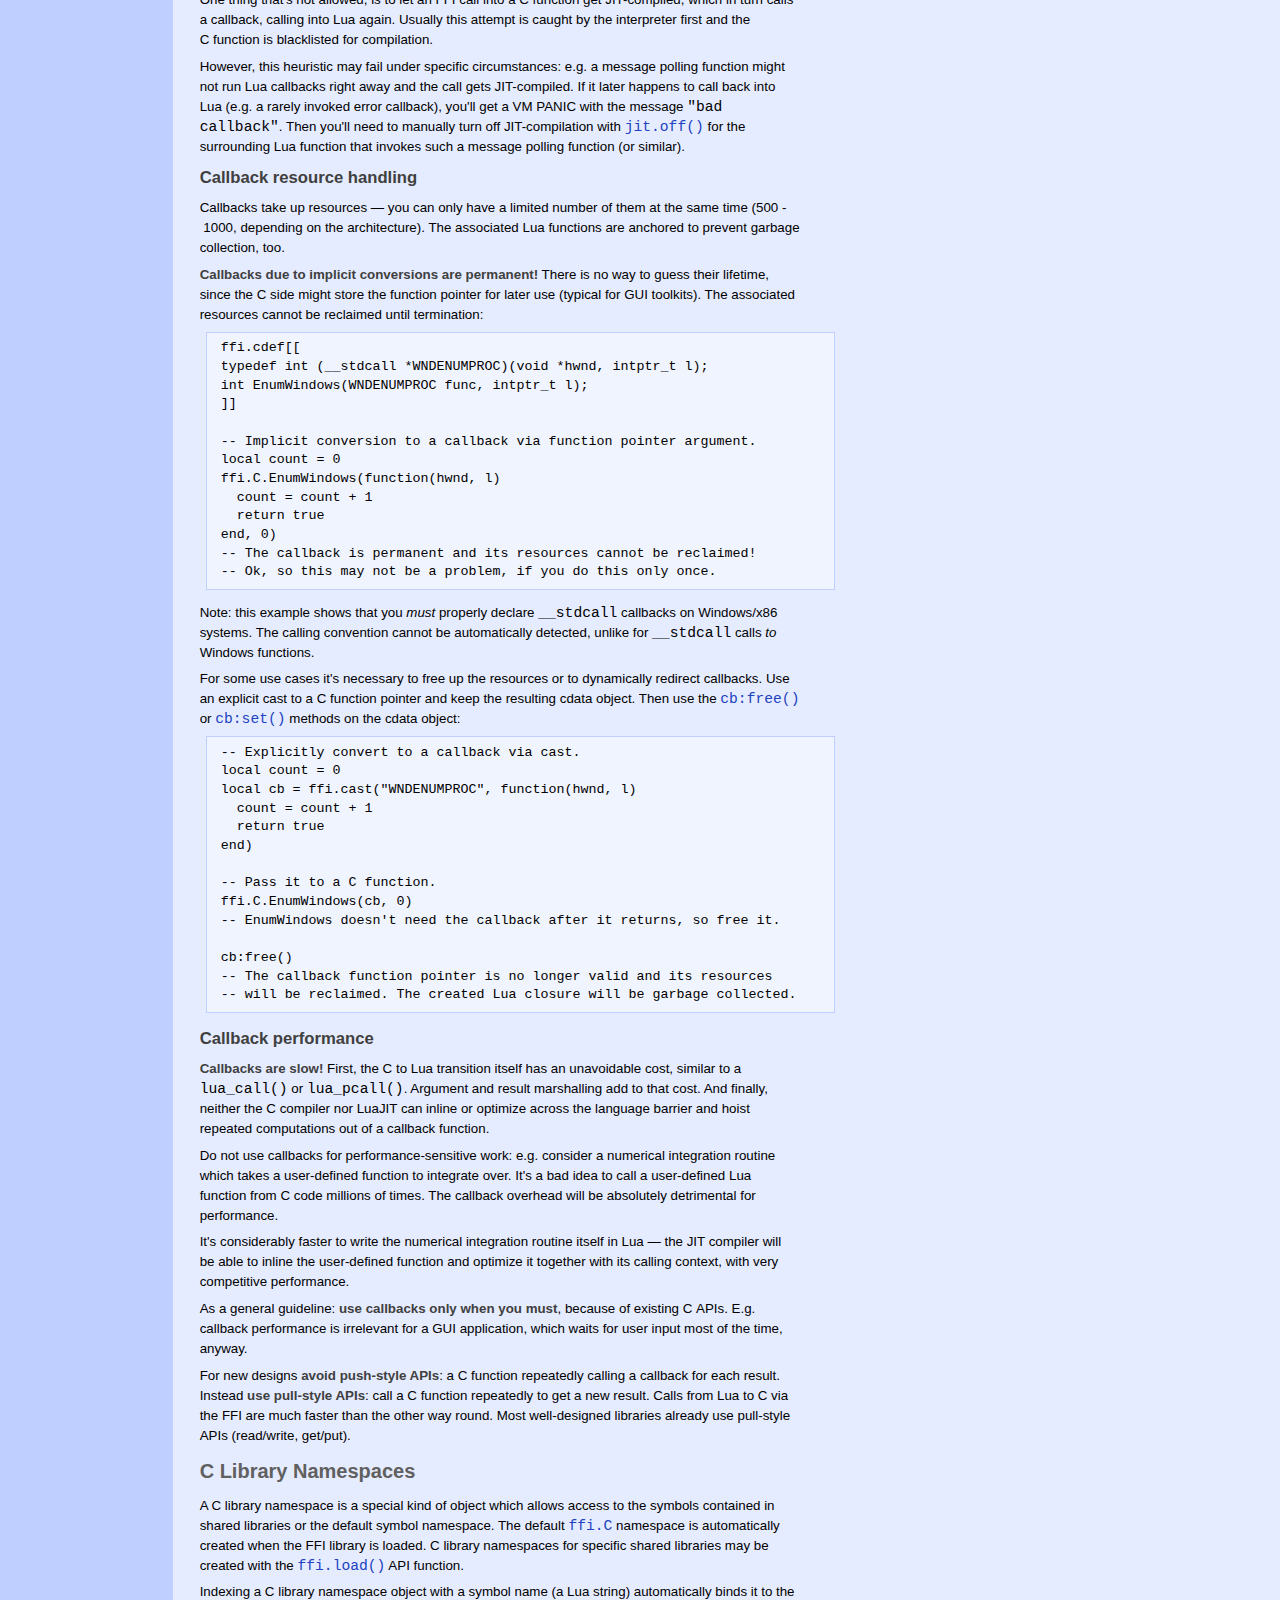
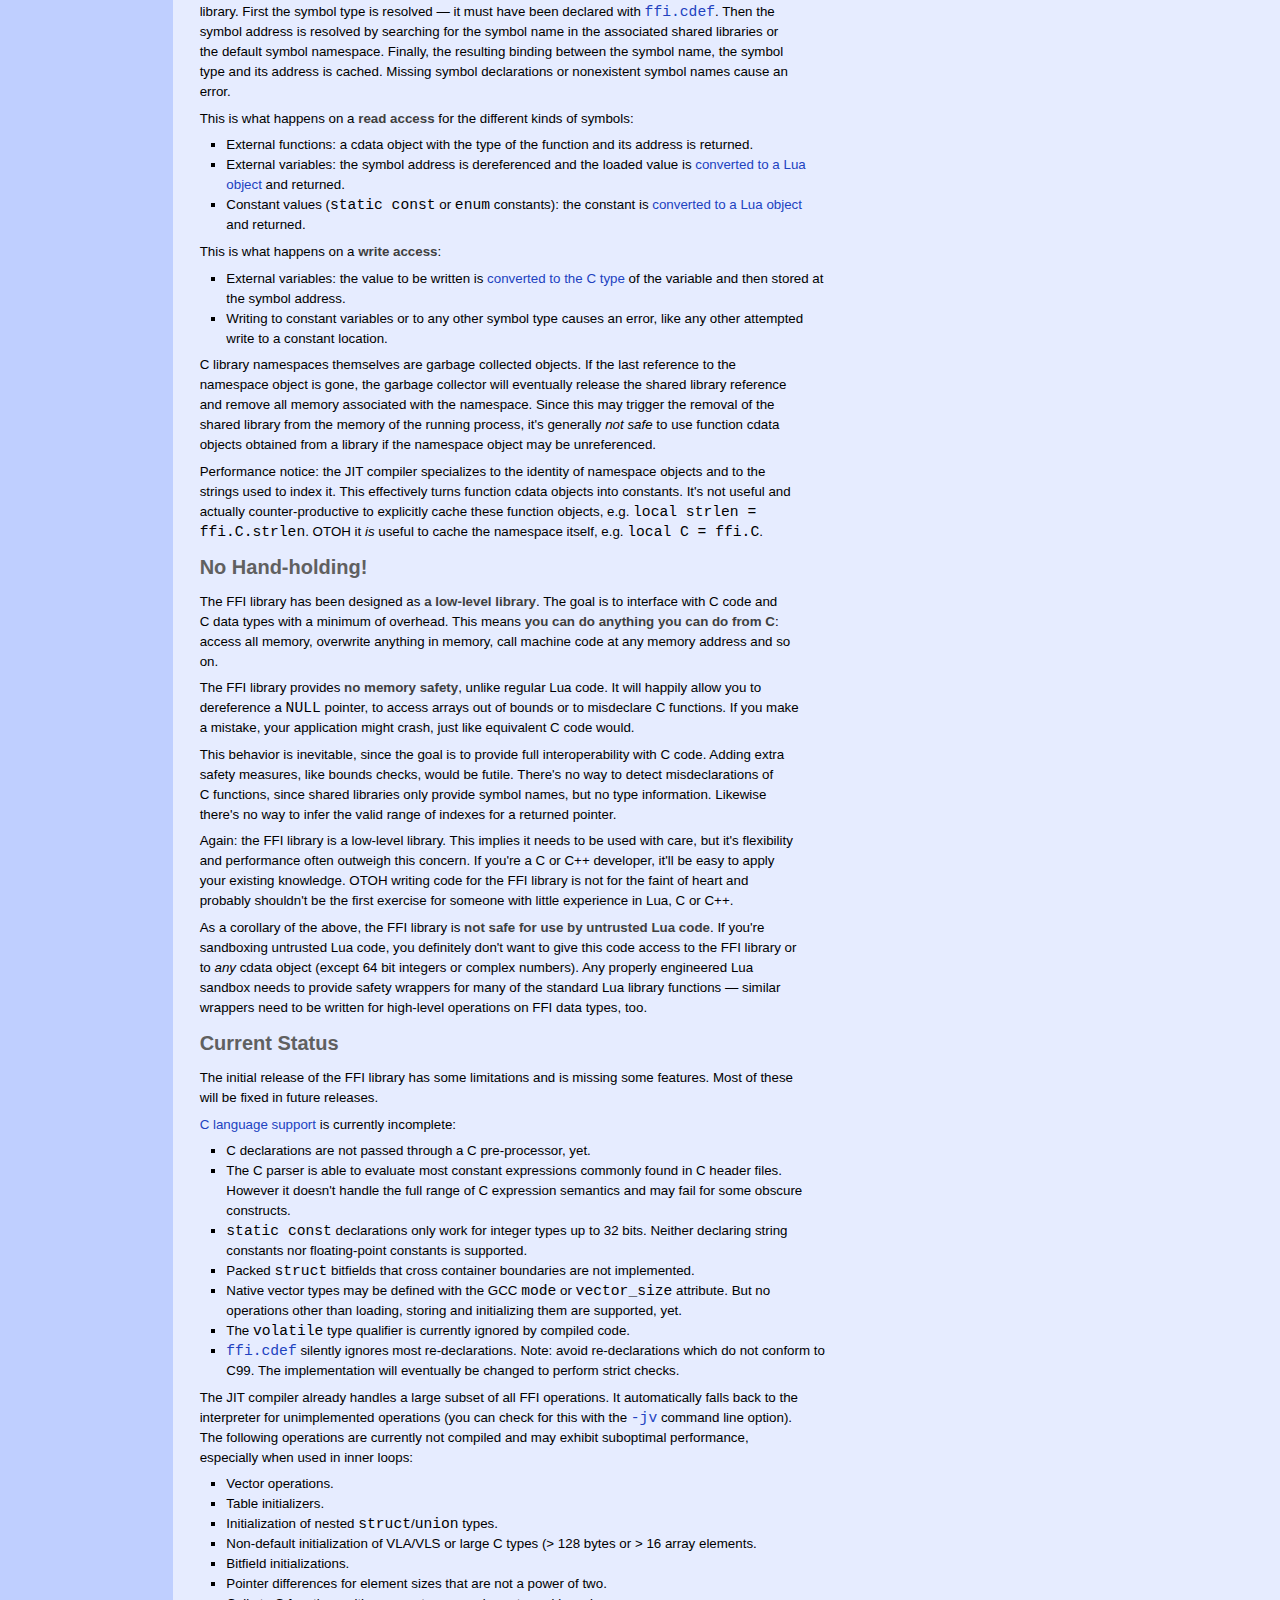
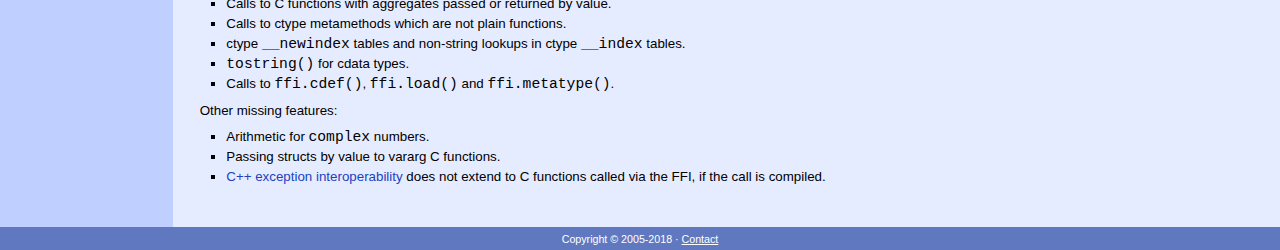
<file: oneinstack/src/openresty-1.15.8.1/bundle/LuaJIT-2.1-20190507/doc/ext_ffi_semantics.html>
<!DOCTYPE HTML PUBLIC "-//W3C//DTD HTML 4.01//EN" "http://www.w3.org/TR/html4/strict.dtd">
<html>
<head>
<title>FFI Semantics</title>
<meta http-equiv="Content-Type" content="text/html; charset=iso-8859-1">
<meta name="Copyright" content="Copyright (C) 2005-2018">
<meta name="Language" content="en">
<link rel="stylesheet" type="text/css" href="bluequad.css" media="screen">
<link rel="stylesheet" type="text/css" href="bluequad-print.css" media="print">
<style type="text/css">
table.convtable { line-height: 1.2; }
tr.convhead td { font-weight: bold; }
td.convop { font-style: italic; width: 40%; }
</style>
</head>
<body>
<div id="site">
<a href="http://luajit.org"><span>Lua<span id="logo">JIT</span></span></a>
</div>
<div id="head">
<h1>FFI Semantics</h1>
</div>
<div id="nav">
<ul><li>
<a href="luajit.html">LuaJIT</a>
<ul><li>
<a href="http://luajit.org/download.html">Download <span class="ext">&raquo;</span></a>
</li><li>
<a href="install.html">Installation</a>
</li><li>
<a href="running.html">Running</a>
</li></ul>
</li><li>
<a href="extensions.html">Extensions</a>
<ul><li>
<a href="ext_ffi.html">FFI Library</a>
<ul><li>
<a href="ext_ffi_tutorial.html">FFI Tutorial</a>
</li><li>
<a href="ext_ffi_api.html">ffi.* API</a>
</li><li>
<a class="current" href="ext_ffi_semantics.html">FFI Semantics</a>
</li></ul>
</li><li>
<a href="ext_jit.html">jit.* Library</a>
</li><li>
<a href="ext_c_api.html">Lua/C API</a>
</li><li>
<a href="ext_profiler.html">Profiler</a>
</li></ul>
</li><li>
<a href="status.html">Status</a>
<ul><li>
<a href="changes.html">Changes</a>
</li></ul>
</li><li>
<a href="faq.html">FAQ</a>
</li><li>
<a href="http://luajit.org/performance.html">Performance <span class="ext">&raquo;</span></a>
</li><li>
<a href="http://wiki.luajit.org/">Wiki <span class="ext">&raquo;</span></a>
</li><li>
<a href="http://luajit.org/list.html">Mailing List <span class="ext">&raquo;</span></a>
</li></ul>
</div>
<div id="main">
<p>
This page describes the detailed semantics underlying the FFI library
and its interaction with both Lua and C&nbsp;code.
</p>
<p>
Given that the FFI library is designed to interface with C&nbsp;code
and that declarations can be written in plain C&nbsp;syntax, <b>it
closely follows the C&nbsp;language semantics</b>, wherever possible.
Some minor concessions are needed for smoother interoperation with Lua
language semantics.
</p>
<p>
Please don't be overwhelmed by the contents of this page &mdash; this
is a reference and you may need to consult it, if in doubt. It doesn't
hurt to skim this page, but most of the semantics "just work" as you'd
expect them to work. It should be straightforward to write
applications using the LuaJIT FFI for developers with a C or C++
background.
</p>

<h2 id="clang">C Language Support</h2>
<p>
The FFI library has a built-in C&nbsp;parser with a minimal memory
footprint. It's used by the <a href="ext_ffi_api.html">ffi.* library
functions</a> to declare C&nbsp;types or external symbols.
</p>
<p>
It's only purpose is to parse C&nbsp;declarations, as found e.g. in
C&nbsp;header files. Although it does evaluate constant expressions,
it's <em>not</em> a C&nbsp;compiler. The body of <tt>inline</tt>
C&nbsp;function definitions is simply ignored.
</p>
<p>
Also, this is <em>not</em> a validating C&nbsp;parser. It expects and
accepts correctly formed C&nbsp;declarations, but it may choose to
ignore bad declarations or show rather generic error messages. If in
doubt, please check the input against your favorite C&nbsp;compiler.
</p>
<p>
The C&nbsp;parser complies to the <b>C99 language standard</b> plus
the following extensions:
</p>
<ul>

<li>The <tt>'\e'</tt> escape in character and string literals.</li>

<li>The C99/C++ boolean type, declared with the keywords <tt>bool</tt>
or <tt>_Bool</tt>.</li>

<li>Complex numbers, declared with the keywords <tt>complex</tt> or
<tt>_Complex</tt>.</li>

<li>Two complex number types: <tt>complex</tt> (aka
<tt>complex&nbsp;double</tt>) and <tt>complex&nbsp;float</tt>.</li>

<li>Vector types, declared with the GCC <tt>mode</tt> or
<tt>vector_size</tt> attribute.</li>

<li>Unnamed ('transparent') <tt>struct</tt>/<tt>union</tt> fields
inside a <tt>struct</tt>/<tt>union</tt>.</li>

<li>Incomplete <tt>enum</tt> declarations, handled like incomplete
<tt>struct</tt> declarations.</li>

<li>Unnamed <tt>enum</tt> fields inside a
<tt>struct</tt>/<tt>union</tt>. This is similar to a scoped C++
<tt>enum</tt>, except that declared constants are visible in the
global namespace, too.</li>

<li>Scoped <tt>static&nbsp;const</tt> declarations inside a
<tt>struct</tt>/<tt>union</tt> (from C++).</li>

<li>Zero-length arrays (<tt>[0]</tt>), empty
<tt>struct</tt>/<tt>union</tt>, variable-length arrays (VLA,
<tt>[?]</tt>) and variable-length structs (VLS, with a trailing
VLA).</li>

<li>C++ reference types (<tt>int&nbsp;&amp;x</tt>).</li>

<li>Alternate GCC keywords with '<tt>__</tt>', e.g.
<tt>__const__</tt>.</li>

<li>GCC <tt>__attribute__</tt> with the following attributes:
<tt>aligned</tt>, <tt>packed</tt>, <tt>mode</tt>,
<tt>vector_size</tt>, <tt>cdecl</tt>, <tt>fastcall</tt>,
<tt>stdcall</tt>, <tt>thiscall</tt>.</li>

<li>The GCC <tt>__extension__</tt> keyword and the GCC
<tt>__alignof__</tt> operator.</li>

<li>GCC <tt>__asm__("symname")</tt> symbol name redirection for
function declarations.</li>

<li>MSVC keywords for fixed-length types: <tt>__int8</tt>,
<tt>__int16</tt>, <tt>__int32</tt> and <tt>__int64</tt>.</li>

<li>MSVC <tt>__cdecl</tt>, <tt>__fastcall</tt>, <tt>__stdcall</tt>,
<tt>__thiscall</tt>, <tt>__ptr32</tt>, <tt>__ptr64</tt>,
<tt>__declspec(align(n))</tt> and <tt>#pragma&nbsp;pack</tt>.</li>

<li>All other GCC/MSVC-specific attributes are ignored.</li>

</ul>
<p>
The following C&nbsp;types are pre-defined by the C&nbsp;parser (like
a <tt>typedef</tt>, except re-declarations will be ignored):
</p>
<ul>

<li>Vararg handling: <tt>va_list</tt>, <tt>__builtin_va_list</tt>,
<tt>__gnuc_va_list</tt>.</li>

<li>From <tt>&lt;stddef.h&gt;</tt>: <tt>ptrdiff_t</tt>,
<tt>size_t</tt>, <tt>wchar_t</tt>.</li>

<li>From <tt>&lt;stdint.h&gt;</tt>: <tt>int8_t</tt>, <tt>int16_t</tt>,
<tt>int32_t</tt>, <tt>int64_t</tt>, <tt>uint8_t</tt>,
<tt>uint16_t</tt>, <tt>uint32_t</tt>, <tt>uint64_t</tt>,
<tt>intptr_t</tt>, <tt>uintptr_t</tt>.</li>

<li>From <tt>&lt;unistd.h&gt;</tt> (POSIX): <tt>ssize_t</tt>.</li>

</ul>
<p>
You're encouraged to use these types in preference to
compiler-specific extensions or target-dependent standard types.
E.g. <tt>char</tt> differs in signedness and <tt>long</tt> differs in
size, depending on the target architecture and platform ABI.
</p>
<p>
The following C&nbsp;features are <b>not</b> supported:
</p>
<ul>

<li>A declaration must always have a type specifier; it doesn't
default to an <tt>int</tt> type.</li>

<li>Old-style empty function declarations (K&amp;R) are not allowed.
All C&nbsp;functions must have a proper prototype declaration. A
function declared without parameters (<tt>int&nbsp;foo();</tt>) is
treated as a function taking zero arguments, like in C++.</li>

<li>The <tt>long double</tt> C&nbsp;type is parsed correctly, but
there's no support for the related conversions, accesses or arithmetic
operations.</li>

<li>Wide character strings and character literals are not
supported.</li>

<li><a href="#status">See below</a> for features that are currently
not implemented.</li>

</ul>

<h2 id="convert">C Type Conversion Rules</h2>

<h3 id="convert_tolua">Conversions from C&nbsp;types to Lua objects</h3>
<p>
These conversion rules apply for <em>read accesses</em> to
C&nbsp;types: indexing pointers, arrays or
<tt>struct</tt>/<tt>union</tt> types; reading external variables or
constant values; retrieving return values from C&nbsp;calls:
</p>
<table class="convtable">
<tr class="convhead">
<td class="convin">Input</td>
<td class="convop">Conversion</td>
<td class="convout">Output</td>
</tr>
<tr class="odd separate">
<td class="convin"><tt>int8_t</tt>, <tt>int16_t</tt></td><td class="convop">&rarr;<sup>sign-ext</sup> <tt>int32_t</tt> &rarr; <tt>double</tt></td><td class="convout">number</td></tr>
<tr class="even">
<td class="convin"><tt>uint8_t</tt>, <tt>uint16_t</tt></td><td class="convop">&rarr;<sup>zero-ext</sup> <tt>int32_t</tt> &rarr; <tt>double</tt></td><td class="convout">number</td></tr>
<tr class="odd">
<td class="convin"><tt>int32_t</tt>, <tt>uint32_t</tt></td><td class="convop">&rarr; <tt>double</tt></td><td class="convout">number</td></tr>
<tr class="even">
<td class="convin"><tt>int64_t</tt>, <tt>uint64_t</tt></td><td class="convop">boxed value</td><td class="convout">64 bit int cdata</td></tr>
<tr class="odd separate">
<td class="convin"><tt>double</tt>, <tt>float</tt></td><td class="convop">&rarr; <tt>double</tt></td><td class="convout">number</td></tr>
<tr class="even separate">
<td class="convin"><tt>bool</tt></td><td class="convop">0 &rarr; <tt>false</tt>, otherwise <tt>true</tt></td><td class="convout">boolean</td></tr>
<tr class="odd separate">
<td class="convin"><tt>enum</tt></td><td class="convop">boxed value</td><td class="convout">enum cdata</td></tr>
<tr class="even">
<td class="convin">Complex number</td><td class="convop">boxed value</td><td class="convout">complex cdata</td></tr>
<tr class="odd">
<td class="convin">Vector</td><td class="convop">boxed value</td><td class="convout">vector cdata</td></tr>
<tr class="even">
<td class="convin">Pointer</td><td class="convop">boxed value</td><td class="convout">pointer cdata</td></tr>
<tr class="odd separate">
<td class="convin">Array</td><td class="convop">boxed reference</td><td class="convout">reference cdata</td></tr>
<tr class="even">
<td class="convin"><tt>struct</tt>/<tt>union</tt></td><td class="convop">boxed reference</td><td class="convout">reference cdata</td></tr>
</table>
<p>
Bitfields are treated like their underlying type.
</p>
<p>
Reference types are dereferenced <em>before</em> a conversion can take
place &mdash; the conversion is applied to the C&nbsp;type pointed to
by the reference.
</p>

<h3 id="convert_fromlua">Conversions from Lua objects to C&nbsp;types</h3>
<p>
These conversion rules apply for <em>write accesses</em> to
C&nbsp;types: indexing pointers, arrays or
<tt>struct</tt>/<tt>union</tt> types; initializing cdata objects;
casts to C&nbsp;types; writing to external variables; passing
arguments to C&nbsp;calls:
</p>
<table class="convtable">
<tr class="convhead">
<td class="convin">Input</td>
<td class="convop">Conversion</td>
<td class="convout">Output</td>
</tr>
<tr class="odd separate">
<td class="convin">number</td><td class="convop">&rarr;</td><td class="convout"><tt>double</tt></td></tr>
<tr class="even">
<td class="convin">boolean</td><td class="convop"><tt>false</tt> &rarr; 0, <tt>true</tt> &rarr; 1</td><td class="convout"><tt>bool</tt></td></tr>
<tr class="odd separate">
<td class="convin">nil</td><td class="convop"><tt>NULL</tt> &rarr;</td><td class="convout"><tt>(void *)</tt></td></tr>
<tr class="even">
<td class="convin">lightuserdata</td><td class="convop">lightuserdata address &rarr;</td><td class="convout"><tt>(void *)</tt></td></tr>
<tr class="odd">
<td class="convin">userdata</td><td class="convop">userdata payload &rarr;</td><td class="convout"><tt>(void *)</tt></td></tr>
<tr class="even">
<td class="convin">io.* file</td><td class="convop">get FILE * handle &rarr;</td><td class="convout"><tt>(void *)</tt></td></tr>
<tr class="odd separate">
<td class="convin">string</td><td class="convop">match against <tt>enum</tt> constant</td><td class="convout"><tt>enum</tt></td></tr>
<tr class="even">
<td class="convin">string</td><td class="convop">copy string data + zero-byte</td><td class="convout"><tt>int8_t[]</tt>, <tt>uint8_t[]</tt></td></tr>
<tr class="odd">
<td class="convin">string</td><td class="convop">string data &rarr;</td><td class="convout"><tt>const char[]</tt></td></tr>
<tr class="even separate">
<td class="convin">function</td><td class="convop"><a href="#callback">create callback</a> &rarr;</td><td class="convout">C function type</td></tr>
<tr class="odd separate">
<td class="convin">table</td><td class="convop"><a href="#init_table">table initializer</a></td><td class="convout">Array</td></tr>
<tr class="even">
<td class="convin">table</td><td class="convop"><a href="#init_table">table initializer</a></td><td class="convout"><tt>struct</tt>/<tt>union</tt></td></tr>
<tr class="odd separate">
<td class="convin">cdata</td><td class="convop">cdata payload &rarr;</td><td class="convout">C type</td></tr>
</table>
<p>
If the result type of this conversion doesn't match the
C&nbsp;type of the destination, the
<a href="#convert_between">conversion rules between C&nbsp;types</a>
are applied.
</p>
<p>
Reference types are immutable after initialization ("no re-seating of
references"). For initialization purposes or when passing values to
reference parameters, they are treated like pointers. Note that unlike
in C++, there's no way to implement automatic reference generation of
variables under the Lua language semantics. If you want to call a
function with a reference parameter, you need to explicitly pass a
one-element array.
</p>

<h3 id="convert_between">Conversions between C&nbsp;types</h3>
<p>
These conversion rules are more or less the same as the standard
C&nbsp;conversion rules. Some rules only apply to casts, or require
pointer or type compatibility:
</p>
<table class="convtable">
<tr class="convhead">
<td class="convin">Input</td>
<td class="convop">Conversion</td>
<td class="convout">Output</td>
</tr>
<tr class="odd separate">
<td class="convin">Signed integer</td><td class="convop">&rarr;<sup>narrow or sign-extend</sup></td><td class="convout">Integer</td></tr>
<tr class="even">
<td class="convin">Unsigned integer</td><td class="convop">&rarr;<sup>narrow or zero-extend</sup></td><td class="convout">Integer</td></tr>
<tr class="odd">
<td class="convin">Integer</td><td class="convop">&rarr;<sup>round</sup></td><td class="convout"><tt>double</tt>, <tt>float</tt></td></tr>
<tr class="even">
<td class="convin"><tt>double</tt>, <tt>float</tt></td><td class="convop">&rarr;<sup>trunc</sup> <tt>int32_t</tt> &rarr;<sup>narrow</sup></td><td class="convout"><tt>(u)int8_t</tt>, <tt>(u)int16_t</tt></td></tr>
<tr class="odd">
<td class="convin"><tt>double</tt>, <tt>float</tt></td><td class="convop">&rarr;<sup>trunc</sup></td><td class="convout"><tt>(u)int32_t</tt>, <tt>(u)int64_t</tt></td></tr>
<tr class="even">
<td class="convin"><tt>double</tt>, <tt>float</tt></td><td class="convop">&rarr;<sup>round</sup></td><td class="convout"><tt>float</tt>, <tt>double</tt></td></tr>
<tr class="odd separate">
<td class="convin">Number</td><td class="convop">n == 0 &rarr; 0, otherwise 1</td><td class="convout"><tt>bool</tt></td></tr>
<tr class="even">
<td class="convin"><tt>bool</tt></td><td class="convop"><tt>false</tt> &rarr; 0, <tt>true</tt> &rarr; 1</td><td class="convout">Number</td></tr>
<tr class="odd separate">
<td class="convin">Complex number</td><td class="convop">convert real part</td><td class="convout">Number</td></tr>
<tr class="even">
<td class="convin">Number</td><td class="convop">convert real part, imag = 0</td><td class="convout">Complex number</td></tr>
<tr class="odd">
<td class="convin">Complex number</td><td class="convop">convert real and imag part</td><td class="convout">Complex number</td></tr>
<tr class="even separate">
<td class="convin">Number</td><td class="convop">convert scalar and replicate</td><td class="convout">Vector</td></tr>
<tr class="odd">
<td class="convin">Vector</td><td class="convop">copy (same size)</td><td class="convout">Vector</td></tr>
<tr class="even separate">
<td class="convin"><tt>struct</tt>/<tt>union</tt></td><td class="convop">take base address (compat)</td><td class="convout">Pointer</td></tr>
<tr class="odd">
<td class="convin">Array</td><td class="convop">take base address (compat)</td><td class="convout">Pointer</td></tr>
<tr class="even">
<td class="convin">Function</td><td class="convop">take function address</td><td class="convout">Function pointer</td></tr>
<tr class="odd separate">
<td class="convin">Number</td><td class="convop">convert via <tt>uintptr_t</tt> (cast)</td><td class="convout">Pointer</td></tr>
<tr class="even">
<td class="convin">Pointer</td><td class="convop">convert address (compat/cast)</td><td class="convout">Pointer</td></tr>
<tr class="odd">
<td class="convin">Pointer</td><td class="convop">convert address (cast)</td><td class="convout">Integer</td></tr>
<tr class="even">
<td class="convin">Array</td><td class="convop">convert base address (cast)</td><td class="convout">Integer</td></tr>
<tr class="odd separate">
<td class="convin">Array</td><td class="convop">copy (compat)</td><td class="convout">Array</td></tr>
<tr class="even">
<td class="convin"><tt>struct</tt>/<tt>union</tt></td><td class="convop">copy (identical type)</td><td class="convout"><tt>struct</tt>/<tt>union</tt></td></tr>
</table>
<p>
Bitfields or <tt>enum</tt> types are treated like their underlying
type.
</p>
<p>
Conversions not listed above will raise an error. E.g. it's not
possible to convert a pointer to a complex number or vice versa.
</p>

<h3 id="convert_vararg">Conversions for vararg C&nbsp;function arguments</h3>
<p>
The following default conversion rules apply when passing Lua objects
to the variable argument part of vararg C&nbsp;functions:
</p>
<table class="convtable">
<tr class="convhead">
<td class="convin">Input</td>
<td class="convop">Conversion</td>
<td class="convout">Output</td>
</tr>
<tr class="odd separate">
<td class="convin">number</td><td class="convop">&rarr;</td><td class="convout"><tt>double</tt></td></tr>
<tr class="even">
<td class="convin">boolean</td><td class="convop"><tt>false</tt> &rarr; 0, <tt>true</tt> &rarr; 1</td><td class="convout"><tt>bool</tt></td></tr>
<tr class="odd separate">
<td class="convin">nil</td><td class="convop"><tt>NULL</tt> &rarr;</td><td class="convout"><tt>(void *)</tt></td></tr>
<tr class="even">
<td class="convin">userdata</td><td class="convop">userdata payload &rarr;</td><td class="convout"><tt>(void *)</tt></td></tr>
<tr class="odd">
<td class="convin">lightuserdata</td><td class="convop">lightuserdata address &rarr;</td><td class="convout"><tt>(void *)</tt></td></tr>
<tr class="even separate">
<td class="convin">string</td><td class="convop">string data &rarr;</td><td class="convout"><tt>const char *</tt></td></tr>
<tr class="odd separate">
<td class="convin"><tt>float</tt> cdata</td><td class="convop">&rarr;</td><td class="convout"><tt>double</tt></td></tr>
<tr class="even">
<td class="convin">Array cdata</td><td class="convop">take base address</td><td class="convout">Element pointer</td></tr>
<tr class="odd">
<td class="convin"><tt>struct</tt>/<tt>union</tt> cdata</td><td class="convop">take base address</td><td class="convout"><tt>struct</tt>/<tt>union</tt> pointer</td></tr>
<tr class="even">
<td class="convin">Function cdata</td><td class="convop">take function address</td><td class="convout">Function pointer</td></tr>
<tr class="odd">
<td class="convin">Any other cdata</td><td class="convop">no conversion</td><td class="convout">C type</td></tr>
</table>
<p>
To pass a Lua object, other than a cdata object, as a specific type,
you need to override the conversion rules: create a temporary cdata
object with a constructor or a cast and initialize it with the value
to pass:
</p>
<p>
Assuming <tt>x</tt> is a Lua number, here's how to pass it as an
integer to a vararg function:
</p>
<pre class="code">
ffi.cdef[[
int printf(const char *fmt, ...);
]]
ffi.C.printf("integer value: %d\n", ffi.new("int", x))
</pre>
<p>
If you don't do this, the default Lua number &rarr; <tt>double</tt>
conversion rule applies. A vararg C&nbsp;function expecting an integer
will see a garbled or uninitialized value.
</p>

<h2 id="init">Initializers</h2>
<p>
Creating a cdata object with
<a href="ext_ffi_api.html#ffi_new"><tt>ffi.new()</tt></a> or the
equivalent constructor syntax always initializes its contents, too.
Different rules apply, depending on the number of optional
initializers and the C&nbsp;types involved:
</p>
<ul>
<li>If no initializers are given, the object is filled with zero bytes.</li>

<li>Scalar types (numbers and pointers) accept a single initializer.
The Lua object is <a href="#convert_fromlua">converted to the scalar
C&nbsp;type</a>.</li>

<li>Valarrays (complex numbers and vectors) are treated like scalars
when a single initializer is given. Otherwise they are treated like
regular arrays.</li>

<li>Aggregate types (arrays and structs) accept either a single cdata
initializer of the same type (copy constructor), a single
<a href="#init_table">table initializer</a>, or a flat list of
initializers.</li>

<li>The elements of an array are initialized, starting at index zero.
If a single initializer is given for an array, it's repeated for all
remaining elements. This doesn't happen if two or more initializers
are given: all remaining uninitialized elements are filled with zero
bytes.</li>

<li>Byte arrays may also be initialized with a Lua string. This copies
the whole string plus a terminating zero-byte. The copy stops early only
if the array has a known, fixed size.</li>

<li>The fields of a <tt>struct</tt> are initialized in the order of
their declaration. Uninitialized fields are filled with zero
bytes.</li>

<li>Only the first field of a <tt>union</tt> can be initialized with a
flat initializer.</li>

<li>Elements or fields which are aggregates themselves are initialized
with a <em>single</em> initializer, but this may be a table
initializer or a compatible aggregate.</li>

<li>Excess initializers cause an error.</li>

</ul>

<h2 id="init_table">Table Initializers</h2>
<p>
The following rules apply if a Lua table is used to initialize an
Array or a <tt>struct</tt>/<tt>union</tt>:
</p>
<ul>

<li>If the table index <tt>[0]</tt> is non-<tt>nil</tt>, then the
table is assumed to be zero-based. Otherwise it's assumed to be
one-based.</li>

<li>Array elements, starting at index zero, are initialized one-by-one
with the consecutive table elements, starting at either index
<tt>[0]</tt> or <tt>[1]</tt>. This process stops at the first
<tt>nil</tt> table element.</li>

<li>If exactly one array element was initialized, it's repeated for
all the remaining elements. Otherwise all remaining uninitialized
elements are filled with zero bytes.</li>

<li>The above logic only applies to arrays with a known fixed size.
A VLA is only initialized with the element(s) given in the table.
Depending on the use case, you may need to explicitly add a
<tt>NULL</tt> or <tt>0</tt> terminator to a VLA.</li>

<li>A <tt>struct</tt>/<tt>union</tt> can be initialized in the
order of the declaration of its fields. Each field is initialized with
consecutive table elements, starting at either index <tt>[0]</tt>
or <tt>[1]</tt>. This process stops at the first <tt>nil</tt> table
element.</li>

<li>Otherwise, if neither index <tt>[0]</tt> nor <tt>[1]</tt> is present,
a <tt>struct</tt>/<tt>union</tt> is initialized by looking up each field
name (as a string key) in the table. Each non-<tt>nil</tt> value is
used to initialize the corresponding field.</li>

<li>Uninitialized fields of a <tt>struct</tt> are filled with zero
bytes, except for the trailing VLA of a VLS.</li>

<li>Initialization of a <tt>union</tt> stops after one field has been
initialized. If no field has been initialized, the <tt>union</tt> is
filled with zero bytes.</li>

<li>Elements or fields which are aggregates themselves are initialized
with a <em>single</em> initializer, but this may be a nested table
initializer (or a compatible aggregate).</li>

<li>Excess initializers for an array cause an error. Excess
initializers for a <tt>struct</tt>/<tt>union</tt> are ignored.
Unrelated table entries are ignored, too.</li>

</ul>
<p>
Example:
</p>
<pre class="code">
local ffi = require("ffi")

ffi.cdef[[
struct foo { int a, b; };
union bar { int i; double d; };
struct nested { int x; struct foo y; };
]]

ffi.new("int[3]", {})            --> 0, 0, 0
ffi.new("int[3]", {1})           --> 1, 1, 1
ffi.new("int[3]", {1,2})         --> 1, 2, 0
ffi.new("int[3]", {1,2,3})       --> 1, 2, 3
ffi.new("int[3]", {[0]=1})       --> 1, 1, 1
ffi.new("int[3]", {[0]=1,2})     --> 1, 2, 0
ffi.new("int[3]", {[0]=1,2,3})   --> 1, 2, 3
ffi.new("int[3]", {[0]=1,2,3,4}) --> error: too many initializers

ffi.new("struct foo", {})            --> a = 0, b = 0
ffi.new("struct foo", {1})           --> a = 1, b = 0
ffi.new("struct foo", {1,2})         --> a = 1, b = 2
ffi.new("struct foo", {[0]=1,2})     --> a = 1, b = 2
ffi.new("struct foo", {b=2})         --> a = 0, b = 2
ffi.new("struct foo", {a=1,b=2,c=3}) --> a = 1, b = 2  'c' is ignored

ffi.new("union bar", {})        --> i = 0, d = 0.0
ffi.new("union bar", {1})       --> i = 1, d = ?
ffi.new("union bar", {[0]=1,2}) --> i = 1, d = ?    '2' is ignored
ffi.new("union bar", {d=2})     --> i = ?, d = 2.0

ffi.new("struct nested", {1,{2,3}})     --> x = 1, y.a = 2, y.b = 3
ffi.new("struct nested", {x=1,y={2,3}}) --> x = 1, y.a = 2, y.b = 3
</pre>

<h2 id="cdata_ops">Operations on cdata Objects</h2>
<p>
All of the standard Lua operators can be applied to cdata objects or a
mix of a cdata object and another Lua object. The following list shows
the pre-defined operations.
</p>
<p>
Reference types are dereferenced <em>before</em> performing each of
the operations below &mdash; the operation is applied to the
C&nbsp;type pointed to by the reference.
</p>
<p>
The pre-defined operations are always tried first before deferring to a
metamethod or index table (if any) for the corresponding ctype (except
for <tt>__new</tt>). An error is raised if the metamethod lookup or
index table lookup fails.
</p>

<h3 id="cdata_array">Indexing a cdata object</h3>
<ul>

<li><b>Indexing a pointer/array</b>: a cdata pointer/array can be
indexed by a cdata number or a Lua number. The element address is
computed as the base address plus the number value multiplied by the
element size in bytes. A read access loads the element value and
<a href="#convert_tolua">converts it to a Lua object</a>. A write
access <a href="#convert_fromlua">converts a Lua object to the element
type</a> and stores the converted value to the element. An error is
raised if the element size is undefined or a write access to a
constant element is attempted.</li>

<li><b>Dereferencing a <tt>struct</tt>/<tt>union</tt> field</b>: a
cdata <tt>struct</tt>/<tt>union</tt> or a pointer to a
<tt>struct</tt>/<tt>union</tt> can be dereferenced by a string key,
giving the field name. The field address is computed as the base
address plus the relative offset of the field. A read access loads the
field value and <a href="#convert_tolua">converts it to a Lua
object</a>. A write access <a href="#convert_fromlua">converts a Lua
object to the field type</a> and stores the converted value to the
field. An error is raised if a write access to a constant
<tt>struct</tt>/<tt>union</tt> or a constant field is attempted.
Scoped enum constants or static constants are treated like a constant
field.</li>

<li><b>Indexing a complex number</b>: a complex number can be indexed
either by a cdata number or a Lua number with the values 0 or 1, or by
the strings <tt>"re"</tt> or <tt>"im"</tt>. A read access loads the
real part (<tt>[0]</tt>, <tt>.re</tt>) or the imaginary part
(<tt>[1]</tt>, <tt>.im</tt>) part of a complex number and
<a href="#convert_tolua">converts it to a Lua number</a>. The
sub-parts of a complex number are immutable &mdash; assigning to an
index of a complex number raises an error. Accessing out-of-bound
indexes returns unspecified results, but is guaranteed not to trigger
memory access violations.</li>

<li><b>Indexing a vector</b>: a vector is treated like an array for
indexing purposes, except the vector elements are immutable &mdash;
assigning to an index of a vector raises an error.</li>

</ul>
<p>
A ctype object can be indexed with a string key, too. The only
pre-defined operation is reading scoped constants of
<tt>struct</tt>/<tt>union</tt> types. All other accesses defer
to the corresponding metamethods or index tables (if any).
</p>
<p>
Note: since there's (deliberately) no address-of operator, a cdata
object holding a value type is effectively immutable after
initialization. The JIT compiler benefits from this fact when applying
certain optimizations.
</p>
<p>
As a consequence, the <em>elements</em> of complex numbers and
vectors are immutable. But the elements of an aggregate holding these
types <em>may</em> be modified of course. I.e. you cannot assign to
<tt>foo.c.im</tt>, but you can assign a (newly created) complex number
to <tt>foo.c</tt>.
</p>
<p>
The JIT compiler implements strict aliasing rules: accesses to different
types do <b>not</b> alias, except for differences in signedness (this
applies even to <tt>char</tt> pointers, unlike C99). Type punning
through unions is explicitly detected and allowed.
</p>

<h3 id="cdata_call">Calling a cdata object</h3>
<ul>

<li><b>Constructor</b>: a ctype object can be called and used as a
<a href="ext_ffi_api.html#ffi_new">constructor</a>. This is equivalent
to <tt>ffi.new(ct, ...)</tt>, unless a <tt>__new</tt> metamethod is
defined. The <tt>__new</tt> metamethod is called with the ctype object
plus any other arguments passed to the contructor. Note that you have to
use <tt>ffi.new</tt> inside of it, since calling <tt>ct(...)</tt> would
cause infinite recursion.</li>

<li><b>C&nbsp;function call</b>: a cdata function or cdata function
pointer can be called. The passed arguments are
<a href="#convert_fromlua">converted to the C&nbsp;types</a> of the
parameters given by the function declaration. Arguments passed to the
variable argument part of vararg C&nbsp;function use
<a href="#convert_vararg">special conversion rules</a>. This
C&nbsp;function is called and the return value (if any) is
<a href="#convert_tolua">converted to a Lua object</a>.<br>
On Windows/x86 systems, <tt>__stdcall</tt> functions are automatically
detected and a function declared as <tt>__cdecl</tt> (the default) is
silently fixed up after the first call.</li>

</ul>

<h3 id="cdata_arith">Arithmetic on cdata objects</h3>
<ul>

<li><b>Pointer arithmetic</b>: a cdata pointer/array and a cdata
number or a Lua number can be added or subtracted. The number must be
on the right hand side for a subtraction. The result is a pointer of
the same type with an address plus or minus the number value
multiplied by the element size in bytes. An error is raised if the
element size is undefined.</li>

<li><b>Pointer difference</b>: two compatible cdata pointers/arrays
can be subtracted. The result is the difference between their
addresses, divided by the element size in bytes. An error is raised if
the element size is undefined or zero.</li>

<li><b>64&nbsp;bit integer arithmetic</b>: the standard arithmetic
operators (<tt>+&nbsp;-&nbsp;*&nbsp;/&nbsp;%&nbsp;^</tt> and unary
minus) can be applied to two cdata numbers, or a cdata number and a
Lua number. If one of them is an <tt>uint64_t</tt>, the other side is
converted to an <tt>uint64_t</tt> and an unsigned arithmetic operation
is performed. Otherwise both sides are converted to an
<tt>int64_t</tt> and a signed arithmetic operation is performed. The
result is a boxed 64&nbsp;bit cdata object.<br>

If one of the operands is an <tt>enum</tt> and the other operand is a
string, the string is converted to the value of a matching <tt>enum</tt>
constant before the above conversion.<br>

These rules ensure that 64&nbsp;bit integers are "sticky". Any
expression involving at least one 64&nbsp;bit integer operand results
in another one. The undefined cases for the division, modulo and power
operators return <tt>2LL&nbsp;^&nbsp;63</tt> or
<tt>2ULL&nbsp;^&nbsp;63</tt>.<br>

You'll have to explicitly convert a 64&nbsp;bit integer to a Lua
number (e.g. for regular floating-point calculations) with
<tt>tonumber()</tt>. But note this may incur a precision loss.</li>

<li><b>64&nbsp;bit bitwise operations</b>: the rules for 64&nbsp;bit
arithmetic operators apply analogously.<br>

Unlike the other <tt>bit.*</tt> operations, <tt>bit.tobit()</tt>
converts a cdata number via <tt>int64_t</tt> to <tt>int32_t</tt> and
returns a Lua number.<br>

For <tt>bit.band()</tt>, <tt>bit.bor()</tt> and <tt>bit.bxor()</tt>, the
conversion to <tt>int64_t</tt> or <tt>uint64_t</tt> applies to
<em>all</em> arguments, if <em>any</em> argument is a cdata number.<br>

For all other operations, only the first argument is used to determine
the output type. This implies that a cdata number as a shift count for
shifts and rotates is accepted, but that alone does <em>not</em> cause
a cdata number output.

</ul>

<h3 id="cdata_comp">Comparisons of cdata objects</h3>
<ul>

<li><b>Pointer comparison</b>: two compatible cdata pointers/arrays
can be compared. The result is the same as an unsigned comparison of
their addresses. <tt>nil</tt> is treated like a <tt>NULL</tt> pointer,
which is compatible with any other pointer type.</li>

<li><b>64&nbsp;bit integer comparison</b>: two cdata numbers, or a
cdata number and a Lua number can be compared with each other. If one
of them is an <tt>uint64_t</tt>, the other side is converted to an
<tt>uint64_t</tt> and an unsigned comparison is performed. Otherwise
both sides are converted to an <tt>int64_t</tt> and a signed
comparison is performed.<br>

If one of the operands is an <tt>enum</tt> and the other operand is a
string, the string is converted to the value of a matching <tt>enum</tt>
constant before the above conversion.<br>

<li><b>Comparisons for equality/inequality</b> never raise an error.
Even incompatible pointers can be compared for equality by address. Any
other incompatible comparison (also with non-cdata objects) treats the
two sides as unequal.</li>

</ul>

<h3 id="cdata_key">cdata objects as table keys</h3>
<p>
Lua tables may be indexed by cdata objects, but this doesn't provide
any useful semantics &mdash; <b>cdata objects are unsuitable as table
keys!</b>
</p>
<p>
A cdata object is treated like any other garbage-collected object and
is hashed and compared by its address for table indexing. Since
there's no interning for cdata value types, the same value may be
boxed in different cdata objects with different addresses. Thus
<tt>t[1LL+1LL]</tt> and <tt>t[2LL]</tt> usually <b>do not</b> point to
the same hash slot and they certainly <b>do not</b> point to the same
hash slot as <tt>t[2]</tt>.
</p>
<p>
It would seriously drive up implementation complexity and slow down
the common case, if one were to add extra handling for by-value
hashing and comparisons to Lua tables. Given the ubiquity of their use
inside the VM, this is not acceptable.
</p>
<p>
There are three viable alternatives, if you really need to use cdata
objects as keys:
</p>
<ul>

<li>If you can get by with the precision of Lua numbers
(52&nbsp;bits), then use <tt>tonumber()</tt> on a cdata number or
combine multiple fields of a cdata aggregate to a Lua number. Then use
the resulting Lua number as a key when indexing tables.<br>
One obvious benefit: <tt>t[tonumber(2LL)]</tt> <b>does</b> point to
the same slot as <tt>t[2]</tt>.</li>

<li>Otherwise use either <tt>tostring()</tt> on 64&nbsp;bit integers
or complex numbers or combine multiple fields of a cdata aggregate to
a Lua string (e.g. with
<a href="ext_ffi_api.html#ffi_string"><tt>ffi.string()</tt></a>). Then
use the resulting Lua string as a key when indexing tables.</li>

<li>Create your own specialized hash table implementation using the
C&nbsp;types provided by the FFI library, just like you would in
C&nbsp;code. Ultimately this may give much better performance than the
other alternatives or what a generic by-value hash table could
possibly provide.</li>

</ul>

<h2 id="param">Parameterized Types</h2>
<p>
To facilitate some abstractions, the two functions
<a href="ext_ffi_api.html#ffi_typeof"><tt>ffi.typeof</tt></a> and
<a href="ext_ffi_api.html#ffi_cdef"><tt>ffi.cdef</tt></a> support
parameterized types in C&nbsp;declarations. Note: none of the other API
functions taking a cdecl allow this.
</p>
<p>
Any place you can write a <b><tt>typedef</tt> name</b>, an
<b>identifier</b> or a <b>number</b> in a declaration, you can write
<tt>$</tt> (the dollar sign) instead. These placeholders are replaced in
order of appearance with the arguments following the cdecl string:
</p>
<pre class="code">
-- Declare a struct with a parameterized field type and name:
ffi.cdef([[
typedef struct { $ $; } foo_t;
]], type1, name1)

-- Anonymous struct with dynamic names:
local bar_t = ffi.typeof("struct { int $, $; }", name1, name2)
-- Derived pointer type:
local bar_ptr_t = ffi.typeof("$ *", bar_t)

-- Parameterized dimensions work even where a VLA won't work:
local matrix_t = ffi.typeof("uint8_t[$][$]", width, height)
</pre>
<p>
Caveat: this is <em>not</em> simple text substitution! A passed ctype or
cdata object is treated like the underlying type, a passed string is
considered an identifier and a number is considered a number. You must
not mix this up: e.g. passing <tt>"int"</tt> as a string doesn't work in
place of a type, you'd need to use <tt>ffi.typeof("int")</tt> instead.
</p>
<p>
The main use for parameterized types are libraries implementing abstract
data types
(<a href="https://www.freelists.org/post/luajit/ffi-type-of-pointer-to,8">example</a>),
similar to what can be achieved with C++ template metaprogramming.
Another use case are derived types of anonymous structs, which avoids
pollution of the global struct namespace.
</p>
<p>
Please note that parameterized types are a nice tool and indispensable
for certain use cases. But you'll want to use them sparingly in regular
code, e.g. when all types are actually fixed.
</p>

<h2 id="gc">Garbage Collection of cdata Objects</h2>
<p>
All explicitly (<tt>ffi.new()</tt>, <tt>ffi.cast()</tt> etc.) or
implicitly (accessors) created cdata objects are garbage collected.
You need to ensure to retain valid references to cdata objects
somewhere on a Lua stack, an upvalue or in a Lua table while they are
still in use. Once the last reference to a cdata object is gone, the
garbage collector will automatically free the memory used by it (at
the end of the next GC cycle).
</p>
<p>
Please note that pointers themselves are cdata objects, however they
are <b>not</b> followed by the garbage collector. So e.g. if you
assign a cdata array to a pointer, you must keep the cdata object
holding the array alive as long as the pointer is still in use:
</p>
<pre class="code">
ffi.cdef[[
typedef struct { int *a; } foo_t;
]]

local s = ffi.new("foo_t", ffi.new("int[10]")) -- <span style="color:#c00000;">WRONG!</span>

local a = ffi.new("int[10]") -- <span style="color:#00a000;">OK</span>
local s = ffi.new("foo_t", a)
-- Now do something with 's', but keep 'a' alive until you're done.
</pre>
<p>
Similar rules apply for Lua strings which are implicitly converted to
<tt>"const&nbsp;char&nbsp;*"</tt>: the string object itself must be
referenced somewhere or it'll be garbage collected eventually. The
pointer will then point to stale data, which may have already been
overwritten. Note that <em>string literals</em> are automatically kept
alive as long as the function containing it (actually its prototype)
is not garbage collected.
</p>
<p>
Objects which are passed as an argument to an external C&nbsp;function
are kept alive until the call returns. So it's generally safe to
create temporary cdata objects in argument lists. This is a common
idiom for <a href="#convert_vararg">passing specific C&nbsp;types to
vararg functions</a>.
</p>
<p>
Memory areas returned by C functions (e.g. from <tt>malloc()</tt>)
must be manually managed, of course (or use
<a href="ext_ffi_api.html#ffi_gc"><tt>ffi.gc()</tt></a>). Pointers to
cdata objects are indistinguishable from pointers returned by C
functions (which is one of the reasons why the GC cannot follow them).
</p>

<h2 id="callback">Callbacks</h2>
<p>
The LuaJIT FFI automatically generates special callback functions
whenever a Lua function is converted to a C&nbsp;function pointer. This
associates the generated callback function pointer with the C&nbsp;type
of the function pointer and the Lua function object (closure).
</p>
<p>
This can happen implicitly due to the usual conversions, e.g. when
passing a Lua function to a function pointer argument. Or you can use
<tt>ffi.cast()</tt> to explicitly cast a Lua function to a
C&nbsp;function pointer.
</p>
<p>
Currently only certain C&nbsp;function types can be used as callback
functions. Neither C&nbsp;vararg functions nor functions with
pass-by-value aggregate argument or result types are supported. There
are no restrictions for the kind of Lua functions that can be called
from the callback &mdash; no checks for the proper number of arguments
are made. The return value of the Lua function will be converted to the
result type and an error will be thrown for invalid conversions.
</p>
<p>
It's allowed to throw errors across a callback invocation, but it's not
advisable in general. Do this only if you know the C&nbsp;function, that
called the callback, copes with the forced stack unwinding and doesn't
leak resources.
</p>
<p>
One thing that's not allowed, is to let an FFI call into a C&nbsp;function
get JIT-compiled, which in turn calls a callback, calling into Lua again.
Usually this attempt is caught by the interpreter first and the
C&nbsp;function is blacklisted for compilation.
</p>
<p>
However, this heuristic may fail under specific circumstances: e.g. a
message polling function might not run Lua callbacks right away and the call
gets JIT-compiled. If it later happens to call back into Lua (e.g. a rarely
invoked error callback), you'll get a VM PANIC with the message
<tt>"bad callback"</tt>. Then you'll need to manually turn off
JIT-compilation with
<a href="ext_jit.html#jit_onoff_func"><tt>jit.off()</tt></a> for the
surrounding Lua function that invokes such a message polling function (or
similar).
</p>

<h3 id="callback_resources">Callback resource handling</h3>
<p>
Callbacks take up resources &mdash; you can only have a limited number
of them at the same time (500&nbsp;-&nbsp;1000, depending on the
architecture). The associated Lua functions are anchored to prevent
garbage collection, too.
</p>
<p>
<b>Callbacks due to implicit conversions are permanent!</b> There is no
way to guess their lifetime, since the C&nbsp;side might store the
function pointer for later use (typical for GUI toolkits). The associated
resources cannot be reclaimed until termination:
</p>
<pre class="code">
ffi.cdef[[
typedef int (__stdcall *WNDENUMPROC)(void *hwnd, intptr_t l);
int EnumWindows(WNDENUMPROC func, intptr_t l);
]]

-- Implicit conversion to a callback via function pointer argument.
local count = 0
ffi.C.EnumWindows(function(hwnd, l)
  count = count + 1
  return true
end, 0)
-- The callback is permanent and its resources cannot be reclaimed!
-- Ok, so this may not be a problem, if you do this only once.
</pre>
<p>
Note: this example shows that you <em>must</em> properly declare
<tt>__stdcall</tt> callbacks on Windows/x86 systems. The calling
convention cannot be automatically detected, unlike for
<tt>__stdcall</tt> calls <em>to</em> Windows functions.
</p>
<p>
For some use cases it's necessary to free up the resources or to
dynamically redirect callbacks. Use an explicit cast to a
C&nbsp;function pointer and keep the resulting cdata object. Then use
the <a href="ext_ffi_api.html#callback_free"><tt>cb:free()</tt></a>
or <a href="ext_ffi_api.html#callback_set"><tt>cb:set()</tt></a> methods
on the cdata object:
</p>
<pre class="code">
-- Explicitly convert to a callback via cast.
local count = 0
local cb = ffi.cast("WNDENUMPROC", function(hwnd, l)
  count = count + 1
  return true
end)

-- Pass it to a C function.
ffi.C.EnumWindows(cb, 0)
-- EnumWindows doesn't need the callback after it returns, so free it.

cb:free()
-- The callback function pointer is no longer valid and its resources
-- will be reclaimed. The created Lua closure will be garbage collected.
</pre>

<h3 id="callback_performance">Callback performance</h3>
<p>
<b>Callbacks are slow!</b> First, the C&nbsp;to Lua transition itself
has an unavoidable cost, similar to a <tt>lua_call()</tt> or
<tt>lua_pcall()</tt>. Argument and result marshalling add to that cost.
And finally, neither the C&nbsp;compiler nor LuaJIT can inline or
optimize across the language barrier and hoist repeated computations out
of a callback function.
</p>
<p>
Do not use callbacks for performance-sensitive work: e.g. consider a
numerical integration routine which takes a user-defined function to
integrate over. It's a bad idea to call a user-defined Lua function from
C&nbsp;code millions of times. The callback overhead will be absolutely
detrimental for performance.
</p>
<p>
It's considerably faster to write the numerical integration routine
itself in Lua &mdash; the JIT compiler will be able to inline the
user-defined function and optimize it together with its calling context,
with very competitive performance.
</p>
<p>
As a general guideline: <b>use callbacks only when you must</b>, because
of existing C&nbsp;APIs. E.g. callback performance is irrelevant for a
GUI application, which waits for user input most of the time, anyway.
</p>
<p>
For new designs <b>avoid push-style APIs</b>: a C&nbsp;function repeatedly
calling a callback for each result. Instead <b>use pull-style APIs</b>:
call a C&nbsp;function repeatedly to get a new result. Calls from Lua
to C via the FFI are much faster than the other way round. Most well-designed
libraries already use pull-style APIs (read/write, get/put).
</p>

<h2 id="clib">C Library Namespaces</h2>
<p>
A C&nbsp;library namespace is a special kind of object which allows
access to the symbols contained in shared libraries or the default
symbol namespace. The default
<a href="ext_ffi_api.html#ffi_C"><tt>ffi.C</tt></a> namespace is
automatically created when the FFI library is loaded. C&nbsp;library
namespaces for specific shared libraries may be created with the
<a href="ext_ffi_api.html#ffi_load"><tt>ffi.load()</tt></a> API
function.
</p>
<p>
Indexing a C&nbsp;library namespace object with a symbol name (a Lua
string) automatically binds it to the library. First the symbol type
is resolved &mdash; it must have been declared with
<a href="ext_ffi_api.html#ffi_cdef"><tt>ffi.cdef</tt></a>. Then the
symbol address is resolved by searching for the symbol name in the
associated shared libraries or the default symbol namespace. Finally,
the resulting binding between the symbol name, the symbol type and its
address is cached. Missing symbol declarations or nonexistent symbol
names cause an error.
</p>
<p>
This is what happens on a <b>read access</b> for the different kinds of
symbols:
</p>
<ul>

<li>External functions: a cdata object with the type of the function
and its address is returned.</li>

<li>External variables: the symbol address is dereferenced and the
loaded value is <a href="#convert_tolua">converted to a Lua object</a>
and returned.</li>

<li>Constant values (<tt>static&nbsp;const</tt> or <tt>enum</tt>
constants): the constant is <a href="#convert_tolua">converted to a
Lua object</a> and returned.</li>

</ul>
<p>
This is what happens on a <b>write access</b>:
</p>
<ul>

<li>External variables: the value to be written is
<a href="#convert_fromlua">converted to the C&nbsp;type</a> of the
variable and then stored at the symbol address.</li>

<li>Writing to constant variables or to any other symbol type causes
an error, like any other attempted write to a constant location.</li>

</ul>
<p>
C&nbsp;library namespaces themselves are garbage collected objects. If
the last reference to the namespace object is gone, the garbage
collector will eventually release the shared library reference and
remove all memory associated with the namespace. Since this may
trigger the removal of the shared library from the memory of the
running process, it's generally <em>not safe</em> to use function
cdata objects obtained from a library if the namespace object may be
unreferenced.
</p>
<p>
Performance notice: the JIT compiler specializes to the identity of
namespace objects and to the strings used to index it. This
effectively turns function cdata objects into constants. It's not
useful and actually counter-productive to explicitly cache these
function objects, e.g. <tt>local strlen = ffi.C.strlen</tt>. OTOH it
<em>is</em> useful to cache the namespace itself, e.g. <tt>local C =
ffi.C</tt>.
</p>

<h2 id="policy">No Hand-holding!</h2>
<p>
The FFI library has been designed as <b>a low-level library</b>. The
goal is to interface with C&nbsp;code and C&nbsp;data types with a
minimum of overhead. This means <b>you can do anything you can do
from&nbsp;C</b>: access all memory, overwrite anything in memory, call
machine code at any memory address and so on.
</p>
<p>
The FFI library provides <b>no memory safety</b>, unlike regular Lua
code. It will happily allow you to dereference a <tt>NULL</tt>
pointer, to access arrays out of bounds or to misdeclare
C&nbsp;functions. If you make a mistake, your application might crash,
just like equivalent C&nbsp;code would.
</p>
<p>
This behavior is inevitable, since the goal is to provide full
interoperability with C&nbsp;code. Adding extra safety measures, like
bounds checks, would be futile. There's no way to detect
misdeclarations of C&nbsp;functions, since shared libraries only
provide symbol names, but no type information. Likewise there's no way
to infer the valid range of indexes for a returned pointer.
</p>
<p>
Again: the FFI library is a low-level library. This implies it needs
to be used with care, but it's flexibility and performance often
outweigh this concern. If you're a C or C++ developer, it'll be easy
to apply your existing knowledge. OTOH writing code for the FFI
library is not for the faint of heart and probably shouldn't be the
first exercise for someone with little experience in Lua, C or C++.
</p>
<p>
As a corollary of the above, the FFI library is <b>not safe for use by
untrusted Lua code</b>. If you're sandboxing untrusted Lua code, you
definitely don't want to give this code access to the FFI library or
to <em>any</em> cdata object (except 64&nbsp;bit integers or complex
numbers). Any properly engineered Lua sandbox needs to provide safety
wrappers for many of the standard Lua library functions &mdash;
similar wrappers need to be written for high-level operations on FFI
data types, too.
</p>

<h2 id="status">Current Status</h2>
<p>
The initial release of the FFI library has some limitations and is
missing some features. Most of these will be fixed in future releases.
</p>
<p>
<a href="#clang">C language support</a> is
currently incomplete:
</p>
<ul>
<li>C&nbsp;declarations are not passed through a C&nbsp;pre-processor,
yet.</li>
<li>The C&nbsp;parser is able to evaluate most constant expressions
commonly found in C&nbsp;header files. However it doesn't handle the
full range of C&nbsp;expression semantics and may fail for some
obscure constructs.</li>
<li><tt>static const</tt> declarations only work for integer types
up to 32&nbsp;bits. Neither declaring string constants nor
floating-point constants is supported.</li>
<li>Packed <tt>struct</tt> bitfields that cross container boundaries
are not implemented.</li>
<li>Native vector types may be defined with the GCC <tt>mode</tt> or
<tt>vector_size</tt> attribute. But no operations other than loading,
storing and initializing them are supported, yet.</li>
<li>The <tt>volatile</tt> type qualifier is currently ignored by
compiled code.</li>
<li><a href="ext_ffi_api.html#ffi_cdef"><tt>ffi.cdef</tt></a> silently
ignores most re-declarations. Note: avoid re-declarations which do not
conform to C99. The implementation will eventually be changed to
perform strict checks.</li>
</ul>
<p>
The JIT compiler already handles a large subset of all FFI operations.
It automatically falls back to the interpreter for unimplemented
operations (you can check for this with the
<a href="running.html#opt_j"><tt>-jv</tt></a> command line option).
The following operations are currently not compiled and may exhibit
suboptimal performance, especially when used in inner loops:
</p>
<ul>
<li>Vector operations.</li>
<li>Table initializers.</li>
<li>Initialization of nested <tt>struct</tt>/<tt>union</tt> types.</li>
<li>Non-default initialization of VLA/VLS or large C&nbsp;types
(&gt; 128&nbsp;bytes or &gt; 16 array elements.</li>
<li>Bitfield initializations.</li>
<li>Pointer differences for element sizes that are not a power of
two.</li>
<li>Calls to C&nbsp;functions with aggregates passed or returned by
value.</li>
<li>Calls to ctype metamethods which are not plain functions.</li>
<li>ctype <tt>__newindex</tt> tables and non-string lookups in ctype
<tt>__index</tt> tables.</li>
<li><tt>tostring()</tt> for cdata types.</li>
<li>Calls to <tt>ffi.cdef()</tt>, <tt>ffi.load()</tt> and
<tt>ffi.metatype()</tt>.</li>
</ul>
<p>
Other missing features:
</p>
<ul>
<li>Arithmetic for <tt>complex</tt> numbers.</li>
<li>Passing structs by value to vararg C&nbsp;functions.</li>
<li><a href="extensions.html#exceptions">C++ exception interoperability</a>
does not extend to C&nbsp;functions called via the FFI, if the call is
compiled.</li>
</ul>
<br class="flush">
</div>
<div id="foot">
<hr class="hide">
Copyright &copy; 2005-2018
<span class="noprint">
&middot;
<a href="contact.html">Contact</a>
</span>
</div>
</body>
</html>
</file>
<file: oneinstack/src/openresty-1.15.8.1/bundle/LuaJIT-2.1-20190507/doc/bluequad.css>
/* Copyright (C) 2004-2018 Mike Pall.
 *
 * You are welcome to use the general ideas of this design for your own sites.
 * But please do not steal the stylesheet, the layout or the color scheme.
 */
/* colorscheme:
 *
 * site  |  head   #4162bf/white   | #6078bf/#e6ecff
 * ------+------   ----------------+-------------------
 * nav   |  main   #bfcfff         | #e6ecff/black
 *
 * nav:  hiback   loback     #c5d5ff #b9c9f9
 *       hiborder loborder   #e6ecff #97a7d7
 *       link     hover      #2142bf #ff0000
 *
 * link: link visited hover  #2142bf #8122bf #ff0000
 *
 * main: boxback  boxborder  #f0f4ff #bfcfff
 */
body {
  font-family: Verdana, Arial, Helvetica, sans-serif;
  font-size: 10pt;
  margin: 0;
  padding: 0;
  border: none;
  background: #e0e0e0;
  color: #000000;
}
a:link {
  text-decoration: none;
  background: transparent;
  color: #2142bf;
}
a:visited {
  text-decoration: none;
  background: transparent;
  color: #8122bf;
}
a:hover, a:active {
  text-decoration: underline;
  background: transparent;
  color: #ff0000;
}
h1, h2, h3 {
  font-weight: bold;
  text-align: left;
  margin: 0.5em 0;
  padding: 0;
  background: transparent;
}
h1 {
  font-size: 200%;
  line-height: 3em; /* really 6em relative to body, match #site span */
  margin: 0;
}
h2 {
  font-size: 150%;
  color: #606060;
}
h3 {
  font-size: 125%;
  color: #404040;
}
p {
  max-width: 600px;
  margin: 0 0 0.5em 0;
  padding: 0;
}
b {
  color: #404040;
}
ul, ol {
  max-width: 600px;
  margin: 0.5em 0;
  padding: 0 0 0 2em;
}
ul {
  list-style: outside square;
}
ol {
  list-style: outside decimal;
}
li {
  margin: 0;
  padding: 0;
}
dl {
  max-width: 600px;
  margin: 1em 0;
  padding: 1em;
  border: 1px solid #bfcfff;
  background: #f0f4ff;
}
dt {
  font-weight: bold;
  margin: 0;
  padding: 0;
}
dt sup {
  float: right;
  margin-left: 1em;
  color: #808080;
}
dt a:visited {
  text-decoration: none;
  color: #2142bf;
}
dt a:hover, dt a:active {
  text-decoration: none;
  color: #ff0000;
}
dd {
  margin: 0.5em 0 0 2em;
  padding: 0;
}
div.tablewrap { /* for IE *sigh* */
  max-width: 600px;
}
table {
  table-layout: fixed;
  border-spacing: 0;
  border-collapse: collapse;
  max-width: 600px;
  width: 100%;
  margin: 1em 0;
  padding: 0;
  border: 1px solid #bfcfff;
}
tr {
  margin: 0;
  padding: 0;
  border: none;
}
tr.odd {
  background: #f0f4ff;
}
tr.separate td {
  border-top: 1px solid #bfcfff;
}
td {
  text-align: left;
  margin: 0;
  padding: 0.2em 0.5em;
  border: none;
}
tt, code, kbd, samp {
  font-family: Courier New, Courier, monospace;
  line-height: 1.2;
  font-size: 110%;
}
kbd {
  font-weight: bolder;
}
blockquote, pre {
  max-width: 600px;
  margin: 1em 2em;
  padding: 0;
}
pre {
  line-height: 1.1;
}
pre.code {
  line-height: 1.4;
  margin: 0.5em 0 1em 0.5em;
  padding: 0.5em 1em;
  border: 1px solid #bfcfff;
  background: #f0f4ff;
}
pre.mark {
  padding-left: 2em;
}
span.codemark {
  position:absolute;
  left: 16em;
  color: #4040c0;
}
span.mark {
  color: #4040c0;
  font-family: Courier New, Courier, monospace;
  line-height: 1.1;
}
img {
  border: none;
  vertical-align: baseline;
  margin: 0;
  padding: 0;
}
img.left {
  float: left;
  margin: 0.5em 1em 0.5em 0;
}
img.right {
  float: right;
  margin: 0.5em 0 0.5em 1em;
}
.indent {
  padding-left: 1em;
}
.flush {
  clear: both;
  visibility: hidden;
}
.hide, .noscreen {
  display: none !important;
}
.ext {
  color: #ff8000;
}
.new {
  font-size: 6pt;
  vertical-align: middle;
  background: #ff8000;
  color: #ffffff;
}
#site {
  clear: both;
  float: left;
  width: 13em;
  text-align: center;
  font-weight: bold;
  margin: 0;
  padding: 0;
  background: transparent;
  color: #ffffff;
}
#site a {
  font-size: 200%;
}
#site a:link, #site a:visited {
  text-decoration: none;
  font-weight: bold;
  background: transparent;
  color: #ffffff;
}
#site span {
  line-height: 3em; /* really 6em relative to body, match h1 */
}
#logo {
  color: #ffb380;
}
#head {
  margin: 0;
  padding: 0 0 0 2em;
  border-left: solid 13em #4162bf;
  border-right: solid 3em #6078bf;
  background: #6078bf;
  color: #e6ecff;
}
#nav {
  clear: both;
  float: left;
  overflow: hidden;
  text-align: left;
  line-height: 1.5;
  width: 13em;
  padding-top: 1em;
  background: transparent;
}
#nav ul {
  list-style: none outside;
  margin: 0;
  padding: 0;
}
#nav li {
  margin: 0;
  padding: 0;
}
#nav a {
  display: block;
  text-decoration: none;
  font-weight: bold;
  margin: 0;
  padding: 2px 1em;
  border-top: 1px solid transparent;
  border-bottom: 1px solid transparent;
  background: transparent;
  color: #2142bf;
}
#nav a:hover, #nav a:active {
  text-decoration: none;
  border-top: 1px solid #97a7d7;
  border-bottom: 1px solid #e6ecff;
  background: #b9c9f9;
  color: #ff0000;
}
#nav a.current, #nav a.current:hover, #nav a.current:active {
  border-top: 1px solid #e6ecff;
  border-bottom: 1px solid #97a7d7;
  background: #c5d5ff;
  color: #2142bf;
}
#nav ul ul a {
  padding: 0 1em 0 1.7em;
}
#nav ul ul ul a {
  padding: 0 0.5em 0 2.4em;
}
#main {
  line-height: 1.5;
  text-align: left;
  margin: 0;
  padding: 1em 2em;
  border-left: solid 13em #bfcfff;
  border-right: solid 3em #e6ecff;
  background: #e6ecff;
}
#foot {
  clear: both;
  font-size: 80%;
  text-align: center;
  margin: 0;
  padding: 0.5em;
  background: #6078bf;
  color: #ffffff;
}
#foot a:link, #foot a:visited {
  text-decoration: underline;
  background: transparent;
  color: #ffffff;
}
#foot a:hover, #foot a:active {
  text-decoration: underline;
  background: transparent;
  color: #bfcfff;
}
</file>
<file: oneinstack/src/openresty-1.15.8.1/bundle/LuaJIT-2.1-20190507/doc/bluequad-print.css>
/* Copyright (C) 2004-2018 Mike Pall.
 *
 * You are welcome to use the general ideas of this design for your own sites.
 * But please do not steal the stylesheet, the layout or the color scheme.
 */
body {
  font-family: serif;
  font-size: 11pt;
  margin: 0 3em;
  padding: 0;
  border: none;
}
a:link, a:visited, a:hover, a:active {
  text-decoration: none;
  background: transparent;
  color: #0000ff;
}
h1, h2, h3 {
  font-family: sans-serif;
  font-weight: bold;
  text-align: left;
  margin: 0.5em 0;
  padding: 0;
}
h1 {
  font-size: 200%;
}
h2 {
  font-size: 150%;
}
h3 {
  font-size: 125%;
}
p {
  margin: 0 0 0.5em 0;
  padding: 0;
}
ul, ol {
  margin: 0.5em 0;
  padding: 0 0 0 2em;
}
ul {
  list-style: outside square;
}
ol {
  list-style: outside decimal;
}
li {
  margin: 0;
  padding: 0;
}
dl {
  margin: 1em 0;
  padding: 1em;
  border: 1px solid black;
}
dt {
  font-weight: bold;
  margin: 0;
  padding: 0;
}
dt sup {
  float: right;
  margin-left: 1em;
}
dd {
  margin: 0.5em 0 0 2em;
  padding: 0;
}
table {
  table-layout: fixed;
  width: 100%;
  margin: 1em 0;
  padding: 0;
  border: 1px solid black;
  border-spacing: 0;
  border-collapse: collapse;
}
tr {
  margin: 0;
  padding: 0;
  border: none;
}
td {
  text-align: left;
  margin: 0;
  padding: 0.2em 0.5em;
  border-top: 1px solid black;
  border-bottom: 1px solid black;
}
tr.separate td {
  border-top: double;
}
tt, pre, code, kbd, samp {
  font-family: monospace;
  font-size: 75%;
}
kbd {
  font-weight: bolder;
}
blockquote, pre {
  margin: 1em 2em;
  padding: 0;
}
img {
  border: none;
  vertical-align: baseline;
  margin: 0;
  padding: 0;
}
img.left {
  float: left;
  margin: 0.5em 1em 0.5em 0;
}
img.right {
  float: right;
  margin: 0.5em 0 0.5em 1em;
}
.flush {
  clear: both;
  visibility: hidden;
}
.hide, .noprint, #nav {
  display: none !important;
}
.pagebreak {
  page-break-before: always;
}
#site {
  text-align: right;
  font-family: sans-serif;
  font-weight: bold;
  margin: 0 1em;
  border-bottom: 1pt solid black;
}
#site a {
  font-size: 1.2em;
}
#site a:link, #site a:visited {
  text-decoration: none;
  font-weight: bold;
  background: transparent;
  color: #ffffff;
}
#logo {
  color: #ff8000;
}
#head {
  clear: both;
  margin: 0 1em;
}
#main {
  line-height: 1.3;
  text-align: justify;
  margin: 1em;
}
#foot {
  clear: both;
  font-size: 80%;
  text-align: center;
  margin: 0 1.25em;
  padding: 0.5em 0 0 0;
  border-top: 1pt solid black;
  page-break-before: avoid;
  page-break-after: avoid;
}
</file>
